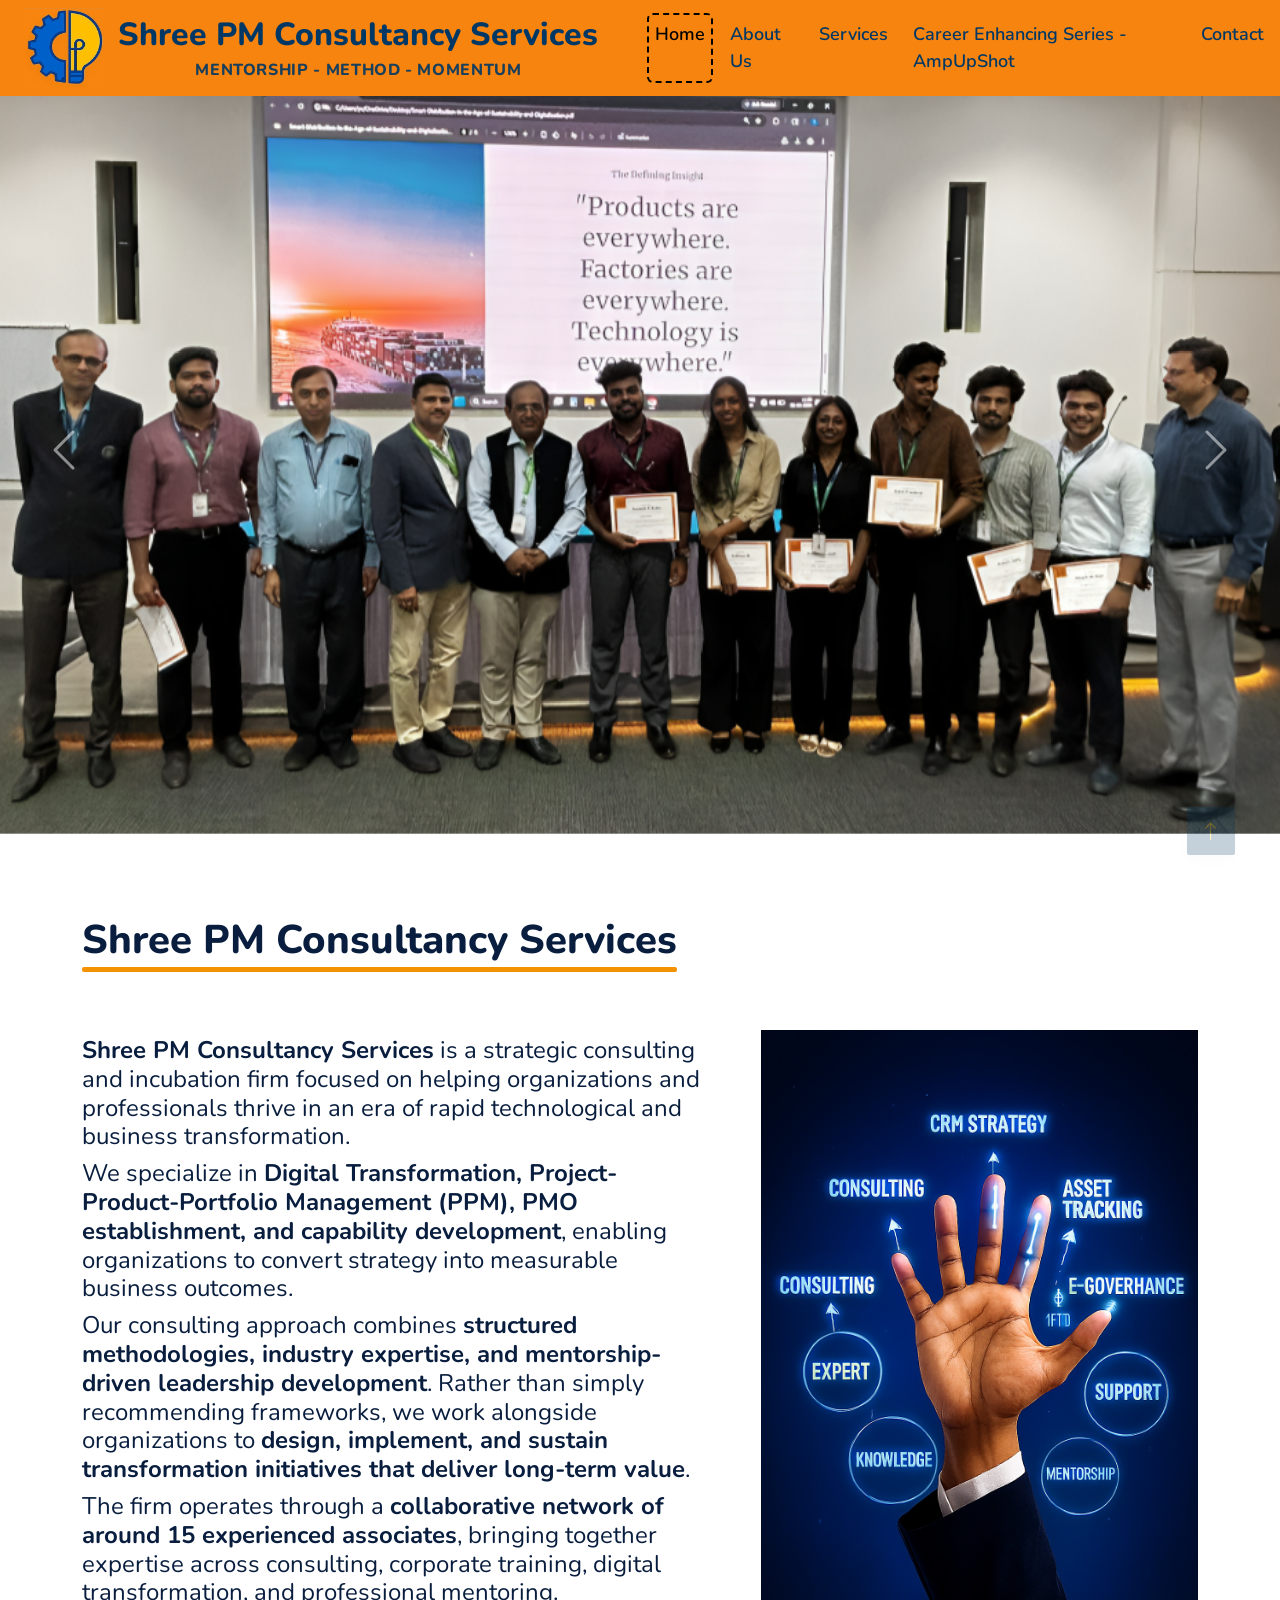
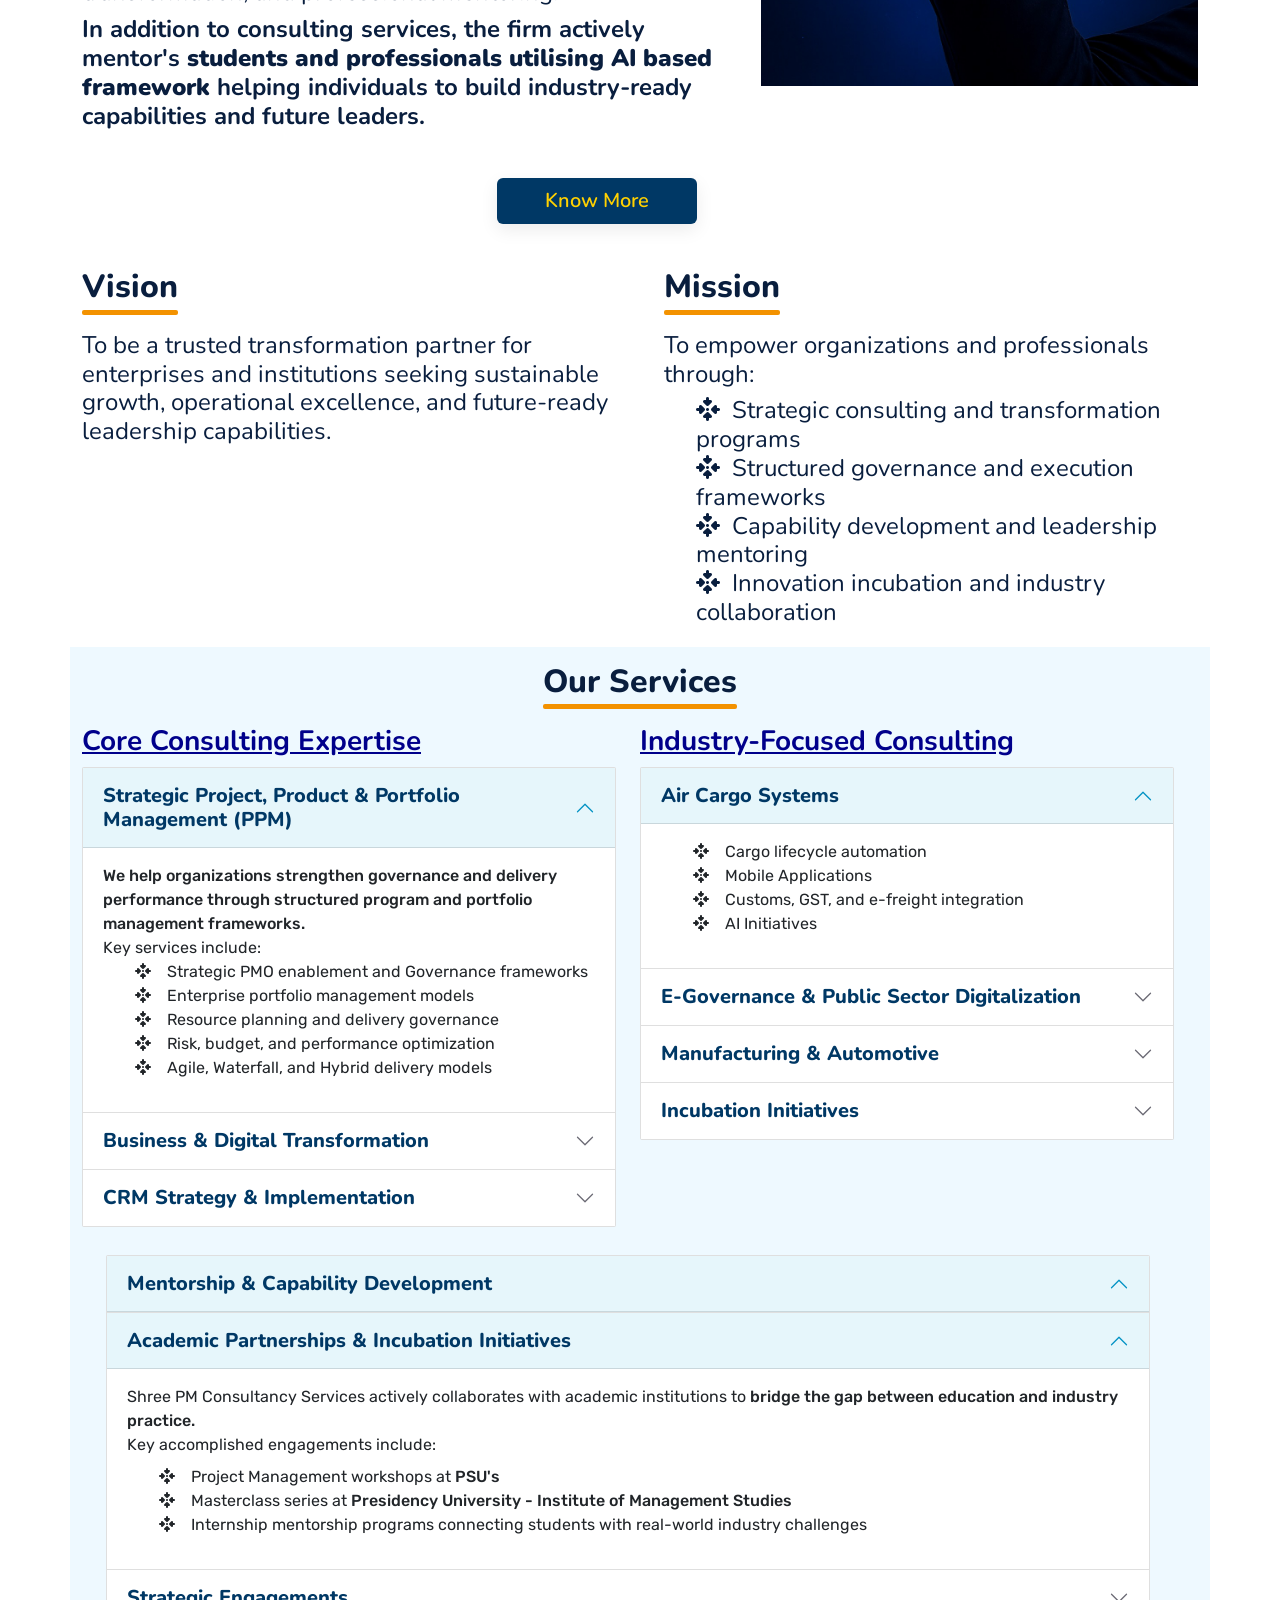
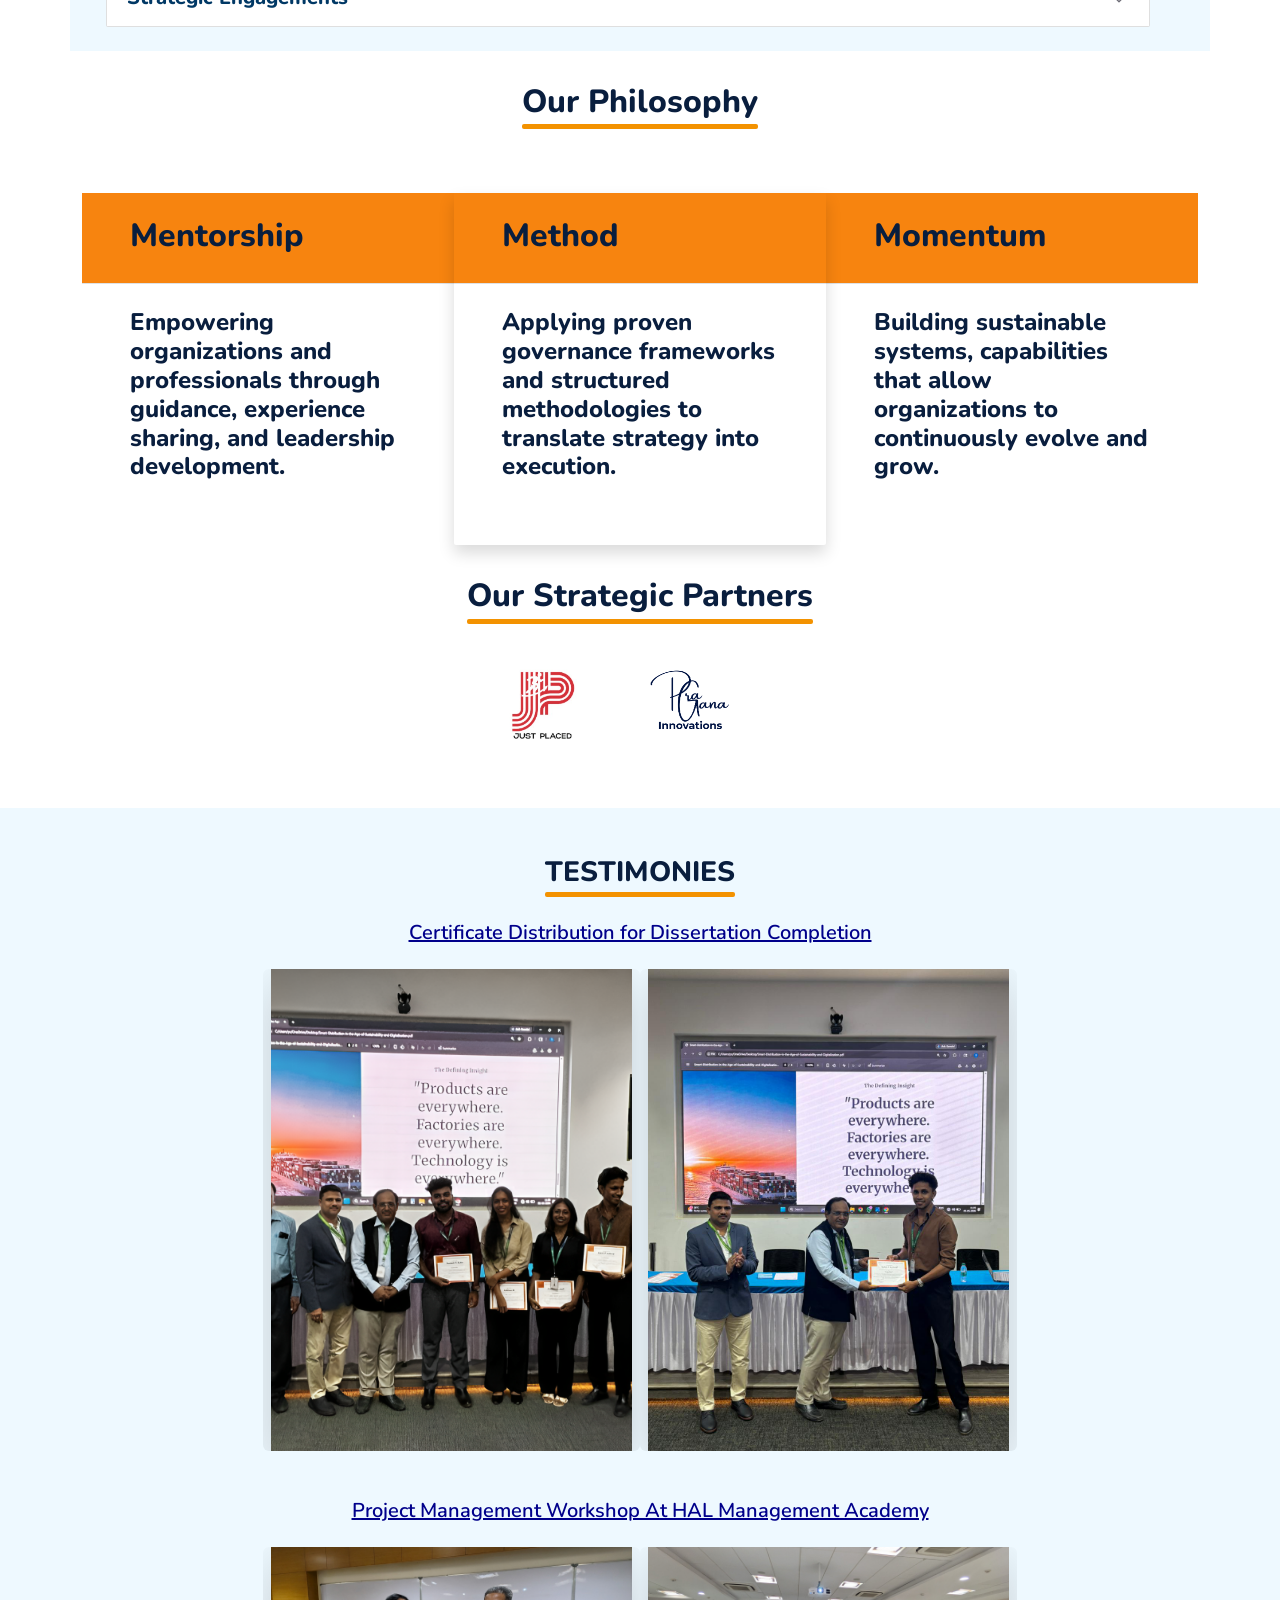
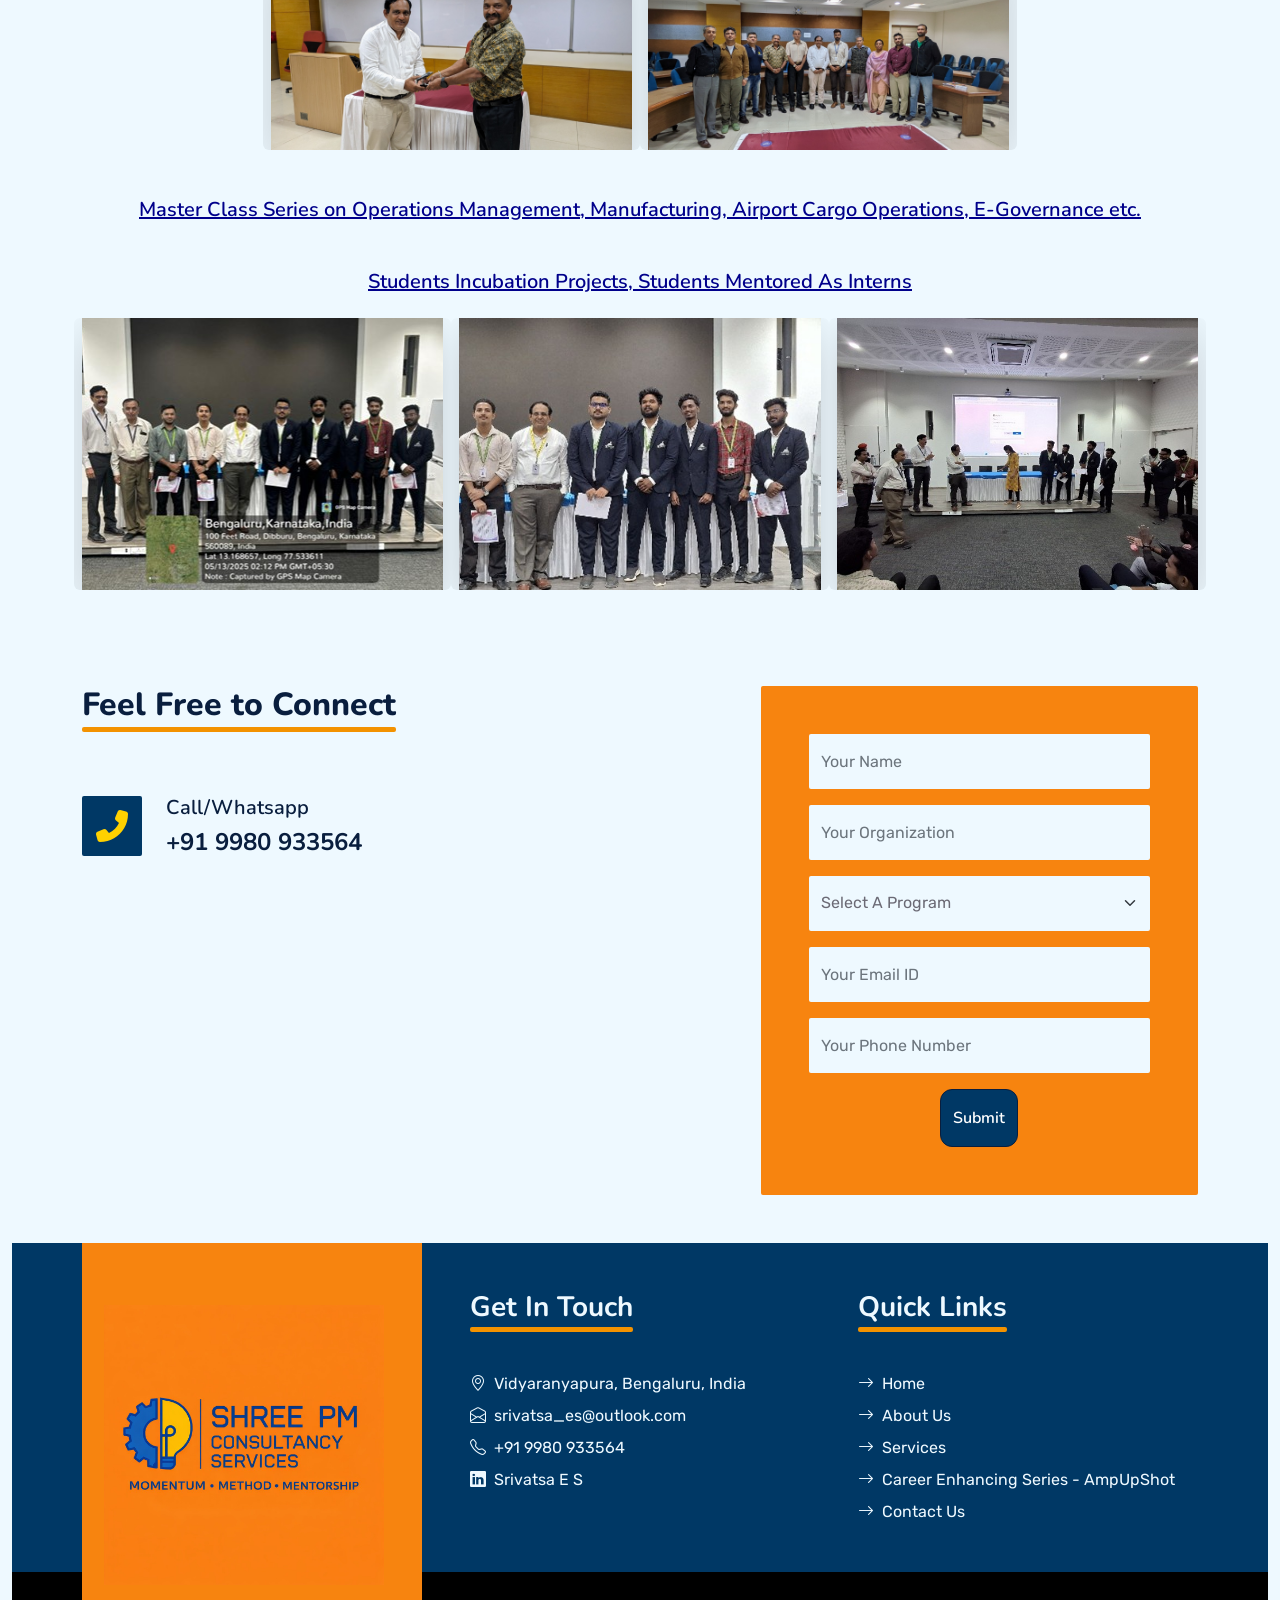
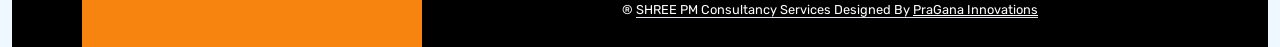
<file: index.html>
<!DOCTYPE html>
<html lang="en">

<head>
    <meta charset="utf-8">
    <title>Shree PM Consultancy Services | Strategic Consulting & Digital Transformation</title>
    <meta content="width=device-width, initial-scale=1.0" name="viewport">
    <meta name="keywords"
        content="Project Management, Portfolio Management, Digital Transformation, CRM Strategy, PMO Establishment, Business Process Re-engineering, Cloud Adoption, Data Migration, Mobile App Modernization, Air Cargo Operations, E-Governance, Manufacturing Consulting">
    <meta name="author" content="Shree PM Consultancy Services">
    <meta name="title" content="Shree PM Consultancy Services | Strategic Consulting & Digital Transformation">
    <meta name="description"
        content="Transform your business with strategic consulting, digital transformation, PMO establishment, and portfolio management. Expert mentorship programs for sustainable growth and measurable outcomes.">
    <link rel="canonical" href="https://shreepmcs.co.in/">
    <meta name="viewport" content="width=device-width, initial-scale=1">
    <meta name="robots" content="index, follow">

    <!-- Open Graph Tags for Social Media Sharing -->
    <meta property="og:title" content="Shree PM Consultancy Services - Strategic Consulting & Transformation Partner">
    <meta property="og:description"
        content="Digital transformation, PMO establishment, portfolio management, CRM strategy, and mentorship programs for business excellence.">
    <meta property="og:type" content="website">
    <meta property="og:url" content="https://shreepmcs.co.in/">
    <meta property="og:image" content="https://shreepmcs.co.in/img/shreepmcs/shreepmcs-full-logo.jpeg">

    <!-- Twitter/X Card Tags -->
    <meta name="twitter:card" content="summary_large_image">
    <meta name="twitter:title" content="Shree PM Consultancy Services">
    <meta name="twitter:description"
        content="Strategic consulting for digital transformation, PMO, and business excellence.">

    <!-- Organization Schema Markup -->
    <script type="application/ld+json">
    {
      "@context": "https://schema.org",
      "@type": "Organization",
      "name": "Shree PM Consultancy Services",
      "url": "https://shreepmcs.co.in/",
      "logo": "https://shreepmcs.co.in/img/shreepmcs/shreepmcs-full-logo.jpeg",
      "description": "Strategic consulting and incubation firm specializing in digital transformation, PMO establishment, portfolio management, and mentorship.",
      "address": {
        "@type": "PostalAddress",
        "streetAddress": "Vidyaranyapura",
        "addressLocality": "Bengaluru",
        "addressRegion": "Karnataka",
        "postalCode": "560097",
        "addressCountry": "India"
      },
      "telephone": "+91-9980933564",
      "email": "srivatsa_es@outlook.com",
      "sameAs": [
        "https://www.linkedin.com/company/shree-pm-consultancy-services",
        "https://www.facebook.com/shrepmcs",
        "https://www.instagram.com/shrepmcs"
      ]
    }
    </script>

    <!-- Google Analytics (Replace G-XXXXXXXXXX with your ID) -->
    <script async src="https://www.googletagmanager.com/gtag/js?id=G-XXXXXXXXXX"></script>
    <script>
        window.dataLayer = window.dataLayer || [];
        function gtag() { dataLayer.push(arguments); }
        gtag('js', new Date());
        gtag('config', 'G-XXXXXXXXXX');
    </script>

    <!-- Favicon -->
    <link href="img/shreepmcs/shreepmcs-full-logo.jpeg" rel="icon">

    <!-- Google Web Fonts -->
    <link rel="preconnect" href="https://fonts.googleapis.com">
    <link rel="preconnect" href="https://fonts.gstatic.com" crossorigin>
    <link
        href="https://fonts.googleapis.com/css2?family=Nunito:wght@400;600;700;800&family=Rubik:wght@400;500;600;700&display=swap"
        rel="stylesheet">

    <!-- Icon Font Stylesheet -->
    <link href="https://cdnjs.cloudflare.com/ajax/libs/font-awesome/5.10.0/css/all.min.css" rel="stylesheet">
    <link href="https://cdn.jsdelivr.net/npm/bootstrap-icons@1.4.1/font/bootstrap-icons.css" rel="stylesheet">

    <!-- Font Awesome 6.5.1 -->
    <link href="https://cdnjs.cloudflare.com/ajax/libs/font-awesome/6.5.1/css/all.min.css" rel="stylesheet">

    <!-- Libraries Stylesheet -->
    <link href="lib/owlcarousel/assets/owl.carousel.min.css" rel="stylesheet">
    <link href="lib/animate/animate.min.css" rel="stylesheet">

    <!-- Customized Bootstrap Stylesheet -->
    <link href="css/bootstrap.min.css" rel="stylesheet">

    <!-- Template Stylesheet -->
    <link href="css/style.css" rel="stylesheet">
</head>

<body>
    <!-- Spinner Start -->
    <div id="spinner"
        class="show bg-white position-fixed translate-middle w-100 vh-100 top-50 start-50 d-flex align-items-center justify-content-center">
        <div class="spinner"></div>
    </div>
    <!-- Spinner End -->


    <!-- Topbar Start -->
    <!-- <div class="container-fluid bg-dark-yellow px-5 d-none d-lg-block">
        <div class="row gx-0">
            <div class="col-lg-8 text-center text-lg-start mb-2 mb-lg-0">
                <div class="d-inline-flex align-items-center" style="height: 45px;">
                    <small class="me-3 text-dark"><i class="fa fa-map-marker-alt me-2"></i>Vidyaranyapura, Bengaluru, India</small>
                    <small class="me-3 text-dark"><i class="fa fa-phone-alt me-2"></i>
                        <a class="text-dark" href="tel:+919980933564">+91 9980 933564</a>
                    </small>
                    <small class="text-dark"><i class="fa fa-envelope-open me-2"></i>
                        <a class="text-dark" href="mailto:srivatsa_es@outlook.com">srivatsa_es@outlook.com</a>
                    </small>
                </div>
            </div>
            <div class="col-lg-4 text-center text-lg-end">
                <div class="d-inline-flex align-items-center" style="height: 45px;">
                    <a class="btn btn-sm btn-outline-light btn-sm-square rounded-circle me-2" href=""><i
                            class="fab fa-twitter fw-normal"></i></a>
                    <a class="btn btn-sm btn-outline-light btn-sm-square rounded-circle me-2" href=""><i
                            class="fab fa-facebook-f fw-normal"></i></a>
                    <a class="btn btn-sm btn-outline-light btn-sm-square rounded-circle me-2" href=""><i
                            class="fab fa-linkedin-in fw-normal"></i></a>
                    <a class="btn btn-sm btn-outline-light btn-sm-square rounded-circle me-2" href=""><i
                            class="fab fa-instagram fw-normal"></i></a>
                    <a class="btn btn-sm btn-outline-light btn-sm-square rounded-circle" href=""><i
                            class="fab fa-youtube fw-normal"></i></a>
                </div>
            </div>
        </div>
    </div> -->
    <!-- Topbar End -->


    <!-- Navbar & Carousel Start -->
    <style>
        @media (max-width: 767.98px) {
            #header-carousel {
                height: auto;
                min-height: 300px;
            }
        }

        @media (min-width: 768px) {
            #header-carousel {
                height: 100vh;
                overflow: hidden;
            }
        }
    </style>

    <!-- Navbar -->
    <div class="container-fluid position-relative p-0">
        <nav class="navbar navbar-expand-lg navbar-dark px-3 py-2 py-lg-0 d-flex justify-content-end bg-orange">
            <a href="index.html" class="navbar-brand p-2 d-flex">
                <img src="img/half-logo.jpg" alt="Logo" width="80" height="80">
                <span>
                    <h2 class="m-2">Shree PM Consultancy Services</h2>
                    <h5 class="d-flex justify-content-center text-uppercase fw-bold">mentorship - method - momentum</h5>
                </span>
            </a>
            <button class="navbar-toggler" type="button" data-bs-toggle="collapse" data-bs-target="#navbarCollapse"
                aria-label="Toggle navigation menu">
                <span class="fa fa-bars"></span>
            </button>
            <div class="collapse navbar-collapse" id="navbarCollapse">
                <div class="navbar-nav ms-auto py-0">
                    <a href="index.html" class="nav-item nav-link active">Home</a>
                    <a href="about.html" class="nav-item nav-link">About Us</a>
                    <a href="service.html" class="nav-item nav-link">Services</a>
                    <a href="ampupshot.html" class="nav-item nav-link">Career Enhancing Series - AmpUpShot</a>
                    <!-- <div class="nav-item dropdown">
                        <a href="#" class="nav-link dropdown-toggle" data-bs-toggle="dropdown">Blog</a>
                        <div class="dropdown-menu m-0">
                            <a href="blog.html" class="dropdown-item">Blog Grid</a>
                            <a href="detail.html" class="dropdown-item">Blog Detail</a>
                        </div>
                    </div>
                    <div class="nav-item dropdown">
                        <a href="#" class="nav-link dropdown-toggle" data-bs-toggle="dropdown">Pages</a>
                        <div class="dropdown-menu m-0">
                            <a href="price.html" class="dropdown-item">Pricing Plan</a>
                            <a href="feature.html" class="dropdown-item">Our features</a>
                            <a href="team.html" class="dropdown-item">Team Members</a>
                            <a href="testimonial.html" class="dropdown-item">Testimonial</a>
                            <a href="quote.html" class="dropdown-item">Free Quote</a>
                        </div>
                    </div> -->
                    <a href="contact.html" class="nav-item nav-link">Contact</a>
                    <!-- <a href="#contact-form" class="nav-item nav-link">
                        Enquire
                    </a> -->
                </div>
                <!-- <butaton type="button" class="btn text-primary ms-3" data-bs-toggle="modal"
                    data-bs-target="#searchModal"><i class="fa fa-search"></i></butaton>
                <a href="https://htmlcodex.com/startup-company-website-template"
                    class="btn btn-primary py-2 px-4 ms-3">Download Pro Version</a> -->
            </div>
        </nav>

        <div id="header-carousel" class="carousel slide carousel-fade" data-bs-ride="carousel" data-bs-interval="2000">
            <div class="carousel-inner">
                <div class="carousel-item active">
                    <img class="w-100 h-100" src="img/shreepmcs/pic-1-carousel.jpeg" alt="Image"
                        style="object-fit: cover;">
                    <div class="carousel-caption d-flex flex-column align-items-center justify-content-center">
                        <div class="p-3" style="max-width: 900px;">
                            <!-- <h5 class="text-dark text-uppercase mb-3 animated slideInDown">shree pm consultancy services
                            </h5> -->
                            <!-- <h1 class="display-1 text-dark mb-md-4 animated zoomIn">Mentorship
                                <i class="fas fa-dot-circle"
                                    style="font-size:12px; display:inline-block; width:14px; height:14px; line-height:14px; text-align:center;"></i>
                                Method
                                <i class="fas fa-dot-circle"
                                    style="font-size:12px; display:inline-block; width:14px; height:14px; line-height:14px; text-align:center;"></i>
                                Momentum
                            </h1> -->
                            <!-- <a href="#contact-form"
                                class="btn btn-primary btn-enquire py-md-2 px-md-5 me-3 animated slideInLeft"
                                style="margin-top: 10rem;">
                                Enquire
                            </a> -->
                            <!-- <a href="" class="btn btn-outline-light py-md-3 px-md-5 animated slideInRight">Contact
                                Us</a> -->
                        </div>
                    </div>
                </div>

                <div class="carousel-item" style="height: 100%;">
                    <img class="w-100 h-100" src="img/shreepmcs/dissertation-completion/certification-1.png" alt="Image"
                        style="object-fit: cover;">
                    <div class="carousel-caption d-flex flex-column align-items-center justify-content-center">
                        <div class="p-3" style="max-width: 900px;">
                        </div>
                    </div>
                </div>

                <div class="carousel-item" style="height: 100%;">
                    <img class="w-100 h-100" src="img/shreepmcs/presidency/pres-1.jpeg" alt="Image"
                        style="object-fit: cover;">
                    <div class="carousel-caption d-flex flex-column align-items-center justify-content-center">
                        <div class="p-3" style="max-width: 900px;">
                        </div>
                    </div>
                </div>

                <div class="carousel-item" style="height: 100%;">
                    <img class="w-100 h-100" src="img/shreepmcs/presidency/pres-5.jpeg" alt="Image"
                        style="object-fit: cover;">
                    <div class="carousel-caption d-flex flex-column align-items-center justify-content-center">
                        <div class="p-3" style="max-width: 900px;">
                        </div>
                    </div>
                </div>
            </div>
            <button class="carousel-control-prev" type="button" data-bs-target="#header-carousel" data-bs-slide="prev">
                <span class="carousel-control-prev-icon" aria-hidden="true"></span>
                <span class="visually-hidden">Previous</span>
            </button>
            <button class="carousel-control-next" type="button" data-bs-target="#header-carousel" data-bs-slide="next">
                <span class="carousel-control-next-icon" aria-hidden="true"></span>
                <span class="visually-hidden">Next</span>
            </button>
        </div>
    </div>
    <!-- Navbar & Carousel End -->

    <!-- Full Screen Search Start -->
    <div class="modal fade" id="searchModal" tabindex="-1">
        <div class="modal-dialog modal-fullscreen">
            <div class="modal-content" style="background: rgba(9, 30, 62, .7);">
                <div class="modal-header border-0">
                    <button type="button" class="btn bg-white btn-close" data-bs-dismiss="modal"
                        aria-label="Close"></button>
                </div>
                <div class="modal-body d-flex align-items-center justify-content-center">
                    <div class="input-group" style="max-width: 600px;">
                        <input type="text" class="form-control bg-transparent border-primary p-3"
                            placeholder="Type search keyword" aria-label="Search">
                        <button class="btn btn-primary px-4" aria-label="Search"><i class="bi bi-search"></i></button>
                    </div>
                </div>
            </div>
        </div>
    </div>
    <!-- Full Screen Search End -->


    <!-- Facts Start -->
    <!-- <div class="container-fluid facts py-5 pt-lg-0">
        <div class="container py-5 pt-lg-0">
            <div class="row gx-0">
                <div class="col-lg-4 wow zoomIn" data-wow-delay="0.1s">
                    <div class="bg-primary shadow d-flex align-items-center justify-content-center p-4"
                        style="height: 150px;">
                        <div class="bg-white d-flex align-items-center justify-content-center rounded mb-2"
                            style="width: 60px; height: 60px;">
                            <i class="fa fa-users text-primary"></i>
                        </div>
                        <div class="ps-4">
                            <h5 class="text-white mb-0">Happy Clients</h5>
                            <h1 class="text-white mb-0" data-toggle="counter-up">12345</h1>
                        </div>
                    </div>
                </div>
                <div class="col-lg-4 wow zoomIn" data-wow-delay="0.3s">
                    <div class="bg-light shadow d-flex align-items-center justify-content-center p-4"
                        style="height: 150px;">
                        <div class="bg-primary d-flex align-items-center justify-content-center rounded mb-2"
                            style="width: 60px; height: 60px;">
                            <i class="fa fa-check text-white"></i>
                        </div>
                        <div class="ps-4">
                            <h5 class="text-primary mb-0">Projects Done</h5>
                            <h1 class="mb-0" data-toggle="counter-up">12345</h1>
                        </div>
                    </div>
                </div>
                <div class="col-lg-4 wow zoomIn" data-wow-delay="0.6s">
                    <div class="bg-primary shadow d-flex align-items-center justify-content-center p-4"
                        style="height: 150px;">
                        <div class="bg-white d-flex align-items-center justify-content-center rounded mb-2"
                            style="width: 60px; height: 60px;">
                            <i class="fa fa-award text-primary"></i>
                        </div>
                        <div class="ps-4">
                            <h5 class="text-white mb-0">Win Awards</h5>
                            <h1 class="text-white mb-0" data-toggle="counter-up">12345</h1>
                        </div>
                    </div>
                </div>
            </div>
        </div>
    </div> -->
    <!-- Facts Start -->


    <!-- About Start -->
    <div class="container-fluid wow my-3 fadeInUp" data-wow-delay="0.1s">
        <div class="container ">
            <div class="row g-5">
                <div class="col-lg-7">
                    <div class="section-title position-relative pb-3 mb-5">
                        <!-- <h5 class="fw-bold text-darker-yellow text-capitalize">About Us</h5> -->
                        <h1 class="mb-0">Shree PM Consultancy Services</h1>
                    </div>
                    <h4 class="mb-2 fw-normal"><b>Shree PM Consultancy Services</b> is a strategic consulting and
                        incubation firm
                        focused on helping organizations and professionals thrive in an era of rapid technological and
                        business transformation.</h4>
                    <h4 class="mb-2 fw-normal">
                        We specialize in <b>Digital Transformation, Project-Product-Portfolio Management (PPM),
                            PMO establishment, and capability development</b>, enabling organizations to convert
                        strategy into measurable business outcomes.
                    </h4>
                    <h4 class="mb-2 fw-normal">
                        Our consulting approach combines <b>structured methodologies, industry expertise, and
                            mentorship-driven leadership development</b>. Rather than simply recommending frameworks, we
                        work alongside organizations to <b>design, implement, and sustain transformation initiatives
                            that deliver long-term value</b>.
                    </h4>
                    <h4 class="mb-2 fw-normal">
                        The firm operates through a <b>collaborative network of around 15 experienced associates</b>,
                        bringing together expertise across consulting, corporate training, digital transformation, and
                        professional mentoring.
                    </h4>
                    <h4 class="mb-5">
                        In addition to consulting services, the firm actively mentor's <b>students and professionals
                            utilising AI based framework</b> helping individuals to build industry-ready capabilities
                        and future leaders.
                    </h4>
                    <!-- <h6 class="mb-4 mt-2">
                        We Offer:
                        <ul class="mt-2">
                            <li>Strategic Consulting for digital initiatives, mobile platforms, and enterprise
                                modernization</li>
                            <li>PMO Services that incubate and sustain PPM, Project Management, and Product Management
                                practices</li>
                            <li>CRM Advisory & Enablement: Need analysis, tool evaluation (Salesforce, Dynamics, Zoho),
                                implementation, and continuous improvement</li>
                            <li>Domain Expertise in Air Cargo logistics, E-Governance (including electronic auctions),
                                and Asset Management (digital and non-digital)</li>
                        </ul>
                    </h6> -->
                    <!-- <div class="row g-0 mb-3">
                        <div class="col-sm-6 wow zoomIn" data-wow-delay="0.2s">
                            <h5 class="mb-3"><i class="fa fa-check text-primary me-3"></i>Award Winning</h5>
                            <h5 class="mb-3"><i class="fa fa-check text-primary me-3"></i>Professional Staff</h5>
                        </div>
                        <div class="col-sm-6 wow zoomIn" data-wow-delay="0.4s">
                            <h5 class="mb-3"><i class="fa fa-check text-primary me-3"></i>24/7 Support</h5>
                            <h5 class="mb-3"><i class="fa fa-check text-primary me-3"></i>Fair Prices</h5>
                        </div>
                    </div> -->
                    <div class="d-flex align-items-center justify-content-end mb-4 wow fadeIn" data-wow-delay="0.6s">
                        <!-- <div class="bg-dark-yellow d-flex align-items-center justify-content-center rounded"
                            style="width: 60px; height: 60px;">
                            <i class="fa fa-phone-alt text-white"></i>
                        </div>
                        <div class="ps-4">
                            <h5 class="mb-2">Call / WhatsApp</h5>
                            <h4 class="text-primary mb-0">+91 9980 933564</h4>
                        </div> -->
                        <div class="ps-4">
                            <a href="about.html"
                                class="btn btn-primary btn-enquire py-md-2 px-md-5 me-3 animated slideInLeft">
                                Know More
                            </a>
                        </div>
                    </div>
                    <!-- <a href="quote.html" class="btn btn-primary btn-enquire py-3 px-5 mt-3 wow zoomIn" data-wow-delay="0.9s">Request
                        A Quote</a> -->
                </div>
                <div class="col-lg-5" style="min-height: 15rem; margin-top: 0;">
                    <div class="position-relative h-100">
                        <img class="position-absolute w-100 h-100 rounded wow zoomIn" data-wow-delay="0.9s"
                            src="img/shreepmcs/Picture5.png" style="object-fit: contain;">
                    </div>
                </div>
            </div>
        </div>
    </div>
    <!-- About End -->

    <!-- Vision & Mission Start -->
    <div class="container-fluid py-1 wow fadeInUp" data-wow-delay="0.1s">
        <div class="container">
            <div class="row g-5">
                <!-- Vision -->
                <div class="col-lg-6">
                    <div class="section-title position-relative pb-3">
                        <h2 class="mb-0">Vision</h2>
                    </div>
                    <h4 class="mb-2 fw-normal">
                        To be a trusted transformation partner for enterprises and
                        institutions seeking sustainable growth, operational excellence, and future-ready leadership
                        capabilities.</h4>
                </div>
                <div class="col-lg-6">
                    <div class="section-title position-relative pb-3">
                        <h2 class="mb-0">Mission</h2>
                    </div>
                    <h4 class="mb-2 fw-normal">
                        To empower organizations and professionals through:
                        <ul class="mt-2">
                            <i class="fa fa-solid fa-arrows-to-dot"></i>&nbsp; Strategic consulting and transformation
                            programs<br />
                            <i class="fa fa-solid fa-arrows-to-dot"></i>&nbsp; Structured governance and execution
                            frameworks<br />
                            <i class="fa fa-solid fa-arrows-to-dot"></i>&nbsp; Capability development and leadership
                            mentoring<br />
                            <i class="fa fa-solid fa-arrows-to-dot"></i>&nbsp; Innovation incubation and industry
                            collaboration
                        </ul>
                    </h4>
                </div>
            </div>
        </div>
    </div>
    <!-- Vision & Mission End -->

    <!-- Features Start -->
    <!-- <div class="container-fluid py-5 wow fadeInUp" data-wow-delay="0.1s">
        <div class="container py-5">
            <div class="section-title text-center position-relative pb-3 mb-5 mx-auto" style="max-width: 600px;">
                <h5 class="fw-bold text-primary text-uppercase">Why Choose Us</h5>
                <h1 class="mb-0">We Are Here to Grow Your Business Exponentially</h1>
            </div>
            <div class="row g-5">
                <div class="col-lg-4">
                    <div class="row g-5">
                        <div class="col-12 wow zoomIn" data-wow-delay="0.2s">
                            <div class="bg-primary rounded d-flex align-items-center justify-content-center mb-3"
                                style="width: 60px; height: 60px;">
                                <i class="fa fa-cubes text-white"></i>
                            </div>
                            <h4>Best In Industry</h4>
                            <p class="mb-0">Magna sea eos sit dolor, ipsum amet lorem diam dolor eos et diam dolor</p>
                        </div>
                        <div class="col-12 wow zoomIn" data-wow-delay="0.6s">
                            <div class="bg-primary rounded d-flex align-items-center justify-content-center mb-3"
                                style="width: 60px; height: 60px;">
                                <i class="fa fa-award text-white"></i>
                            </div>
                            <h4>Award Winning</h4>
                            <p class="mb-0">Magna sea eos sit dolor, ipsum amet lorem diam dolor eos et diam dolor</p>
                        </div>
                    </div>
                </div>
                <div class="col-lg-4  wow zoomIn" data-wow-delay="0.9s" style="min-height: 350px;">
                    <div class="position-relative h-100">
                        <img class="position-absolute w-100 h-100 rounded wow zoomIn" data-wow-delay="0.1s"
                            src="img/feature.jpg" style="object-fit: cover;">
                    </div>
                </div>
                <div class="col-lg-4">
                    <div class="row g-5">
                        <div class="col-12 wow zoomIn" data-wow-delay="0.4s">
                            <div class="bg-primary rounded d-flex align-items-center justify-content-center mb-3"
                                style="width: 60px; height: 60px;">
                                <i class="fa fa-users-cog text-white"></i>
                            </div>
                            <h4>Professional Staff</h4>
                            <p class="mb-0">Magna sea eos sit dolor, ipsum amet lorem diam dolor eos et diam dolor</p>
                        </div>
                        <div class="col-12 wow zoomIn" data-wow-delay="0.8s">
                            <div class="bg-primary rounded d-flex align-items-center justify-content-center mb-3"
                                style="width: 60px; height: 60px;">
                                <i class="fa fa-phone-alt text-white"></i>
                            </div>
                            <h4>24/7 Support</h4>
                            <p class="mb-0">Magna sea eos sit dolor, ipsum amet lorem diam dolor eos et diam dolor</p>
                        </div>
                    </div>
                </div>
            </div>
        </div>
    </div> -->
    <!-- Features Start -->


    <!-- Service Start -->
    <div class="container-fluid wow fadeInUp" data-wow-delay="0.1s">
        <div class="container bg-light">
            <div class="section-title text-center position-relative pb-3 mx-auto" style="max-width: 600px;">
                <!-- <h5 class="fw-bold text-darker-yellow text-capitalize">Our Offerings</h5> -->
                <h2 class="mb-0 text-capitalize pt-3">Our Services</h2>
            </div>
            <div class="row col-lg-12">
                <!-- core consulting experience -->
                <div class="col-lg-6 col-md-6 wow zoomIn" data-wow-delay="0.2s">
                    <h3 class="d-flex justify-content-left text-decoration-underline">
                        Core Consulting Expertise
                    </h3>

                    <div class="accordion col-lg-12 col-md-12 wow zoomIn" data-wow-delay="0.2s" id="accordionExample">
                        <div class="accordion-item">
                            <h2 class="accordion-header" id="headingOneCCE">
                                <button class="accordion-button fs-5 fw-bold" type="button" data-bs-toggle="collapse"
                                    data-bs-target="#collapseOneCCE" aria-expanded="true" aria-controls="collapseOneCCE"
                                    style="color: var(--dark-color);">
                                    Strategic Project, Product & Portfolio Management (PPM)
                                </button>
                            </h2>
                            <div id="collapseOneCCE" class="accordion-collapse collapse show"
                                aria-labelledby="headingOneCCE" data-bs-parent="#accordionExample">
                                <div class="accordion-body">
                                    <strong>
                                        We help organizations strengthen governance and delivery performance through
                                        structured program and portfolio management frameworks.
                                    </strong> <br>
                                    Key services include:

                                    <ul>
                                        <i class="fa fa-solid fa-arrows-to-dot"></i>&nbsp; &nbsp; Strategic PMO
                                        enablement and Governance frameworks <br />
                                        <i class="fa fa-solid fa-arrows-to-dot"></i>&nbsp; &nbsp; Enterprise portfolio
                                        management models<br />
                                        <i class="fa fa-solid fa-arrows-to-dot"></i>&nbsp; &nbsp; Resource planning and
                                        delivery governance<br />
                                        <i class="fa fa-solid fa-arrows-to-dot"></i>&nbsp; &nbsp; Risk, budget, and
                                        performance optimization<br />
                                        <i class="fa fa-solid fa-arrows-to-dot"></i>&nbsp; &nbsp; Agile, Waterfall, and
                                        Hybrid delivery models
                                    </ul>
                                </div>
                            </div>
                        </div>
                        <div class="accordion-item">
                            <h2 class="accordion-header" id="headingTwoCCE">
                                <button class="accordion-button fs-5 fw-bold collapsed" type="button"
                                    data-bs-toggle="collapse" data-bs-target="#collapseTwoCCE" aria-expanded="false"
                                    aria-controls="collapseTwoCCE" style="color: var(--dark-color);">
                                    Business & Digital Transformation
                                </button>
                            </h2>
                            <div id="collapseTwoCCE" class="accordion-collapse collapse" aria-labelledby="headingTwoCCE"
                                data-bs-parent="#accordionExample">
                                <div class="accordion-body">
                                    <strong>
                                        Our transformation advisory services support organizations in modernizing
                                        operations
                                        and leveraging technology for competitive advantage.
                                    </strong> <br>
                                    Services include:
                                    <ul>
                                        <i class="fa fa-solid fa-arrows-to-dot"></i>&nbsp; &nbsp; Business Process
                                        Re-engineering (BPR)<br />
                                        <i class="fa fa-solid fa-arrows-to-dot"></i>&nbsp; &nbsp; Digital transformation
                                        roadmaps<br />
                                        <i class="fa fa-solid fa-arrows-to-dot"></i>&nbsp; &nbsp; Cloud adoption
                                        strategies<br />
                                        <i class="fa fa-solid fa-arrows-to-dot"></i>&nbsp; &nbsp; Data and application
                                        migration<br />
                                        <i class="fa fa-solid fa-arrows-to-dot"></i>&nbsp; &nbsp; Mobile application
                                        modernization<br />
                                        <i class="fa fa-solid fa-arrows-to-dot"></i>&nbsp; &nbsp; Traditional systems
                                        Migration to Cloud Environment
                                    </ul>
                                </div>
                            </div>
                        </div>
                        <div class="accordion-item">
                            <h2 class="accordion-header" id="headingThreeCCE">
                                <button class="accordion-button fs-5 fw-bold collapsed" type="button"
                                    data-bs-toggle="collapse" data-bs-target="#collapseThreeCCE" aria-expanded="false"
                                    aria-controls="collapseThreeCCE" style="color: var(--dark-color);">
                                    CRM Strategy & Implementation
                                </button>
                            </h2>
                            <div id="collapseThreeCCE" class="accordion-collapse collapse"
                                aria-labelledby="headingThreeCCE" data-bs-parent="#accordionExample">
                                <div class="accordion-body">
                                    <strong>
                                        We assist organizations in strengthening customer engagement through strategic
                                        CRM
                                        adoption and implementation.
                                    </strong> <br>
                                    Key services include:
                                    <ul>
                                        <i class="fa fa-solid fa-arrows-to-dot"></i>&nbsp; &nbsp; CRM readiness and
                                        maturity assessment<br />
                                        <i class="fa fa-solid fa-arrows-to-dot"></i>&nbsp; &nbsp; Platform evaluation
                                        and vendor selection<br />
                                        <i class="fa fa-solid fa-arrows-to-dot"></i>&nbsp; &nbsp; Implementation and
                                        rollout planning<br />
                                        <i class="fa fa-solid fa-arrows-to-dot"></i>&nbsp; &nbsp; Enterprise integration
                                        and workflow automation<br />
                                        <i class="fa fa-solid fa-arrows-to-dot"></i>&nbsp; &nbsp; Adoption monitoring
                                        and performance improvement
                                    </ul>
                                </div>
                            </div>
                        </div>
                    </div>
                </div>

                <!-- Industry-focused Consulting -->
                <div class="col-lg-6 col-md-6 wow zoomIn" data-wow-delay="0.2s">
                    <h3 class="d-flex justify-content-left text-decoration-underline">
                        Industry-Focused Consulting
                    </h3>

                    <div class="accordion col-lg-12 col-md-12 wow zoomIn" data-wow-delay="0.2s"
                        id="accordionExampleIFC">
                        <div class="accordion-item">
                            <h2 class="accordion-header" id="headingOneIFC">
                                <button class="accordion-button fs-5 fw-bold" type="button" data-bs-toggle="collapse"
                                    data-bs-target="#collapseOneIFC" aria-expanded="true" aria-controls="collapseOneIFC"
                                    style="color: var(--dark-color);">
                                    Air Cargo Systems
                                </button>
                            </h2>
                            <div id="collapseOneIFC" class="accordion-collapse collapse show"
                                aria-labelledby="headingOneIFC" data-bs-parent="#accordionExampleIFC">
                                <div class="accordion-body">
                                    <ul>
                                        <i class="fa fa-solid fa-arrows-to-dot"></i>&nbsp; &nbsp; Cargo lifecycle
                                        automation<br />
                                        <i class="fa fa-solid fa-arrows-to-dot"></i>&nbsp; &nbsp; Mobile
                                        Applications<br />
                                        <i class="fa fa-solid fa-arrows-to-dot"></i>&nbsp; &nbsp; Customs, GST, and
                                        e-freight integration<br />
                                        <i class="fa fa-solid fa-arrows-to-dot"></i>&nbsp; &nbsp; AI Initiatives
                                    </ul>
                                </div>
                            </div>
                        </div>
                        <div class="accordion-item">
                            <h2 class="accordion-header" id="headingTwoIFC">
                                <button class="accordion-button fs-5 fw-bold collapsed" type="button"
                                    data-bs-toggle="collapse" data-bs-target="#collapseTwoIFC" aria-expanded="false"
                                    aria-controls="collapseTwoIFC" style="color: var(--dark-color);">
                                    E-Governance & Public Sector Digitalization
                                </button>
                            </h2>
                            <div id="collapseTwoIFC" class="accordion-collapse collapse" aria-labelledby="headingTwoIFC"
                                data-bs-parent="#accordionExampleIFC">
                                <div class="accordion-body">
                                    <ul>
                                        <i class="fa fa-solid fa-arrows-to-dot"></i>&nbsp; &nbsp; Citizen service
                                        digital platforms<br />
                                        <i class="fa fa-solid fa-arrows-to-dot"></i>&nbsp; &nbsp; Large-scale digital
                                        auction systems<br />
                                        <i class="fa fa-solid fa-arrows-to-dot"></i>&nbsp; &nbsp; Governance and
                                        compliance frameworks
                                    </ul>
                                </div>
                            </div>
                        </div>
                        <div class="accordion-item">
                            <h2 class="accordion-header" id="headingThreeIFC">
                                <button class="accordion-button fs-5 fw-bold collapsed" type="button"
                                    data-bs-toggle="collapse" data-bs-target="#collapseThreeIFC" aria-expanded="false"
                                    aria-controls="collapseThreeIFC" style="color: var(--dark-color);">
                                    Manufacturing & Automotive
                                </button>
                            </h2>
                            <div id="collapseThreeIFC" class="accordion-collapse collapse"
                                aria-labelledby="headingThreeIFC" data-bs-parent="#accordionExampleIFC">
                                <div class="accordion-body">
                                    <ul>
                                        <i class="fa fa-solid fa-arrows-to-dot"></i>&nbsp; &nbsp; ERP modernization
                                        initiatives<br />
                                        <i class="fa fa-solid fa-arrows-to-dot"></i>&nbsp; &nbsp; Supply chain
                                        optimization<br />
                                        <i class="fa fa-solid fa-arrows-to-dot"></i>&nbsp; &nbsp; Data migration and
                                        integration strategies<br />
                                        <i class="fa fa-solid fa-arrows-to-dot"></i>&nbsp; &nbsp; Migration Projects
                                    </ul>
                                </div>
                            </div>
                        </div>
                        <div class="accordion-item">
                            <h2 class="accordion-header" id="headingFourIFC">
                                <button class="accordion-button fs-5 fw-bold collapsed" type="button"
                                    data-bs-toggle="collapse" data-bs-target="#collapseFourIFC" aria-expanded="false"
                                    aria-controls="collapseFourIFC" style="color: var(--dark-color);">
                                    Incubation Initiatives
                                </button>
                            </h2>
                            <div id="collapseFourIFC" class="accordion-collapse collapse"
                                aria-labelledby="headingFourIFC" data-bs-parent="#accordionExampleIFC">
                                <div class="accordion-body">
                                    <ul>
                                        <i class="fa fa-solid fa-arrows-to-dot"></i>&nbsp; &nbsp; AI based NLP Speech to
                                        Script Translators<br />
                                        <i class="fa fa-solid fa-arrows-to-dot"></i>&nbsp; &nbsp; AI based image
                                        Processing use cases
                                    </ul>
                                </div>
                            </div>
                        </div>
                    </div>
                </div>
            </div>


            <!-- <div class="col-lg-4 col-md-6 wow zoomIn" data-wow-delay="0.3s" id="mentorship-img">
                    <div
                        class="service-item rounded d-flex flex-column align-items-center justify-content-center text-center">
                        <a class="btn btn-lg btn-primary rounded service-detail-btn" href="service.html"
                            data-service="Cyber Security">
                            <i class="bi bi-arrow-right"></i>
                        </a>
                    </div>
                </div>
                <div class="col-lg-4 col-md-6 wow zoomIn" data-wow-delay="0.6s" id="ppm-img">
                    <div
                        class="service-item rounded d-flex flex-column align-items-center justify-content-center text-center">
                        <a class="btn btn-lg btn-primary rounded service-detail-btn" href="service.html"
                            data-service="Data Analytics">
                            <i class="bi bi-arrow-right"></i>
                        </a>
                    </div>
                </div>
                <div class="col-lg-4 col-md-6 wow zoomIn" data-wow-delay="0.9s" id="digitaltransformation-img">
                    <div
                        class="service-item rounded d-flex flex-column align-items-center justify-content-center text-center">
                        <a class="btn btn-lg btn-primary rounded service-detail-btn" href="#"
                            data-service="Web Development">
                            <i class="bi bi-arrow-right"></i>
                        </a>
                    </div>
                </div>
                <div class="col-lg-4 col-md-6 wow zoomIn" data-wow-delay="0.3s" id="crm-evaluation-img">
                    <div
                        class="service-item rounded d-flex flex-column align-items-center justify-content-center text-center">
                        <a class="btn btn-lg btn-primary rounded service-detail-btn" href="#"
                            data-service="Apps Development">
                            <i class="bi bi-arrow-right"></i>
                        </a>
                    </div>
                </div>
                <div class="col-lg-4 col-md-6 wow zoomIn" data-wow-delay="0.6s" id="industry-specific-img">
                    <div
                        class="service-item rounded d-flex flex-column align-items-center justify-content-center text-center">
                        <a class="btn btn-lg btn-primary rounded service-detail-btn" href="#"
                            data-service="SEO Optimization">
                            <i class="bi bi-arrow-right"></i>
                        </a>
                    </div>
                </div>
                <div class="col-lg-4 col-md-6 wow zoomIn" data-wow-delay="0.6s" id="mentoring-training-img">
                    <div
                        class="service-item rounded d-flex flex-column align-items-center justify-content-center text-center">
                        <a class="btn btn-lg btn-primary rounded service-detail-btn" href="#"
                            data-service="SEO Optimization">
                            <i class="bi bi-arrow-right"></i>
                        </a>
                    </div>
                </div>
                <div class="col-lg-4 col-md-6 wow zoomIn" data-wow-delay="0.6s" id="it-asset-img">
                    <div
                        class="service-item rounded d-flex flex-column align-items-center justify-content-center text-center">
                        <a class="btn btn-lg btn-primary rounded service-detail-btn" href="#"
                            data-service="SEO Optimization">
                            <i class="bi bi-arrow-right"></i>
                        </a>
                    </div>
                </div> -->

            <!-- Mentorship & Capability Development -->
            <div class="row col-lg-12 mt-1 bg-light p-4 rounded">
                <div class="accordion col-lg-12 col-md-12 wow zoomIn" data-wow-delay="0.2s" id="accordionExampleMCD">
                    <div class="accordion-item">
                        <h2 class="accordion-header" id="headingThreeMCD">
                            <button class="accordion-button fs-5 fw-bold" type="button" data-bs-toggle="collapse"
                                data-bs-target="#collapseThreeMCD" aria-expanded="true" aria-controls="collapseThreeMCD"
                                style="color: var(--dark-color);">
                                Mentorship & Capability Development
                            </button>
                        </h2>
                        <div id="collapseThreeMCD" class="accordion-collapse collapse" aria-labelledby="headingThreeMCD"
                            data-bs-parent="#accordionExampleMCD">
                            <div class="accordion-body">
                                A core pillar of Shree PM Consultancy Services is <strong>people development and
                                    leadership
                                    mentoring</strong>.
                                We mentor students and professionals through <strong>industry-integrated programs that
                                    combine
                                    theory
                                    with real-world consulting exposure</strong>.
                                Our mentorship ecosystem uses <strong>AI-driven learning frameworks and structured
                                    career
                                    development
                                    pathways</strong> to help individuals build practical capabilities and become
                                job-ready.
                                <strong>Programs Include</strong> <br />
                                <ul class="mt-2">
                                    <i class="fa fa-solid fa-arrows-to-dot"></i>&nbsp; &nbsp; PPM framework<br />
                                    <i class="fa fa-solid fa-arrows-to-dot"></i>&nbsp; &nbsp; Project management
                                    simulations and delivery leadership workshops<br />
                                    <i class="fa fa-solid fa-arrows-to-dot"></i>&nbsp; &nbsp; Agile product ownership
                                    training<br />
                                    <i class="fa fa-solid fa-arrows-to-dot"></i>&nbsp; &nbsp; Design thinking and
                                    innovation programs<br />
                                    <i class="fa fa-solid fa-arrows-to-dot"></i>&nbsp; &nbsp; Leadership development
                                    initiatives<br />
                                    <i class="fa fa-solid fa-arrows-to-dot"></i>&nbsp; &nbsp; Softskill Enhancement
                                    Workshops<br />
                                    <i class="fa fa-solid fa-arrows-to-dot"></i>&nbsp; &nbsp; AI based career
                                    prospective building workshop
                                </ul>
                                <strong>Mentored 50+ professionals and students</strong>, to strengthen their skills,
                                improve employability, and navigate their career journeys with
                                confidence.

                            </div>
                        </div>
                    </div>
                    <div class="accordion-item">
                        <h2 class="accordion-header" id="headingOneMCD">
                            <button class="accordion-button fs-5 fw-bold" type="button" data-bs-toggle="collapse"
                                data-bs-target="#collapseOneMCD" aria-expanded="true" aria-controls="collapseOneMCD"
                                style="color: var(--dark-color);">
                                Academic Partnerships & Incubation Initiatives
                            </button>
                        </h2>
                        <div id="collapseOneMCD" class="accordion-collapse collapse show"
                            aria-labelledby="headingOneMCD" data-bs-parent="#accordionExampleMCD">
                            <div class="accordion-body">
                                Shree PM Consultancy Services actively collaborates with academic institutions
                                to <strong>bridge the gap between education and industry practice.</strong>
                                <br>
                                Key accomplished engagements include:
                                <ul class="mt-2">
                                    <i class="fa fa-solid fa-arrows-to-dot"></i>&nbsp; &nbsp; Project Management
                                    workshops at <strong>PSU's</strong><br />
                                    <i class="fa fa-solid fa-arrows-to-dot"></i>&nbsp; &nbsp; Masterclass series at
                                    <strong>Presidency University - Institute of
                                        Management
                                        Studies</strong><br />
                                    <i class="fa fa-solid fa-arrows-to-dot"></i>&nbsp; &nbsp; Internship mentorship
                                    programs connecting students with real-world
                                    industry challenges
                                </ul>
                            </div>
                        </div>
                    </div>
                    <div class="accordion-item">
                        <h2 class="accordion-header" id="headingTwoMCD">
                            <button class="accordion-button fs-5 fw-bold collapsed" type="button"
                                data-bs-toggle="collapse" data-bs-target="#collapseTwoMCD" aria-expanded="false"
                                aria-controls="collapseTwoMCD" style="color: var(--dark-color);">
                                Strategic Engagements
                            </button>
                        </h2>
                        <div id="collapseTwoMCD" class="accordion-collapse collapse" aria-labelledby="headingTwoMCD"
                            data-bs-parent="#accordionExampleMCD">
                            <div class="accordion-body">
                                Some of our recent initiatives include:
                                <ul class="mt-2">
                                    <i class="fa fa-solid fa-arrows-to-dot"></i>&nbsp; &nbsp; CRM evaluation and
                                    implementation of <strong>Zoho CRM for a Bengaluru-based
                                        organization</strong><br />
                                    <i class="fa fa-solid fa-arrows-to-dot"></i>&nbsp; &nbsp; Strategic partnership with
                                    <strong>Justplaced</strong>.<br />
                                    <i class="fa fa-solid fa-arrows-to-dot"></i>&nbsp; &nbsp; Professional Consultancy
                                    for Evaluation and implementation of Tools for
                                    <strong>PPM, Program, Product and Project Management</strong>.
                                    <br />
                                    <i class="fa fa-solid fa-arrows-to-dot"></i>&nbsp; &nbsp; Industry mentorship and
                                    student incubation programs
                                </ul>
                            </div>
                        </div>
                    </div>
                </div>
            </div>
        </div>
    </div>
    </div>
    <!-- Service End -->


    <!-- Philosophy / Pricing Plan Start -->
    <div class="container-fluid py-3 wow fadeInUp" data-wow-delay="0.1s">
        <div class="container py-3">
            <div class="section-title text-center position-relative pb-3 mb-5 mx-auto" style="max-width: 600px;">
                <!-- <h5 class="fw-bold text-primary text-uppercase">Pricing Plans</h5> -->
                <h2 class="mb-0">Our Philosophy</h2>
            </div>
            <div class="row g-0">
                <div class="col-lg-4 wow slideInUp" data-wow-delay="0.6s">
                    <div class=" rounded">
                        <div class="bg-orange border-bottom py-4 px-5 mb-4">
                            <h2 class="text-primary mb-1">Mentorship</h2>
                            <!-- <small class="text-uppercase">For Small Size Business</small> -->
                        </div>
                        <div class="p-5 pt-0">
                            <!-- <h1 class="display-5 mb-3">
                                <small class="align-top"
                                    style="font-size: 22px; line-height: 45px;">$</small>49.00<small
                                    class="align-bottom" style="font-size: 16px; line-height: 40px;">/ Month</small>
                            </h1> -->
                            <h2 class="display-5 mb-3 fs-4">
                                Empowering organizations and professionals through guidance, experience sharing, and
                                leadership development.
                            </h2>
                        </div>
                    </div>
                </div>
                <div class="col-lg-4 wow slideInUp" data-wow-delay="0.3s">
                    <div class="bg-white rounded shadow position-relative" style="z-index: 1;">
                        <div class="bg-orange border-bottom py-4 px-5 mb-4">
                            <h2 class="text-primary mb-1">Method</h2>
                            <!-- <small class="text-uppercase">For Medium Size Business</small> -->
                        </div>
                        <div class="p-5 pt-0">
                            <!-- <h1 class="display-5 mb-3">
                                <small class="align-top"
                                    style="font-size: 22px; line-height: 45px;">$</small>99.00<small
                                    class="align-bottom" style="font-size: 16px; line-height: 40px;">/ Month</small>
                            </h1> -->
                            <h2 class="display-5 mb-3 fs-4">
                                Applying proven governance frameworks and structured methodologies to translate strategy
                                into execution.
                            </h2>
                        </div>
                    </div>
                </div>
                <div class="col-lg-4 wow slideInUp" data-wow-delay="0.9s">
                    <div class="rounded">
                        <div class="bg-orange border-bottom py-4 px-5 mb-4">
                            <h2 class="text-primary mb-1">Momentum</h2>
                            <!-- <small class="text-uppercase">For Large Size Business</small> -->
                        </div>
                        <div class="p-5 pt-0">
                            <!-- <h1 class="display-5 mb-3">
                                <small class="align-top"
                                    style="font-size: 22px; line-height: 45px;">$</small>149.00<small
                                    class="align-bottom" style="font-size: 16px; line-height: 40px;">/ Month</small>
                            </h1> -->
                            <h2 class="display-5 mb-3 fs-4" ;">
                                Building sustainable systems, capabilities that allow organizations to continuously
                                evolve and grow.
                            </h2>
                            <!-- <div class="d-flex justify-content-between mb-2"><span>Cross-browser Support</span><i
                                    class="fa fa-check text-primary pt-1"></i></div>
                            <a href="" class="btn btn-primary py-2 px-4 mt-4">Order Now</a> -->
                        </div>
                    </div>
                </div>
            </div>
        </div>
    </div>
    <!-- Philosophy / Pricing Plan End -->

    <!-- Strategic partnership Start -->
    <div class="container-fluid wow fadeInUp" data-wow-delay="0.1s">
        <div class="container mb-5">
            <div class="bg-white">
                <div class="section-title text-center position-relative pb-3 mx-auto" style="max-width: 600px;">
                    <h2 class="mb-0">Our Strategic Partners</h2>
                </div>
                <div class="owl-carousel vendor-carousel d-flex align-items-center justify-content-center">
                    <img src="img/shreepmcs/JustPlaced.jpeg" alt="JustPlaced">
                    <img src="img/shreepmcs/PraGanaInnovations.png" alt="PraGanaInnovations">
                </div>
            </div>
        </div>
    </div>
    <!-- Strategic partnership End -->

    <!-- Testimonies Section Start -->
    <div class="container-fluid bg-light wow fadeInUp" data-wow-delay="0.1s">
        <div class="container py-5">

            <!-- Title -->
            <div class="section-title text-center position-relative pb-3 mx-auto" style="max-width: 600px;">
                <h3 class="fw-bold text-uppercase text-dark">Testimonies</h3>
            </div>

            <!-- Recent May Testimony -->
            <div class="text-center mb-5">
                <h5 class="text-primary fw-semibold text-decoration-underline mb-4 test-text font-weight:200px;">
                    Certificate Distribution for Dissertation Completion
                </h5>
                <div class="row justify-content-center g-3">
                    <div class="zoom-container col-md-4 col-12 ">
                        <img src="img/shreepmcs/dissertation-completion/certification-1.png"
                            class="img-fluid shadow-lg hover-zoom" style="object-fit: cover; width: 100%; height: 100%;"
                            alt="Shree PMCS- Project Management Workshop At HAL Management Academy">
                    </div>
                    <div class="zoom-container col-md-4 col-12 ">
                        <img src="img/shreepmcs/dissertation-completion/certification-2.jpeg"
                            class="img-fluid shadow-lg hover-zoom" style="object-fit: cover; width: 100%; height: 100%;"
                            alt="Shree PMCS- Project Management Workshop At HAL Management Academy">
                    </div>

                </div>
            </div>

            <!-- Testimony 1 -->
            <div class="text-center mb-5">
                <h5 class="text-primary fw-semibold text-decoration-underline mb-4 test-text font-weight:200px;">
                    Project Management Workshop At HAL Management Academy
                </h5>
                <div class="row justify-content-center g-3">
                    <!-- <div class="zoom-container col-md-4 col-12 ">
                        <img src="img/shreepmcs/picture1-carousel.jpg" class="img-fluid shadow-lg hover-zoom"
                            style="object-fit: cover; width: 100%; height: 100%;"
                            alt="Shree PMCS- Project Management Workshop At HAL Management Academy">
                    </div> -->
                    <div class="zoom-container col-md-4 col-12 ">
                        <img src="img/shreepmcs/hal/hal-1.jpeg" class="img-fluid shadow-lg hover-zoom"
                            style="object-fit: cover; width: 100%; height: 100%;"
                            alt="Shree PMCS- Project Management Workshop At HAL Management Academy">
                    </div>
                    <div class="zoom-container col-md-4 col-12 ">
                        <img src="img/shreepmcs/hal/hal-3.jpeg" class="img-fluid shadow-lg hover-zoom"
                            style="object-fit: cover; width: 100%; height: 100%;"
                            alt="Shree PMCS- Project Management Workshop At HAL Management Academy">
                    </div>

                </div>
            </div>


            <div class="text-center mb-5">
                <h5 class="text-primary fw-semibold text-decoration-underline mb-4 test-text">
                    Master Class Series on Operations Management, Manufacturing, Airport Cargo Operations, E-Governance
                    etc.
                </h5>
            </div>

            <!-- Testimony 2 -->
            <div class="text-center mb-5">
                <h5 class="text-primary fw-semibold text-decoration-underline mb-4 test-text">
                    Students Incubation Projects, Students Mentored As Interns
                </h5>
                <div class="row justify-content-center g-3 ">
                    <div class="col-md-4 col-12 zoom-container">
                        <img src="img/shreepmcs/Picture3.jpg" class="img-fluid shadow-lg hover-zoom"
                            style="object-fit: cover; width: 100%; height: 100%;"
                            alt="Shree PMCS- Students Incubation Projects: Manipal Institute Of Technology">
                    </div>
                    <div class="col-md-4 col-12 zoom-container">
                        <img src="img/shreepmcs/Picture4.jpg" class="img-fluid shadow-lg hover-zoom"
                            style="object-fit: cover; width: 100%; height: 100%;"
                            alt="Shree PMCS- Students Incubation Projects: Manipal Institute Of Technology">
                    </div>
                    <div class="col-md-4 col-12 zoom-container">
                        <img src="img/shreepmcs/Picture2.jpg" class="img-fluid shadow-lg hover-zoom"
                            style="object-fit: cover; width: 100%; height: 100%;"
                            alt="Shree PMCS- Students Incubation Projects: Manipal Institute Of Technology">
                    </div>
                </div>
            </div>

            <!-- Testimony 3 -->
            <!-- <div class="text-center mb-5">
                <h5 class="text-primary fw-semibold text-decoration-underline mb-4 test-text">
                    Students Mentored As Interns Bringing </h5>
                <h5 class="text-primary fw-semibold text-decoration-underline mb-4 test-text">
                    Them Near To The Industry As Part Of Internship Programs
                </h5>
                <div class="row justify-content-center g-3 align-items-stretch">
                    <div class="col-md-4 col-12 zoom-container">
                        <img src="img\shreepmcs\Picture3.jpg" class="img-fluid shadow-lg hover-zoom"
                            style="object-fit: cover; width: 100%; height: 100%;"
                            alt="Shree PMCS- Students Mentored As Interns">
                    </div>
                    <div class="col-md-4 col-12 zoom-container">
                        <img src="img\shreepmcs\Picture2.jpg" class="img-fluid shadow-lg hover-zoom"
                            style="object-fit: cover; width: 100%; height: 100%;"
                            alt="Shree PMCS- Students Mentored As Interns">
                    </div>
                    <div class="col-md-4 col-12 zoom-container">
                        <img src="img\shreepmcs\Picture4.jpg" class="img-fluid shadow-lg hover-zoom"
                            style="object-fit: cover; width: 100%; height: 100%;"
                            alt="Shree PMCS- Students Mentored As Interns">
                    </div>
                </div>
            </div> -->

            <!-- <div class="text-center mb-5">
                <h5 class="text-primary fw-semibold text-decoration-underline mb-4 test-text">
                    CRM Evaluation And Implementation Of ZOHO CRM For A Real Estate Firm In Bangalore. <br>
                    Evaluation Of E Marketing Platform Brickzo.Com
                </h5>
            </div> -->
        </div>
        <!-- Testimonies Section End -->



        <!-- Quote Start -->
        <div id="contact-form" class="container-fluid wow fadeInUp" data-wow-delay="0.1s">
            <div class="container">
                <div class="row g-5">
                    <div class="col-lg-7">
                        <div class="section-title position-relative pb-3 mb-5">
                            <!-- <h5 class="fw-bold text-primary text-uppercase enquire">Enquire</h5> -->
                            <h2 class="mb-0">Feel Free to Connect</h2>
                        </div>
                        <!-- <div class="row gx-3">
                        <div class="col-sm-6 wow zoomIn" data-wow-delay="0.2s">
                            <h5 class="mb-4"><i class="fa fa-reply text-primary me-3"></i>Reply within 24 hours</h5>
                        </div>
                        <div class="col-sm-6 wow zoomIn" data-wow-delay="0.4s">
                            <h5 class="mb-4"><i class="fa fa-phone-alt text-primary me-3"></i>24 hrs telephone support
                            </h5>
                        </div>
                    </div>
                    <p class="mb-4">Eirmod sed tempor lorem ut dolores. Aliquyam sit sadipscing kasd ipsum. Dolor ea et
                        dolore et at sea ea at dolor, justo ipsum duo rebum sea invidunt voluptua. Eos vero eos vero ea
                        et dolore eirmod et. Dolores diam duo invidunt lorem. Elitr ut dolores magna sit. Sea dolore
                        sanctus sed et. Takimata takimata sanctus sed.</p> -->
                        <div class="d-flex align-items-center mt-2 wow zoomIn" data-wow-delay="0.6s">
                            <div class="bg-primary d-flex align-items-center justify-content-center rounded"
                                style="width: 60px; height: 60px;">
                                <i class="fa fa-phone-alt text-white"></i>
                            </div>
                            <div class="ps-4">
                                <h5 class=" fs-5 mb-2">Call/Whatsapp</h5>
                                <h4 class="text-primary mb-0">+91 9980 933564</h4>
                            </div>
                        </div>
                    </div>
                    <div class="col-lg-5">
                        <div class="bg-orange rounded h-100 d-flex align-items-center p-5 wow zoomIn"
                            data-wow-delay="0.9s">
                            <form>
                                <div class="row g-3">
                                    <div class="col-xl-12">
                                        <input type="text" class="form-control bg-light border-0"
                                            placeholder="Your Name" style="height: 55px;" aria-label="Your Name"
                                            required>
                                    </div>
                                    <div class="col-12">
                                        <input type="text" class="form-control bg-light border-0"
                                            placeholder="Your Organization" style="height: 55px;"
                                            aria-label="Your Organization">
                                    </div>
                                    <div class="col-12">
                                        <select class="form-select bg-light border-0" style="height: 55px;"
                                            aria-label="Select A Service">
                                            <option selected>Select A Program</option>
                                            <option value="1">Career Enhancing Series - AmpUpShot</option>
                                            <option value="2">Strategic Project, Product & Portfolio Management (PPM)
                                            </option>
                                            <option value="3">Business & Digital Transformation</option>
                                            <option value="4">CRM Strategy & Implementation</option>
                                            <option value="5">Air Cargo Operations</option>
                                            <option value="6">E-Governance & Public Sector Digitalization</option>
                                            <option value="7">Manufacturing & Automotive</option>
                                            <option value="8">Incubation Initiative</option>
                                            <option value="9">Academic Partnership & Incubation Initiative</option>
                                            <option value="10">Strategic Engagement</option>
                                        </select>
                                    </div>
                                    <div class="col-12">
                                        <input type="email" class="form-control bg-light border-0"
                                            placeholder="Your Email ID" style="height: 55px;" aria-label="Your Email ID"
                                            required>
                                    </div>
                                    <div class="col-12">
                                        <input type="tel" class="form-control bg-light border-0"
                                            placeholder="Your Phone Number" style="height: 55px;"
                                            aria-label="Your Phone Number">
                                    </div>
                                    <div class="col-12 text-center">
                                        <button class="btn btn-dark submit-btn-rounded w-60 py-3"
                                            type="submit">Submit</button>
                                    </div>
                                </div>
                            </form>
                        </div>
                    </div>
                </div>
            </div>
        </div>
        <!-- Quote End -->


        <!-- Team Start -->
        <!-- <div class="container-fluid py-5 wow fadeInUp" data-wow-delay="0.1s">
        <div class="container py-5">
            <div class="section-title text-center position-relative pb-3 mb-5 mx-auto" style="max-width: 600px;">
                <h5 class="fw-bold text-primary text-uppercase">Team Members</h5>
                <h1 class="mb-0">Professional Stuffs Ready to Help Your Business</h1>
            </div>
            <div class="row g-5">
                <div class="col-lg-4 wow slideInUp" data-wow-delay="0.3s">
                    <div class="team-item bg-light rounded overflow-hidden">
                        <div class="team-img position-relative overflow-hidden">
                            <img class="img-fluid w-100" src="img/team-1.jpg" alt="">
                            <div class="team-social">
                                <a class="btn btn-lg btn-primary btn-lg-square rounded" href="" aria-label="Follow on Twitter"><i
                                        class="fab fa-twitter fw-normal"></i></a>
                                <a class="btn btn-lg btn-primary btn-lg-square rounded" href="" aria-label="Follow on Facebook"><i
                                        class="fab fa-facebook-f fw-normal"></i></a>
                                <a class="btn btn-lg btn-primary btn-lg-square rounded" href="" aria-label="Follow on Instagram"><i
                                        class="fab fa-instagram fw-normal"></i></a>
                                <a class="btn btn-lg btn-primary btn-lg-square rounded" href="" aria-label="Follow on LinkedIn"><i
                                        class="fab fa-linkedin-in fw-normal"></i></a>
                            </div>
                        </div>
                        <div class="text-center py-4">
                            <h4 class="text-primary">Full Name</h4>
                            <p class="text-uppercase m-0">Designation</p>
                        </div>
                    </div>
                </div>
                <div class="col-lg-4 wow slideInUp" data-wow-delay="0.6s">
                    <div class="team-item bg-light rounded overflow-hidden">
                        <div class="team-img position-relative overflow-hidden">
                            <img class="img-fluid w-100" src="img/team-2.jpg" alt="Team member portrait 2">
                            <div class="team-social">
                                <a class="btn btn-lg btn-primary btn-lg-square rounded" href="" aria-label="Follow on Twitter"><i
                                        class="fab fa-twitter fw-normal"></i></a>
                                <a class="btn btn-lg btn-primary btn-lg-square rounded" href="" aria-label="Follow on Facebook"><i
                                        class="fab fa-facebook-f fw-normal"></i></a>
                                <a class="btn btn-lg btn-primary btn-lg-square rounded" href="" aria-label="Follow on Instagram"><i
                                        class="fab fa-instagram fw-normal"></i></a>
                                <a class="btn btn-lg btn-primary btn-lg-square rounded" href="" aria-label="Follow on LinkedIn"><i
                                        class="fab fa-linkedin-in fw-normal"></i></a>
                            </div>
                        </div>
                        <div class="text-center py-4">
                            <h4 class="text-primary">Full Name</h4>
                            <p class="text-uppercase m-0">Designation</p>
                        </div>
                    </div>
                </div>
                <div class="col-lg-4 wow slideInUp" data-wow-delay="0.9s">
                    <div class="team-item bg-light rounded overflow-hidden">
                        <div class="team-img position-relative overflow-hidden">
                            <img class="img-fluid w-100" src="img/team-3.jpg" alt="Team member portrait 3">
                            <div class="team-social">
                                <a class="btn btn-lg btn-primary btn-lg-square rounded" href="" aria-label="Follow on Twitter"><i
                                        class="fab fa-twitter fw-normal"></i></a>
                                <a class="btn btn-lg btn-primary btn-lg-square rounded" href="" aria-label="Follow on Facebook"><i
                                        class="fab fa-facebook-f fw-normal"></i></a>
                                <a class="btn btn-lg btn-primary btn-lg-square rounded" href="" aria-label="Follow on Instagram"><i
                                        class="fab fa-instagram fw-normal"></i></a>
                                <a class="btn btn-lg btn-primary btn-lg-square rounded" href="" aria-label="Follow on LinkedIn"><i
                                        class="fab fa-linkedin-in fw-normal"></i></a>
                            </div>
                        </div>
                        <div class="text-center py-4">
                            <h4 class="text-primary">Full Name</h4>
                            <p class="text-uppercase m-0">Designation</p>
                        </div>
                    </div>
                </div>
                <div class="col-lg-4 wow slideInUp" data-wow-delay="0.3s">
                    <div class="team-item bg-light rounded overflow-hidden">
                        <div class="team-img position-relative overflow-hidden">
                            <img class="img-fluid w-100" src="img/team-1.jpg" alt="">
                            <div class="team-social">
                                <a class="btn btn-lg btn-primary btn-lg-square rounded" href="" aria-label="Follow on Twitter"><i
                                        class="fab fa-twitter fw-normal"></i></a>
                                <a class="btn btn-lg btn-primary btn-lg-square rounded" href="" aria-label="Follow on Facebook"><i
                                        class="fab fa-facebook-f fw-normal"></i></a>
                                <a class="btn btn-lg btn-primary btn-lg-square rounded" href="" aria-label="Follow on Instagram"><i
                                        class="fab fa-instagram fw-normal"></i></a>
                                <a class="btn btn-lg btn-primary btn-lg-square rounded" href="" aria-label="Follow on LinkedIn"><i
                                        class="fab fa-linkedin-in fw-normal"></i></a>
                            </div>
                        </div>
                        <div class="text-center py-4">
                            <h4 class="text-primary">Full Name</h4>
                            <p class="text-uppercase m-0">Designation</p>
                        </div>
                    </div>

                </div>
            </div>
        </div>
    </div> -->
        <!-- Team End -->


        <!-- Blog Start -->
        <!-- <div class="container-fluid py-5 wow fadeInUp" data-wow-delay="0.1s">
        <div class="container py-5">
            <div class="section-title text-center position-relative pb-3 mb-5 mx-auto" style="max-width: 600px;">
                <h5 class="fw-bold text-primary text-uppercase">Latest Blog</h5>
                <h1 class="mb-0">Read The Latest Articles from Our Blog Post</h1>
            </div>
            <div class="row g-5">
                <div class="col-lg-4 wow slideInUp" data-wow-delay="0.3s">
                    <div class="blog-item bg-light rounded overflow-hidden">
                        <div class="blog-img position-relative overflow-hidden">
                            <img class="img-fluid" src="img/blog-1.jpg" alt="">
                            <a class="position-absolute top-0 start-0 bg-primary text-white rounded-end mt-5 py-2 px-4"
                                href="">Web Design</a>
                        </div>
                        <div class="p-4">
                            <div class="d-flex mb-3">
                                <small class="me-3"><i class="far fa-user text-primary me-2"></i>John Doe</small>
                                <small><i class="far fa-calendar-alt text-primary me-2"></i>01 Jan, 2045</small>
                            </div>
                            <h4 class="mb-3">How to build a website</h4>
                            <p>Dolor et eos labore stet justo sed est sed sed sed dolor stet amet</p>
                            <a class="text-uppercase" href="">Read More <i class="bi bi-arrow-right"></i></a>
                        </div>
                    </div>
                </div>
                <div class="col-lg-4 wow slideInUp" data-wow-delay="0.6s">
                    <div class="blog-item bg-light rounded overflow-hidden">
                        <div class="blog-img position-relative overflow-hidden">
                            <img class="img-fluid" src="img/blog-2.jpg" alt="">
                            <a class="position-absolute top-0 start-0 bg-primary text-white rounded-end mt-5 py-2 px-4"
                                href="">Web Design</a>
                        </div>
                        <div class="p-4">
                            <div class="d-flex mb-3">
                                <small class="me-3"><i class="far fa-user text-primary me-2"></i>John Doe</small>
                                <small><i class="far fa-calendar-alt text-primary me-2"></i>01 Jan, 2045</small>
                            </div>
                            <h4 class="mb-3">How to build a website</h4>
                            <p>Dolor et eos labore stet justo sed est sed sed sed dolor stet amet</p>
                            <a class="text-uppercase" href="">Read More <i class="bi bi-arrow-right"></i></a>
                        </div>
                    </div>
                </div>
                <div class="col-lg-4 wow slideInUp" data-wow-delay="0.9s">
                    <div class="blog-item bg-light rounded overflow-hidden">
                        <div class="blog-img position-relative overflow-hidden">
                            <img class="img-fluid" src="img/blog-3.jpg" alt="">
                            <a class="position-absolute top-0 start-0 bg-primary text-white rounded-end mt-5 py-2 px-4"
                                href="">Web Design</a>
                        </div>
                        <div class="p-4">
                            <div class="d-flex mb-3">
                                <small class="me-3"><i class="far fa-user text-primary me-2"></i>John Doe</small>
                                <small><i class="far fa-calendar-alt text-primary me-2"></i>01 Jan, 2045</small>
                            </div>
                            <h4 class="mb-3">How to build a website</h4>
                            <p>Dolor et eos labore stet justo sed est sed sed sed dolor stet amet</p>
                            <a class="text-uppercase" href="">Read More <i class="bi bi-arrow-right"></i></a>
                        </div>
                    </div>
                </div>
            </div>
        </div>
    </div> -->
        <!-- Blog Start -->


        <!-- Vendor Start
    <div class="container-fluid py-5 wow fadeInUp" data-wow-delay="0.1s">
        <div class="container py-5 mb-5">
            <div class="bg-white">
                <div class="owl-carousel vendor-carousel">
                    <img src="img/vendor-1.jpg" alt="Vendor partner logo 1">
                    <img src="img/vendor-2.jpg" alt="Vendor partner logo 2">
                    <img src="img/vendor-3.jpg" alt="Vendor partner logo 3">
                    <img src="img/vendor-4.jpg" alt="Vendor partner logo 4">
                    <img src="img/vendor-5.jpg" alt="Vendor partner logo 5">
                    <img src="img/vendor-6.jpg" alt="Vendor partner logo 6">
                    <img src="img/vendor-7.jpg" alt="Vendor partner logo 7">
                    <img src="img/vendor-8.jpg" alt="Vendor partner logo 8">
                    <img src="img/vendor-9.jpg" alt="Vendor partner logo 9">
                </div>
            </div>
        </div> -->
        <!-- </div> -->
        <!-- Vendor End -->


        <!-- Footer Start -->
        <div class="container-fluid bg-dark text-light mt-5 wow fadeInUp" data-wow-delay="0.1s">
            <div class="container">
                <div class="row gx-5">
                    <div class="col-lg-4 col-md-6 footer-about">
                        <div
                            class="d-flex flex-column align-items-center justify-content-center text-center h-100 bg-orange p-4">
                            <a href="index.html" class="navbar-brand" id="footer-img">
                                <!-- <h1 class="m-0 text-white"><i class="fa fa-user-tie me-2"></i>Startup</h1> -->
                                <img src="img/shreepmcs/shreepmcs-full-logo.jpeg" alt="Logo" height="280" width="280">
                            </a>
                            <!-- <p class="mt-3 mb-4">Lorem diam sit erat dolor elitr et, diam lorem justo amet clita stet eos
                            sit. Elitr dolor duo lorem, elitr clita ipsum sea. Diam amet erat lorem stet eos. Diam amet
                            et kasd eos duo.</p>
                        <form action="">
                            <div class="input-group">
                                <input type="text" class="form-control border-white p-3" placeholder="Your Email">
                                <button class="btn btn-dark">Sign Up</button>
                            </div>
                        </form> -->
                        </div>
                    </div>
                    <div class="col-lg-8 col-md-6">
                        <div class="row gx-5">
                            <div class="col-lg-6 col-md-12 pt-5 mb-5">
                                <div class="section-title section-title-sm position-relative pb-3 mb-4">
                                    <h3 class="text-light mb-0">Get In Touch</h3>
                                </div>
                                <div class="d-flex mb-2">
                                    <i class="bi bi-geo-alt text-primary me-2"></i>
                                    <p class="mb-0">Vidyaranyapura, Bengaluru, India</p>
                                </div>
                                <div class="d-flex mb-2">
                                    <i class="bi bi-envelope-open text-primary me-2"></i>
                                    <p class="mb-0">srivatsa_es@outlook.com</p>
                                </div>
                                <div class="d-flex mb-2">
                                    <i class="bi bi-telephone text-primary me-2"></i>
                                    <p class="mb-0">+91 9980 933564</p>
                                </div>
                                <div class="d-flex mb-2">
                                    <i class="bi bi-linkedin me-2"></i>
                                    <p class="mb-0">Srivatsa E S</p>
                                </div>
                                <!-- <div class="d-flex mt-4">
                                <a class="btn btn-primary btn-square me-2" href="#"><i
                                        class="fab fa-twitter fw-normal"></i></a>
                                <a class="btn btn-primary btn-square me-2" href="#"><i
                                        class="fab fa-facebook-f fw-normal"></i></a>
                                <a class="btn btn-primary btn-square me-2" href="#"><i
                                        class="fab fa-linkedin-in fw-normal"></i></a>
                                <a class="btn btn-primary btn-square" href="#"><i
                                        class="fab fa-instagram fw-normal"></i></a>
                            </div> -->
                            </div>
                            <!-- <div class="col-lg-4 col-md-12 pt-0 pt-lg-5 mb-5">
                            <div class="section-title section-title-sm position-relative pb-3 mb-4">
                                <h3 class="text-light mb-0">Quick Links</h3>
                            </div>
                            <div class="link-animated d-flex flex-column justify-content-start">
                                <a class="text-light mb-2" href="#"><i
                                        class="bi bi-arrow-right text-primary me-2"></i>Home</a>
                                <a class="text-light mb-2" href="#"><i
                                        class="bi bi-arrow-right text-primary me-2"></i>About Us</a>
                                <a class="text-light mb-2" href="#"><i
                                        class="bi bi-arrow-right text-primary me-2"></i>Our Services</a>
                                <a class="text-light mb-2" href="#"><i
                                        class="bi bi-arrow-right text-primary me-2"></i>Meet The Team</a>
                                <a class="text-light mb-2" href="#"><i
                                        class="bi bi-arrow-right text-primary me-2"></i>Latest Blog</a>
                                <a class="text-light" href="#"><i
                                        class="bi bi-arrow-right text-primary me-2"></i>Contact Us</a>
                            </div>
                        </div> -->
                            <div class="col-lg-6 col-md-12 pt-0 pt-lg-5 mb-5">
                                <div class="section-title section-title-sm position-relative pb-3 mb-4">
                                    <h3 class="text-light mb-0">Quick Links</h3>
                                </div>
                                <div class="link-animated d-flex flex-column justify-content-start">
                                    <a class="text-light mb-2" href="index.html"><i
                                            class="bi bi-arrow-right text-primary me-2"></i>Home</a>
                                    <a class="text-light mb-2" href="about.html"><i
                                            class="bi bi-arrow-right text-primary me-2"></i>About Us</a>
                                    <a class="text-light mb-2" href="service.html"><i
                                            class="bi bi-arrow-right text-primary me-2"></i>Services</a>
                                    <a class="text-light mb-2" href="ampupshot.html"><i
                                            class="bi bi-arrow-right text-primary me-2"></i>Career Enhancing Series -
                                        AmpUpShot</a>
                                    <a class="text-light" href="contact.html"><i
                                            class="bi bi-arrow-right text-primary me-2"></i>Contact Us</a>
                                </div>
                            </div>
                        </div>
                    </div>
                </div>
            </div>
        </div>
        <div class="container-fluid text-white la" style="background: black;">
            <div class="container text-center">
                <div class="row justify-content-end">
                    <div class="col-lg-8 col-md-6">
                        <div class="d-flex align-items-center justify-content-center" style="height: 75px;">
                            <p class="mb-0 last-line">&#174; <a class="text-white border-bottom last-line"
                                    href="index.html">SHREE PM
                                    Consultancy Services Designed By <u>PraGana Innovations </u></a>
                            </p>
                        </div>
                    </div>
                </div>
            </div>
        </div>

        <!-- Service Detail Modal Start -->
        <div class="modal fade" id="serviceDetailModal" tabindex="-1" aria-labelledby="serviceDetailModalLabel"
            aria-hidden="true">
            <div class="modal-dialog modal-dialog-centered modal-lg">
                <div class="modal-content">
                    <div class="modal-header">
                        <h4 class="modal-title" id="serviceDetailModalLabel">Service Name</h4>
                        <button type="button" class="btn-close" data-bs-dismiss="modal" aria-label="Close"></button>
                    </div>
                    <div class="modal-body">
                        <div class="row align-items-center">
                            <div class="col-md-4 text-center mb-3 mb-md-0">
                                <div id="serviceDetailIcon" class="service-icon mx-auto mb-2" style="font-size: 3rem;">
                                </div>
                            </div>
                            <div class="col-md-8">
                                <div id="serviceDetailDesc">Service details go here.</div>
                            </div>
                        </div>
                    </div>
                </div>
            </div>
        </div>
        <!-- Service Detail Modal End -->

        <!-- Footer End -->


        <!-- Back to Top -->
        <a href="#" class="btn btn-lg btn-primary btn-lg-square rounded back-to-top"><i class="bi bi-arrow-up"></i></a>


        <!-- JavaScript Libraries -->
        <script src="https://code.jquery.com/jquery-3.4.1.min.js"></script>
        <script src="https://cdn.jsdelivr.net/npm/bootstrap@5.0.0/dist/js/bootstrap.bundle.min.js"></script>
        <script src="lib/wow/wow.min.js"></script>
        <script src="lib/easing/easing.min.js"></script>
        <script src="lib/waypoints/waypoints.min.js"></script>
        <script src="lib/counterup/counterup.min.js"></script>
        <script src="lib/owlcarousel/owl.carousel.min.js"></script>

        <!-- Template Javascript -->
        <script src="js/main.js"></script>

        <!-- Form Submission Handler -->
        <script src="js/formSubmission.js"></script>

        <script>
            // Service data for modal
            const serviceData = {
                "Cyber Security": {
                    icon: '<i class="fa fa-shield-alt text-white bg-primary p-3 rounded service-icon"></i>',
                    desc: 'Protect your business with our advanced cyber security solutions. We offer threat detection, risk assessment, and 24/7 monitoring to keep your data safe.'
                },
                "Data Analytics": {
                    icon: '<i class="fa fa-chart-pie text-white bg-primary p-3 rounded service-icon"></i>',
                    desc: 'Unlock insights from your data with our analytics services. We help you make data-driven decisions for better business outcomes.'
                },
                "Web Development": {
                    icon: '<i class="fa fa-code text-white bg-primary p-3 rounded service-icon"></i>',
                    desc: 'Get modern, responsive, and high-performance websites tailored to your business needs. From landing pages to complex web apps.'
                },
                "Apps Development": {
                    icon: '<i class="fab fa-android text-white bg-primary p-3 rounded service-icon"></i>',
                    desc: 'We build robust mobile applications for Android and iOS, ensuring seamless user experience and top-notch performance.'
                },
                "SEO Optimization": {
                    icon: '<i class="fa fa-search text-white bg-primary p-3 rounded service-icon"></i>',
                    desc: 'Improve your online visibility and ranking with our SEO optimization services. We use proven strategies to grow your traffic.'
                }
            };

            // Modal event handler
            document.addEventListener('DOMContentLoaded', function () {
                const modal = new bootstrap.Modal(document.getElementById('serviceDetailModal'));
                document.querySelectorAll('.service-detail-btn').forEach(btn => {
                    btn.addEventListener('click', function (e) {
                        e.preventDefault();
                        const service = this.getAttribute('data-service');
                        const data = serviceData[service] || {};
                        document.getElementById('serviceDetailModalLabel').textContent = service;
                        document.getElementById('serviceDetailIcon').innerHTML = data.icon || '';
                        document.getElementById('serviceDetailDesc').textContent = data.desc || '';
                        modal.show();
                    });
                });
            });
        </script>
</body>

</html>
</file>
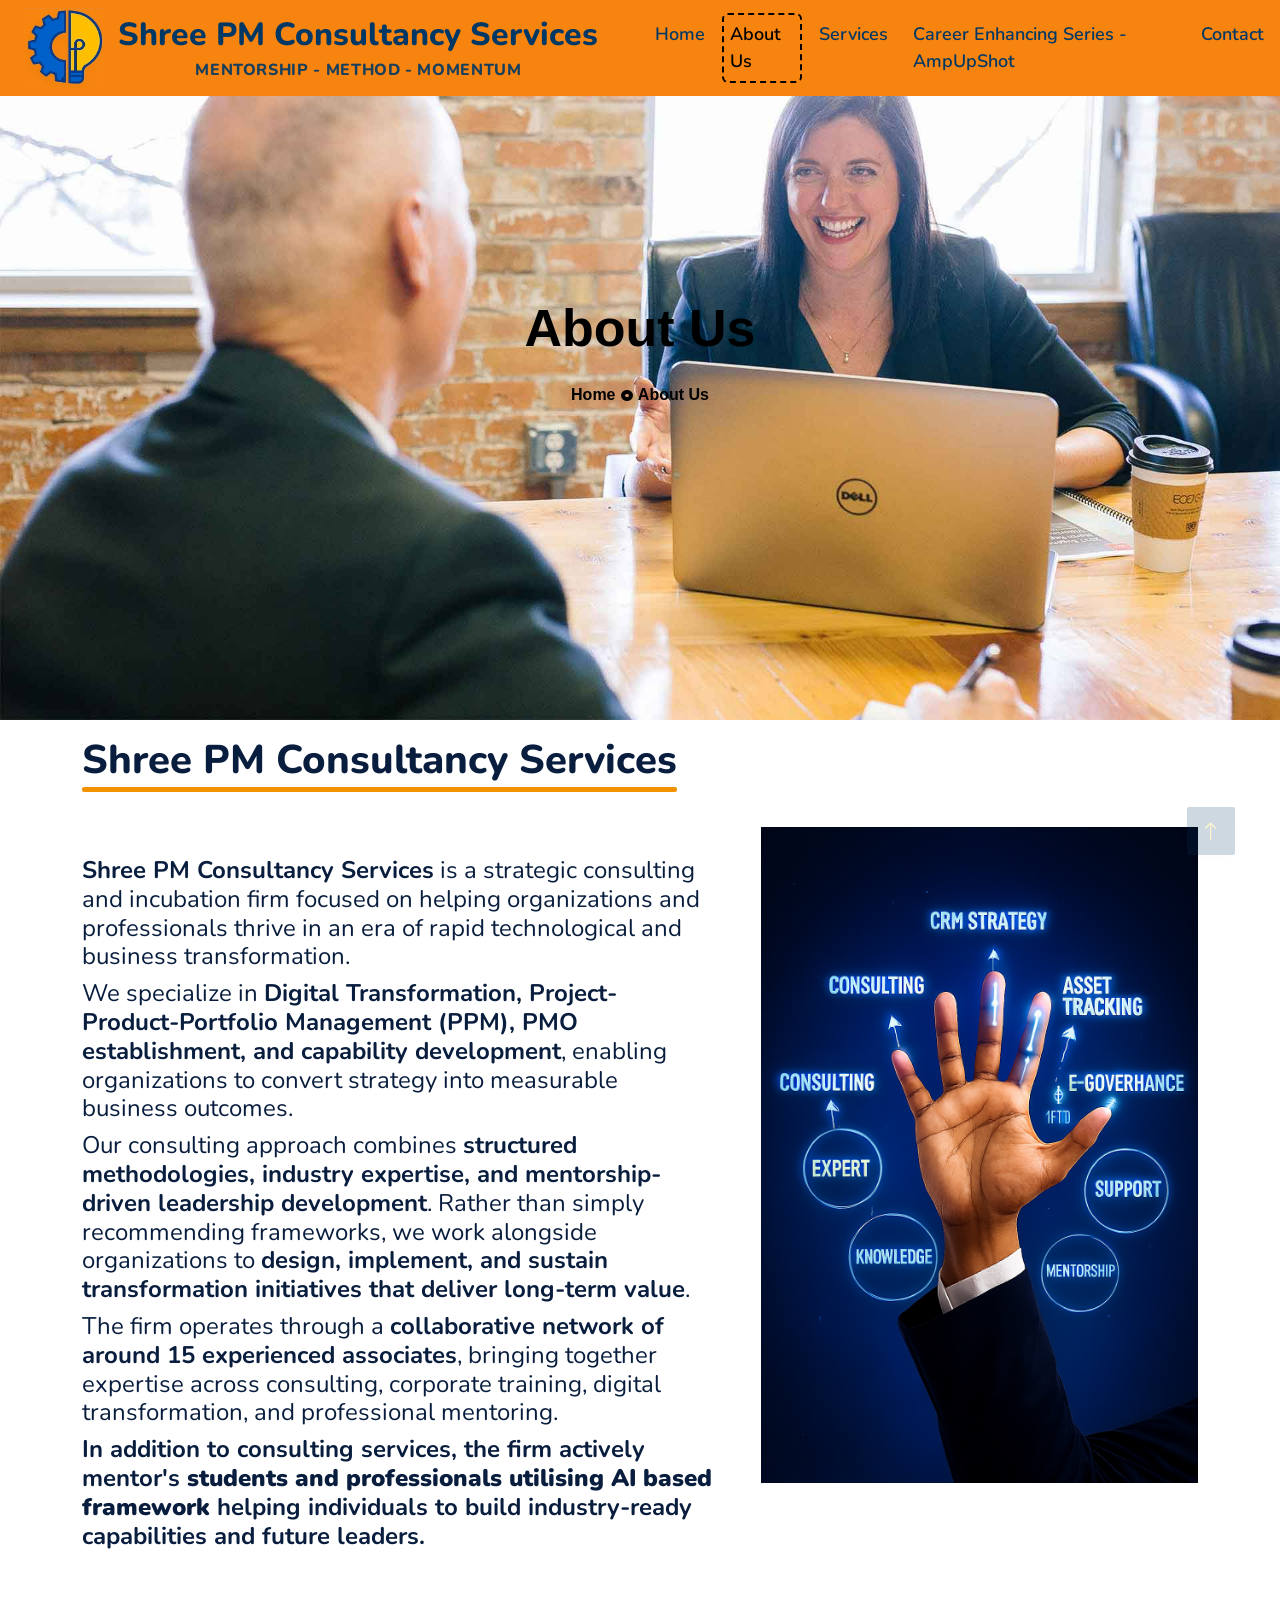
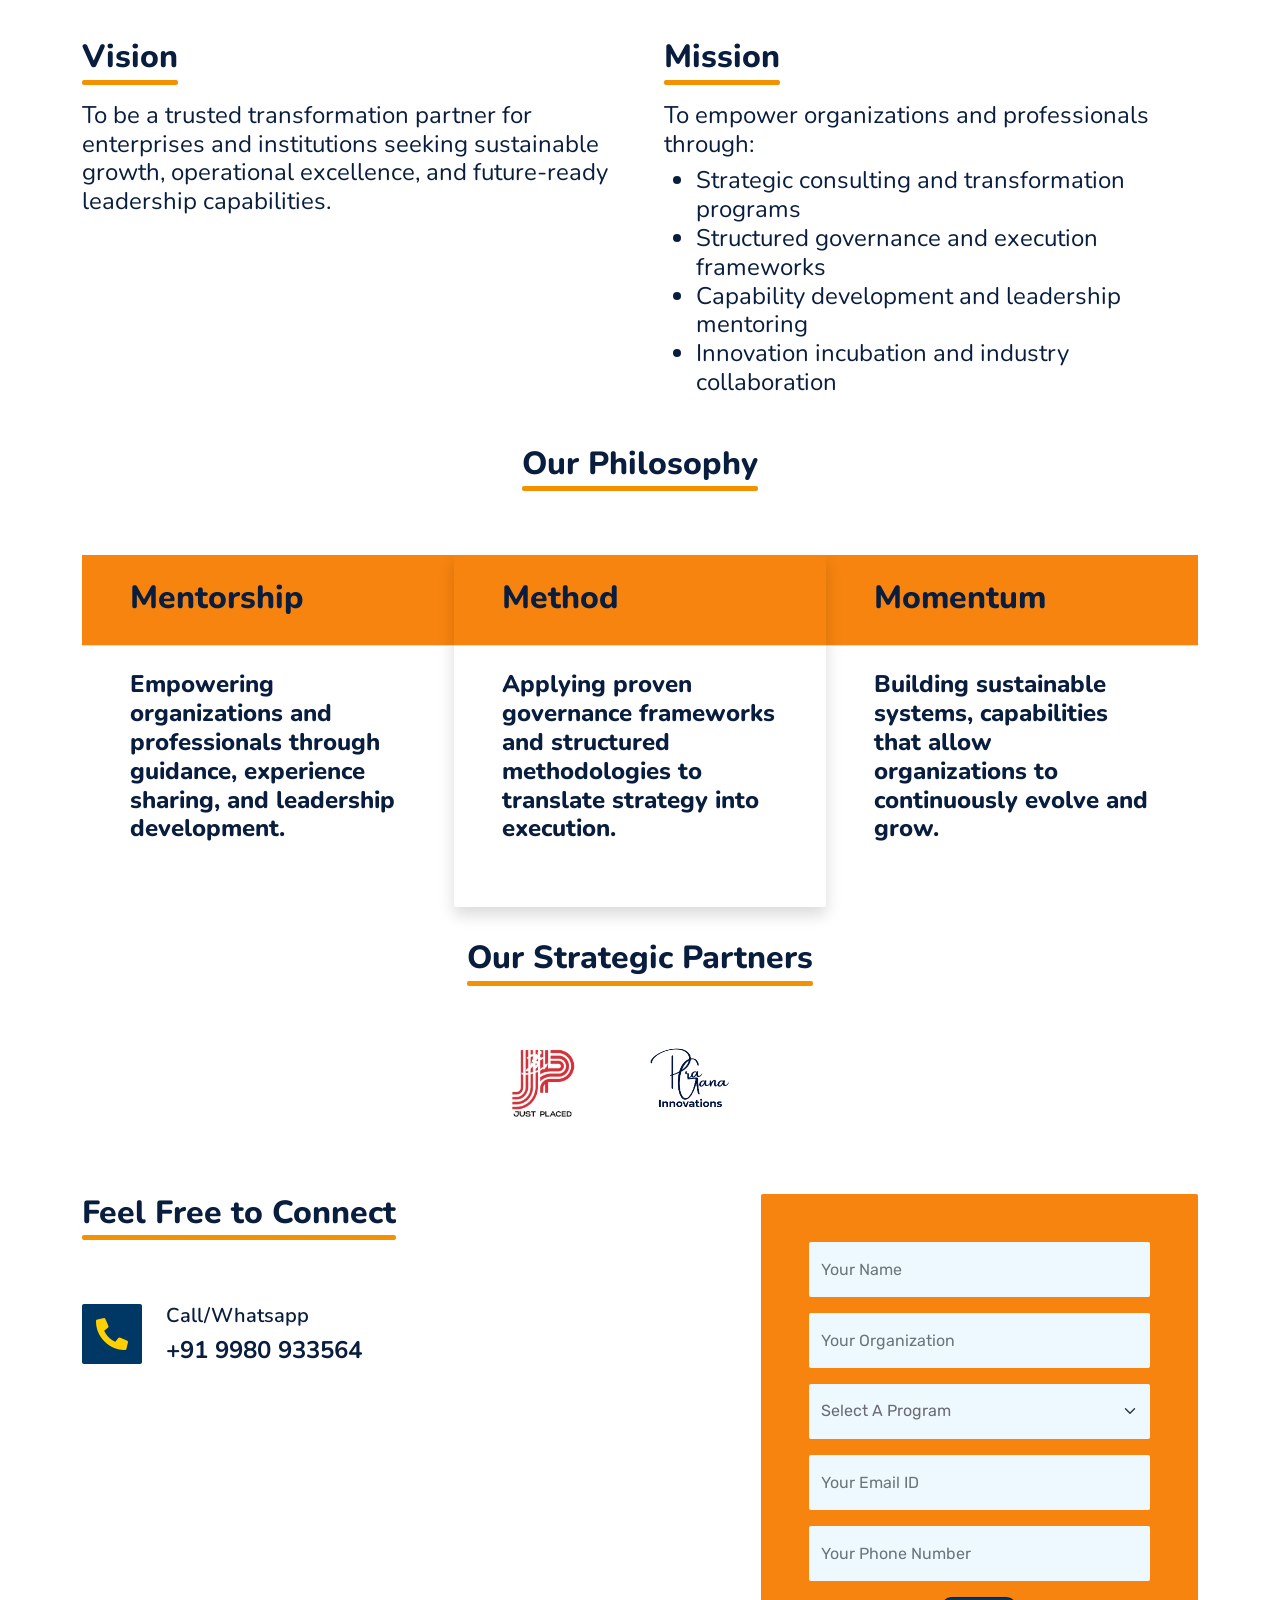
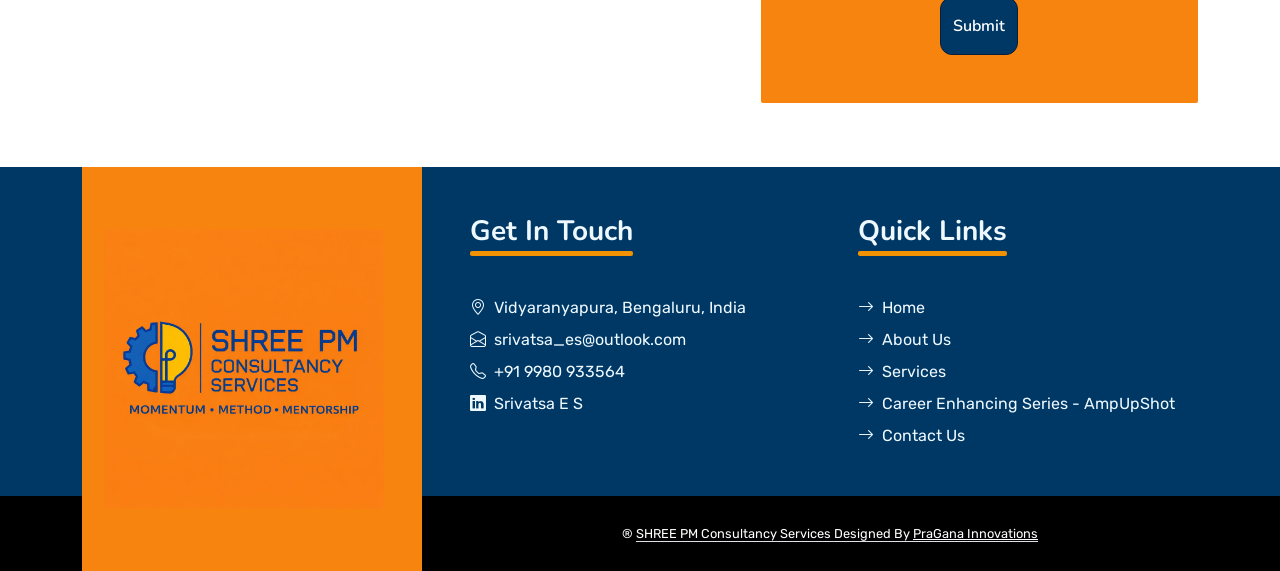
<file: about.html>
<!DOCTYPE html>
<html lang="en">

<head>
    <meta charset="utf-8">
    <title>About Us | Shree PM Consultancy Services | Expert Consulting Team</title>
    <meta content="width=device-width, initial-scale=1.0" name="viewport">
    <meta name="description"
        content="Learn about Shree PM Consultancy Services' expert consulting team, proven methodology, and 20+ years of experience in strategic consulting, project management, and business transformation.">
    <meta name="keywords"
        content="About Shree PMCS, Consulting Team, Consulting Expertise, Business Consulting, Digital Transformation Experience">

    <!-- Favicon -->
    <link href="img/shreepmcs/shreepmcs-full-logo.jpeg" rel="icon">

    <!-- Google Web Fonts -->
    <link rel="preconnect" href="https://fonts.googleapis.com">
    <link rel="preconnect" href="https://fonts.gstatic.com" crossorigin>
    <link
        href="https://fonts.googleapis.com/css2?family=Nunito:wght@400;600;700;800&family=Rubik:wght@400;500;600;700&display=swap"
        rel="stylesheet">

    <!-- Icon Font Stylesheet -->
    <link href="https://cdnjs.cloudflare.com/ajax/libs/font-awesome/5.10.0/css/all.min.css" rel="stylesheet">
    <link href="https://cdn.jsdelivr.net/npm/bootstrap-icons@1.4.1/font/bootstrap-icons.css" rel="stylesheet">

    <!-- Libraries Stylesheet -->
    <link href="lib/owlcarousel/assets/owl.carousel.min.css" rel="stylesheet">
    <link href="lib/animate/animate.min.css" rel="stylesheet">

    <!-- Customized Bootstrap Stylesheet -->
    <link href="css/bootstrap.min.css" rel="stylesheet">

    <!-- Template Stylesheet -->
    <link href="css/style.css" rel="stylesheet">
</head>

<body>
    <!-- Spinner Start -->
    <div id="spinner"
        class="show bg-white position-fixed translate-middle w-100 vh-100 top-50 start-50 d-flex align-items-center justify-content-center">
        <div class="spinner"></div>
    </div>
    <!-- Spinner End -->


    <!-- Topbar Start -->
    <!-- <div class="container-fluid px-5 d-none d-lg-block top-line">
        <div class="row gx-0">
            <div class="col-lg-8 text-center text-lg-start mb-2 mb-lg-0">
                <div class="d-inline-flex align-items-center" style="height: 45px;">
                    <small class="me-3 text-light-top"><i class="bi bi-geo-alt text-primary me-2"></i>Vidyaranyapura, Bengaluru, India</small>
                    <small class="me-3 text-light-top"><i class="bi bi-telephone text-primary me-2"></i>+91 9980 933564</small>
                    <small class="text-light-top"><i class="bi bi-envelope-open text-primary me-2"></i>srivatsa_es@outlook.com</small>
                </div>
            </div>
            <div class="col-lg-4 text-center text-lg-end">
                <div class="d-inline-flex align-items-center" style="height: 45px;">
                    <a class="btn btn-sm btn-outline-light btn-sm-square rounded-circle me-2" href=""><i class="fab fa-linkedin-in fw-normal"></i></a>
                </div>
            </div>
        </div>
    </div> -->
    <!-- Topbar End -->


    <!-- Navbar & Carousel Start -->
    <div class="container-fluid position-relative p-0">
        <style>
            @media (max-width: 767.98px) {
                #header-carousel {
                    height: auto;
                    min-height: 300px;
                }
            }

            @media (min-width: 768px) {
                #header-carousel {
                    height: 100vh;
                    overflow: hidden;
                }
            }
        </style>
        <nav class="navbar navbar-expand-lg navbar-dark px-3 py-2 py-lg-0 d-flex justify-content-end bg-orange">
            <a href="index.html" class="navbar-brand p-2 d-flex">
                <img src="img/half-logo.jpg" alt="Logo" width="80" height="80">
                <span>
                    <h2 class="m-2">Shree PM Consultancy Services</h2>
                    <h5 class="d-flex justify-content-center text-uppercase fw-bold">mentorship - method - momentum</h5>
                </span>
            </a>
            <button class="navbar-toggler" type="button" data-bs-toggle="collapse" data-bs-target="#navbarCollapse"
                aria-controls="navbarCollapse" aria-expanded="false" aria-label="Toggle navigation menu">
                <span class="fa fa-bars"></span>
            </button>
            <div class="collapse navbar-collapse" id="navbarCollapse">
                <div class="navbar-nav ms-auto py-0">
                    <a href="index.html" class="nav-item nav-link">Home</a>
                    <a href="about.html" class="nav-item nav-link active">About Us</a>
                    <a href="service.html" class="nav-item nav-link">Services</a>
                    <a href="ampupshot.html" class="nav-item nav-link">Career Enhancing Series - AmpUpShot</a>
                    <!-- <div class="nav-item dropdown">
                        <a href="#" class="nav-link dropdown-toggle" data-bs-toggle="dropdown">Blog</a>
                        <div class="dropdown-menu m-0">
                            <a href="blog.html" class="dropdown-item">Blog Grid</a>
                            <a href="detail.html" class="dropdown-item">Blog Detail</a>
                        </div>
                    </div>
                    <div class="nav-item dropdown">
                        <a href="#" class="nav-link dropdown-toggle" data-bs-toggle="dropdown">Pages</a>
                        <div class="dropdown-menu m-0">
                            <a href="price.html" class="dropdown-item">Pricing Plan</a>
                            <a href="feature.html" class="dropdown-item">Our features</a>
                            <a href="team.html" class="dropdown-item">Team Members</a>
                            <a href="testimonial.html" class="dropdown-item">Testimonial</a>
                            <a href="quote.html" class="dropdown-item">Free Quote</a>
                        </div>
                    </div> -->
                    <a href="contact.html" class="nav-item nav-link">Contact</a>
                </div>
                <!-- <butaton type="button" class="btn text-primary ms-3" data-bs-toggle="modal"
                    data-bs-target="#searchModal"><i class="fa fa-search"></i></butaton>
                <a href="https://htmlcodex.com/startup-company-website-template"
                    class="btn btn-primary py-2 px-4 ms-3">Download Pro Version</a> -->
            </div>
        </nav>

        <!-- <div id="header-carousel" class="carousel slide carousel-fade" data-bs-ride="carousel">
            <div class="carousel-inner">
                <div class="carousel-item active"> -->
        <img class="w-100" src="img\carousel-2.jpg" alt="Image">
        <div class="carousel-caption d-flex flex-column align-items-center justify-content-center">
            <div class="p-3" style="max-width: 900px;">
                <!-- <h5 class="text-dark text-uppercase mb-3 animated slideInDown">shree pm consultancy services
                            </h5> -->
                <h1 class="display-1 text-dark mb-md-4 animated zoomIn-about">About Us </h1>
                <p class="about-small-text about-home"> Home
                    <i class="fas fa-dot-circle"
                        style="font-size:12px; display:inline-block; width:14px; height:14px; line-height:14px; text-align:center;"></i>
                    About Us
                </p>
                </h1>
                <!-- <a href="" class="btn btn-outline-light py-md-3 px-md-5 animated slideInRight">Contact
                                Us</a> -->
            </div>
        </div>
    </div>
    <!-- <div class="carousel-item">
                    <img class="w-100" src="img\carousel-1.jpg" alt="Image">
                    <div class="carousel-caption d-flex flex-column align-items-center justify-content-center">
                        <div class="p-3" style="max-width: 900px;">
                            <h5 class="text-dark text-uppercase mb-3 animated slideInDown">shree pm consultancy services
                            </h5> 
                            <h1 class="display-1 text-white mb-md-4 animated zoomIn">Creative & Innovative Digital
                                Solution</h1>
                            <a href="quote.html" class="btn btn-primary btn-enquire py-md-2 px-md-5 me-3 animated slideInLeft">
                                Enquire
                            </a> 
                            <a href="" class="btn btn-outline-light py-md-3 px-md-5 animated slideInRight">Contact
                                Us</a>
                        </div>
                    </div>
                </div>
            </div>
            <button class="carousel-control-prev" type="button" data-bs-target="#header-carousel" data-bs-slide="prev">
                <span class="carousel-control-prev-icon" aria-hidden="true"></span>
                <span class="visually-hidden">Previous</span>
            </button>
            <button class="carousel-control-next" type="button" data-bs-target="#header-carousel" data-bs-slide="next">
                <span class="carousel-control-next-icon" aria-hidden="true"></span>
                <span class="visually-hidden">Next</span>
            </button>
        </div>
    </div> -->
    <!-- Navbar & Carousel End -->



    <!-- Full Screen Search Start -->
    <div class="modal fade" id="searchModal" tabindex="-1">
        <div class="modal-dialog modal-fullscreen">
            <div class="modal-content" style="background: rgba(9, 30, 62, .7);">
                <div class="modal-header border-0">
                    <button type="button" class="btn bg-white btn-close" data-bs-dismiss="modal"
                        aria-label="Close"></button>
                </div>
                <div class="modal-body d-flex align-items-center justify-content-center">
                    <div class="input-group" style="max-width: 600px;">
                        <input type="text" class="form-control bg-transparent border-primary p-3"
                            placeholder="Type search keyword" aria-label="Search">
                        <button class="btn btn-primary px-4" aria-label="Search"><i class="bi bi-search"></i></button>
                    </div>
                </div>
            </div>
        </div>
    </div>
    <!-- Full Screen Search End -->


    <!-- About Start -->
    <div class="container-fluid wow my-3 fadeInUp" data-wow-delay="0.1s">
        <div class="container ">
            <div class="row g-5">
                <div class="col-lg-7">
                    <div class="section-title position-relative pb-3 mb-5">
                        <!-- <h5 class="fw-bold text-darker-yellow text-capitalize">About Us</h5> -->
                        <h1 class="mb-0">Shree PM Consultancy Services</h1>
                    </div>
                    <h4 class="mb-2 fw-normal"><b>Shree PM Consultancy Services</b> is a strategic consulting and
                        incubation firm
                        focused on helping organizations and professionals thrive in an era of rapid technological and
                        business transformation.</h4>
                    <h4 class="mb-2 fw-normal">
                        We specialize in <b>Digital Transformation, Project-Product-Portfolio Management (PPM),
                            PMO establishment, and capability development</b>, enabling organizations to convert
                        strategy into measurable business outcomes.
                    </h4>
                    <h4 class="mb-2 fw-normal">
                        Our consulting approach combines <b>structured methodologies, industry expertise, and
                            mentorship-driven leadership development</b>. Rather than simply recommending frameworks, we
                        work alongside organizations to <b>design, implement, and sustain transformation initiatives
                            that deliver long-term value</b>.
                    </h4>
                    <h4 class="mb-2 fw-normal">
                        The firm operates through a <b>collaborative network of around 15 experienced associates</b>,
                        bringing together expertise across consulting, corporate training, digital transformation, and
                        professional mentoring.
                    </h4>
                    <h4 class="mb-5">
                        In addition to consulting services, the firm actively mentor's <b>students and professionals
                            utilising AI based framework</b> helping individuals to build industry-ready capabilities
                        and future leaders.
                    </h4>
                    <!-- <h6 class="mb-4 mt-2">
                        We Offer:
                        <ul class="mt-2">
                            <li>Strategic Consulting for digital initiatives, mobile platforms, and enterprise
                                modernization</li>
                            <li>PMO Services that incubate and sustain PPM, Project Management, and Product Management
                                practices</li>
                            <li>CRM Advisory & Enablement: Need analysis, tool evaluation (Salesforce, Dynamics, Zoho),
                                implementation, and continuous improvement</li>
                            <li>Domain Expertise in Air Cargo logistics, E-Governance (including electronic auctions),
                                and Asset Management (digital and non-digital)</li>
                        </ul>
                    </h6> -->
                    <!-- <div class="row g-0 mb-3">
                        <div class="col-sm-6 wow zoomIn" data-wow-delay="0.2s">
                            <h5 class="mb-3"><i class="fa fa-check text-primary me-3"></i>Award Winning</h5>
                            <h5 class="mb-3"><i class="fa fa-check text-primary me-3"></i>Professional Staff</h5>
                        </div>
                        <div class="col-sm-6 wow zoomIn" data-wow-delay="0.4s">
                            <h5 class="mb-3"><i class="fa fa-check text-primary me-3"></i>24/7 Support</h5>
                            <h5 class="mb-3"><i class="fa fa-check text-primary me-3"></i>Fair Prices</h5>
                        </div>
                    </div> -->
                    <div class="d-flex align-items-center justify-content-end mb-4 wow fadeIn" data-wow-delay="0.6s">
                        <!-- <div class="bg-dark-yellow d-flex align-items-center justify-content-center rounded"
                            style="width: 60px; height: 60px;">
                            <i class="fa fa-phone-alt text-white"></i>
                        </div>
                        <div class="ps-4">
                            <h5 class="mb-2">Call / WhatsApp</h5>
                            <h4 class="text-primary mb-0">+91 9980 933564</h4>
                        </div> -->
                        <!-- <div class="ps-4">
                            <a href="about.html"
                                class="btn btn-primary btn-enquire py-md-2 px-md-5 me-3 animated slideInLeft">
                                Know More
                            </a>
                        </div> -->
                    </div>
                    <!-- <a href="quote.html" class="btn btn-primary btn-enquire py-3 px-5 mt-3 wow zoomIn" data-wow-delay="0.9s">Request
                        A Quote</a> -->
                </div>
                <div class="col-lg-5" style="min-height: 15rem; margin-top: 0;">
                    <div class="position-relative h-100">
                        <img class="position-absolute w-100 h-100 rounded wow zoomIn" data-wow-delay="0.9s"
                            src="img/shreepmcs/Picture5.png" style="object-fit: contain;">
                    </div>
                </div>
            </div>
        </div>
    </div>
    <!-- About End -->

    <!-- Vision & Mission Start -->
    <div class="container-fluid wow fadeInUp" data-wow-delay="0.1s">
        <div class="container">
            <div class="row g-5">
                <!-- Vision -->
                <div class="col-lg-6">
                    <div class="section-title position-relative pb-3">
                        <h2 class="mb-0">Vision</h2>
                    </div>
                    <h4 class="mb-2 fw-normal">
                        To be a trusted transformation partner for enterprises and
                        institutions seeking sustainable growth, operational excellence, and future-ready leadership
                        capabilities.</h4>
                </div>
                <div class="col-lg-6">
                    <div class="section-title position-relative pb-3">
                        <h2 class="mb-0">Mission</h2>
                    </div>
                    <h4 class="mb-2 fw-normal">
                        To empower organizations and professionals through:
                        <ul class="mt-2">
                            <li>Strategic consulting and transformation programs</li>
                            <li>Structured governance and execution frameworks</li>
                            <li>Capability development and leadership mentoring</li>
                            <li>Innovation incubation and industry collaboration</li>
                        </ul>
                    </h4>
                </div>
            </div>
        </div>
    </div>
    <!-- Vision & Mission End -->

    <!-- Philosophy / Pricing Plan Start -->
    <div class="container-fluid py-3 wow fadeInUp" data-wow-delay="0.1s">
        <div class="container py-3">
            <div class="section-title text-center position-relative pb-3 mb-5 mx-auto" style="max-width: 600px;">
                <!-- <h5 class="fw-bold text-primary text-uppercase">Pricing Plans</h5> -->
                <h2 class="mb-0">Our Philosophy</h2>
            </div>
            <div class="row g-0">
                <div class="col-lg-4 wow slideInUp" data-wow-delay="0.6s">
                    <div class=" rounded">
                        <div class="bg-orange border-bottom py-4 px-5 mb-4">
                            <h2 class="text-primary mb-1">Mentorship</h2>
                            <!-- <small class="text-uppercase">For Small Size Business</small> -->
                        </div>
                        <div class="p-5 pt-0">
                            <!-- <h1 class="display-5 mb-3">
                                <small class="align-top"
                                    style="font-size: 22px; line-height: 45px;">$</small>49.00<small
                                    class="align-bottom" style="font-size: 16px; line-height: 40px;">/ Month</small>
                            </h1> -->
                            <h2 class="display-5 mb-3 fs-4">
                                Empowering organizations and professionals through guidance, experience sharing, and
                                leadership development.
                            </h2>
                        </div>
                    </div>
                </div>
                <div class="col-lg-4 wow slideInUp" data-wow-delay="0.3s">
                    <div class="bg-white rounded shadow position-relative" style="z-index: 1;">
                        <div class="bg-orange border-bottom py-4 px-5 mb-4">
                            <h2 class="text-primary mb-1">Method</h2>
                            <!-- <small class="text-uppercase">For Medium Size Business</small> -->
                        </div>
                        <div class="p-5 pt-0">
                            <!-- <h1 class="display-5 mb-3">
                                <small class="align-top"
                                    style="font-size: 22px; line-height: 45px;">$</small>99.00<small
                                    class="align-bottom" style="font-size: 16px; line-height: 40px;">/ Month</small>
                            </h1> -->
                            <h2 class="display-5 mb-3 fs-4">
                                Applying proven governance frameworks and structured methodologies to translate strategy
                                into execution.
                            </h2>
                        </div>
                    </div>
                </div>
                <div class="col-lg-4 wow slideInUp" data-wow-delay="0.9s">
                    <div class="rounded">
                        <div class="bg-orange border-bottom py-4 px-5 mb-4">
                            <h2 class="text-primary mb-1">Momentum</h2>
                            <!-- <small class="text-uppercase">For Large Size Business</small> -->
                        </div>
                        <div class="p-5 pt-0">
                            <!-- <h1 class="display-5 mb-3">
                                <small class="align-top"
                                    style="font-size: 22px; line-height: 45px;">$</small>149.00<small
                                    class="align-bottom" style="font-size: 16px; line-height: 40px;">/ Month</small>
                            </h1> -->
                            <h2 class="display-5 mb-3 fs-4" ;">
                                Building sustainable systems, capabilities that allow organizations to continuously
                                evolve and grow.
                            </h2>
                            <!-- <div class="d-flex justify-content-between mb-2"><span>Cross-browser Support</span><i
                                    class="fa fa-check text-primary pt-1"></i></div>
                            <a href="" class="btn btn-primary py-2 px-4 mt-4">Order Now</a> -->
                        </div>
                    </div>
                </div>
            </div>
        </div>
    </div>
    <!-- Philosophy / Pricing Plan End -->

    <!-- Strategic partnership Start -->
    <div class="container-fluid wow fadeInUp" data-wow-delay="0.1s">
        <div class="container mb-2">
            <div class="bg-white">
                <div class="section-title text-center position-relative pb-3 mb-3 mx-auto" style="max-width: 600px;">
                    <h2 class="mb-0">Our Strategic Partners</h2>
                </div>
                <div class="owl-carousel vendor-carousel d-flex align-items-center justify-content-center">
                    <img src="img/shreepmcs/JustPlaced.jpeg" alt="JustPlaced">
                    <img src="img/shreepmcs/PraGanaInnovations.png" alt="PraGanaInnovations">
                </div>
            </div>
        </div>
    </div>
    <!-- Strategic partnership End -->


    <!-- Quote Start -->
    <div class="container-fluid py-5 wow fadeInUp" data-wow-delay="0.1s">
        <div class="container ">
            <div class="row g-5">
                <div class="col-lg-7">
                    <div class="section-title position-relative pb-3 mb-5">
                        <!-- <h5 class="fw-bold text-primary text-uppercase enquire">Enquire</h5> -->
                        <h2 class="mb-0">Feel Free to Connect</h2>
                    </div>
                    <!-- <div class="row gx-3">
                        <div class="col-sm-6 wow zoomIn" data-wow-delay="0.2s">
                            <h5 class="mb-4"><i class="fa fa-reply text-primary me-3"></i>Reply within 24 hours</h5>
                        </div>
                        <div class="col-sm-6 wow zoomIn" data-wow-delay="0.4s">
                            <h5 class="mb-4"><i class="fa fa-phone-alt text-primary me-3"></i>24 hrs telephone support
                            </h5>
                        </div>
                    </div>
                    <p class="mb-4">Eirmod sed tempor lorem ut dolores. Aliquyam sit sadipscing kasd ipsum. Dolor ea et
                        dolore et at sea ea at dolor, justo ipsum duo rebum sea invidunt voluptua. Eos vero eos vero ea
                        et dolore eirmod et. Dolores diam duo invidunt lorem. Elitr ut dolores magna sit. Sea dolore
                        sanctus sed et. Takimata takimata sanctus sed.</p> -->
                    <div class="d-flex align-items-center mt-2 wow zoomIn" data-wow-delay="0.6s">
                        <div class="bg-primary d-flex align-items-center justify-content-center rounded"
                            style="width: 60px; height: 60px;">
                            <i class="fa fa-phone-alt text-white"></i>
                        </div>
                        <div class="ps-4">
                            <h5 class=" fs-5 mb-2">Call/Whatsapp</h5>
                            <h4 class="text-primary mb-0">+91 9980 933564</h4>
                        </div>
                    </div>
                </div>
                <div class="col-lg-5">
                    <div class="bg-orange rounded h-100 d-flex align-items-center p-5 wow zoomIn" data-wow-delay="0.9s">
                        <form>
                            <div class="row g-3">
                                <div class="col-xl-12">
                                    <input type="text" class="form-control bg-light border-0" placeholder="Your Name"
                                        style="height: 55px;" aria-label="Your Name" required>
                                </div>
                                <div class="col-12">
                                    <input type="text" class="form-control bg-light border-0"
                                        placeholder="Your Organization" style="height: 55px;"
                                        aria-label="Your Organization">
                                </div>
                                <div class="col-12">
                                    <select class="form-select bg-light border-0" style="height: 55px;"
                                        aria-label="Select A Service">
                                        <option selected>Select A Program</option>
                                        <option value="1">Career Enhancing Series - AmpUpShot</option>
                                        <option value="2">Strategic Project, Product & Portfolio Management (PPM)
                                        </option>
                                        <option value="3">Business & Digital Transformation</option>
                                        <option value="4">CRM Strategy & Implementation</option>
                                        <option value="5">Air Cargo Operations</option>
                                        <option value="6">E-Governance & Public Sector Digitalization</option>
                                        <option value="7">Manufacturing & Automotive</option>
                                        <option value="8">Incubation Initiative</option>
                                        <option value="9">Academic Partnership & Incubation Initiative</option>
                                        <option value="10">Strategic Engagement</option>
                                    </select>
                                </div>
                                <div class="col-12">
                                    <input type="email" class="form-control bg-light border-0"
                                        placeholder="Your Email ID" style="height: 55px;" aria-label="Your Email ID"
                                        required>
                                </div>
                                <div class="col-12">
                                    <input type="tel" class="form-control bg-light border-0"
                                        placeholder="Your Phone Number" style="height: 55px;"
                                        aria-label="Your Phone Number">
                                </div>
                                <div class="col-12 text-center">
                                    <button class="btn btn-dark submit-btn-rounded w-60 py-3"
                                        type="submit">Submit</button>
                                </div>
                            </div>
                        </form>
                    </div>
                </div>
            </div>
        </div>
    </div>
    <!-- Quote End -->

    <!-- Footer Start -->
    <div class="container-fluid bg-dark text-light mt-3 wow fadeInUp" data-wow-delay="0.1s">
        <div class="container">
            <div class="row gx-5">
                <div class="col-lg-4 col-md-6 footer-about">
                    <div
                        class="d-flex flex-column align-items-center justify-content-center text-center h-100 bg-orange p-4">
                        <a href="index.html" class="navbar-brand" id="footer-img">
                            <!-- <h1 class="m-0 text-white"><i class="fa fa-user-tie me-2"></i>Startup</h1> -->
                            <img src="img/shreepmcs/shreepmcs-full-logo.jpeg" alt="Logo" height="280" width="280">
                        </a>
                        <!-- <p class="mt-3 mb-4">Lorem diam sit erat dolor elitr et, diam lorem justo amet clita stet eos
                            sit. Elitr dolor duo lorem, elitr clita ipsum sea. Diam amet erat lorem stet eos. Diam amet
                            et kasd eos duo.</p>
                        <form action="">
                            <div class="input-group">
                                <input type="text" class="form-control border-white p-3" placeholder="Your Email">
                                <button class="btn btn-dark">Sign Up</button>
                            </div>
                        </form> -->
                    </div>
                </div>
                <div class="col-lg-8 col-md-6">
                    <div class="row gx-5">
                        <div class="col-lg-6 col-md-12 pt-5 mb-5">
                            <div class="section-title section-title-sm position-relative pb-3 mb-4">
                                <h3 class="text-light mb-0">Get In Touch</h3>
                            </div>
                            <div class="d-flex mb-2">
                                <i class="bi bi-geo-alt text-primary me-2"></i>
                                <p class="mb-0">Vidyaranyapura, Bengaluru, India</p>
                            </div>
                            <div class="d-flex mb-2">
                                <i class="bi bi-envelope-open text-primary me-2"></i>
                                <p class="mb-0">srivatsa_es@outlook.com</p>
                            </div>
                            <div class="d-flex mb-2">
                                <i class="bi bi-telephone text-primary me-2"></i>
                                <p class="mb-0">+91 9980 933564</p>
                            </div>
                            <div class="d-flex mb-2">
                                <i class="bi bi-linkedin me-2"></i>
                                <p class="mb-0">Srivatsa E S</p>
                            </div>
                            <!-- <div class="d-flex mt-4">
                                <a class="btn btn-primary btn-square me-2" href="#"><i
                                        class="fab fa-twitter fw-normal"></i></a>
                                <a class="btn btn-primary btn-square me-2" href="#"><i
                                        class="fab fa-facebook-f fw-normal"></i></a>
                                <a class="btn btn-primary btn-square me-2" href="#"><i
                                        class="fab fa-linkedin-in fw-normal"></i></a>
                                <a class="btn btn-primary btn-square" href="#"><i
                                        class="fab fa-instagram fw-normal"></i></a>
                            </div> -->
                        </div>
                        <!-- <div class="col-lg-4 col-md-12 pt-0 pt-lg-5 mb-5">
                            <div class="section-title section-title-sm position-relative pb-3 mb-4">
                                <h3 class="text-light mb-0">Quick Links</h3>
                            </div>
                            <div class="link-animated d-flex flex-column justify-content-start">
                                <a class="text-light mb-2" href="#"><i
                                        class="bi bi-arrow-right text-primary me-2"></i>Home</a>
                                <a class="text-light mb-2" href="#"><i
                                        class="bi bi-arrow-right text-primary me-2"></i>About Us</a>
                                <a class="text-light mb-2" href="#"><i
                                        class="bi bi-arrow-right text-primary me-2"></i>Our Services</a>
                                <a class="text-light mb-2" href="#"><i
                                        class="bi bi-arrow-right text-primary me-2"></i>Meet The Team</a>
                                <a class="text-light mb-2" href="#"><i
                                        class="bi bi-arrow-right text-primary me-2"></i>Latest Blog</a>
                                <a class="text-light" href="#"><i
                                        class="bi bi-arrow-right text-primary me-2"></i>Contact Us</a>
                            </div>
                        </div> -->
                        <div class="col-lg-6 col-md-12 pt-0 pt-lg-5 mb-5">
                            <div class="section-title section-title-sm position-relative pb-3 mb-4">
                                <h3 class="text-light mb-0">Quick Links</h3>
                            </div>
                            <div class="link-animated d-flex flex-column justify-content-start">
                                <a class="text-light mb-2" href="index.html"><i
                                        class="bi bi-arrow-right text-primary me-2"></i>Home</a>
                                <a class="text-light mb-2" href="about.html"><i
                                        class="bi bi-arrow-right text-primary me-2"></i>About Us</a>
                                <a class="text-light mb-2" href="service.html"><i
                                        class="bi bi-arrow-right text-primary me-2"></i>Services</a>
                                <a class="text-light mb-2" href="ampupshot.html"><i
                                        class="bi bi-arrow-right text-primary me-2"></i>Career Enhancing Series -
                                    AmpUpShot</a>
                                <a class="text-light" href="contact.html"><i
                                        class="bi bi-arrow-right text-primary me-2"></i>Contact Us</a>
                            </div>
                        </div>
                    </div>
                </div>
            </div>
        </div>
    </div>
    <div class="container-fluid text-white la" style="background: black;">
        <div class="container text-center">
            <div class="row justify-content-end">
                <div class="col-lg-8 col-md-6">
                    <div class="d-flex align-items-center justify-content-center" style="height: 75px;">
                        <p class="mb-0 last-line">&#174; <a class="text-white border-bottom last-line"
                                href="index.html">SHREE PM
                                Consultancy Services Designed By <u>PraGana Innovations </u></a>
                        </p>
                    </div>
                </div>
            </div>
        </div>
    </div>
    <!-- Footer End -->

    <!-- Service Detail Modal Start -->
    <div class="modal fade" id="serviceDetailModal" tabindex="-1" aria-labelledby="serviceDetailModalLabel"
        aria-hidden="true">
        <div class="modal-dialog modal-dialog-centered modal-lg">
            <div class="modal-content">
                <div class="modal-header">
                    <h4 class="modal-title" id="serviceDetailModalLabel">Service Name</h4>
                    <button type="button" class="btn-close" data-bs-dismiss="modal" aria-label="Close"></button>
                </div>
                <div class="modal-body">
                    <div class="row align-items-center">
                        <div class="col-md-4 text-center mb-3 mb-md-0">
                            <div id="serviceDetailIcon" class="service-icon mx-auto mb-2" style="font-size: 3rem;">
                            </div>
                        </div>
                        <div class="col-md-8">
                            <div id="serviceDetailDesc">Service details go here.</div>
                        </div>
                    </div>
                </div>
            </div>
        </div>
    </div>
    <!-- Service Detail Modal End -->

    <!-- Footer End -->


    <!-- Back to Top -->
    <a href="#" class="btn btn-lg btn-primary btn-lg-square rounded back-to-top"><i class="bi bi-arrow-up"></i></a>


    <!-- JavaScript Libraries -->
    <script src="https://code.jquery.com/jquery-3.4.1.min.js"></script>
    <script src="https://cdn.jsdelivr.net/npm/bootstrap@5.0.0/dist/js/bootstrap.bundle.min.js"></script>
    <script src="lib/wow/wow.min.js"></script>
    <script src="lib/easing/easing.min.js"></script>
    <script src="lib/waypoints/waypoints.min.js"></script>
    <script src="lib/counterup/counterup.min.js"></script>
    <script src="lib/owlcarousel/owl.carousel.min.js"></script>

    <!-- Template Javascript -->
    <script src="js/main.js"></script>
</body>

</html>
</file>
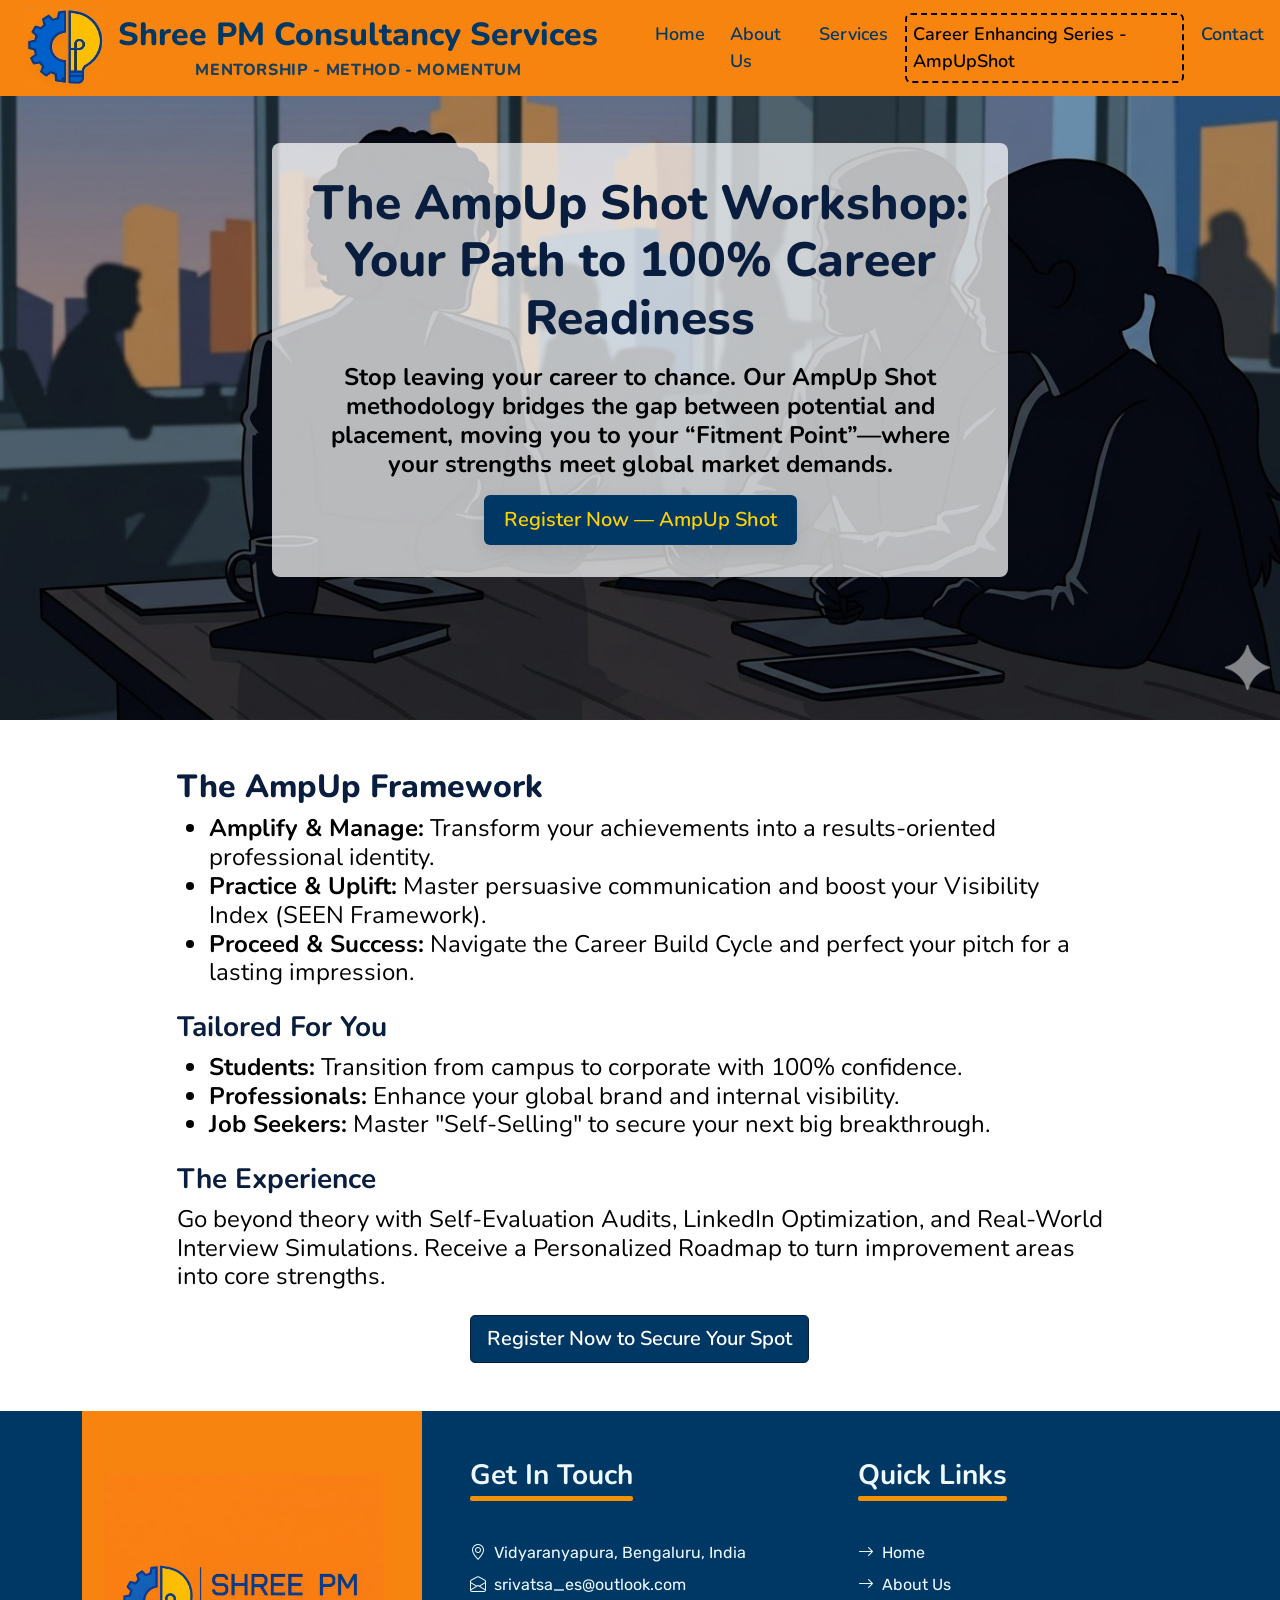
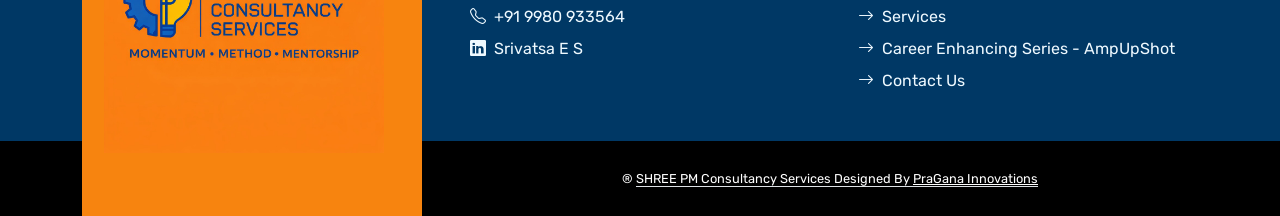
<file: ampupshot.html>
<!DOCTYPE html>
<html lang="en">

<head>
    <meta charset="utf-8">
    <title>AmpUp Shot Workshop | Career Enhancing Series - Shree PMCS</title>
    <meta content="width=device-width, initial-scale=1.0" name="viewport">
    <meta name="description"
        content="The AmpUp Shot Workshop: move to your Fitment Point and achieve 100% career readiness.">
    <link rel="canonical" href="https://shreepmcs.co.in/ampupshot.html">

    <link href="img/shreepmcs/shreepmcs-full-logo.jpeg" rel="icon">
    <link rel="preconnect" href="https://fonts.googleapis.com">
    <link rel="preconnect" href="https://fonts.gstatic.com" crossorigin>
    <link
        href="https://fonts.googleapis.com/css2?family=Nunito:wght@400;600;700;800&family=Rubik:wght@400;500;600;700&display=swap"
        rel="stylesheet">
    <link href="https://cdnjs.cloudflare.com/ajax/libs/font-awesome/5.10.0/css/all.min.css" rel="stylesheet">
    <link href="https://cdn.jsdelivr.net/npm/bootstrap-icons@1.4.1/font/bootstrap-icons.css" rel="stylesheet">
    <link href="lib/owlcarousel/assets/owl.carousel.min.css" rel="stylesheet">
    <link href="lib/animate/animate.min.css" rel="stylesheet">
    <link href="css/bootstrap.min.css" rel="stylesheet">
    <link href="css/style.css" rel="stylesheet">
    <style>
        .amp-hero {
            min-height: 80vh;
            display: flex;
            align-items: center;
            background-position: center;
            background-size: cover;
        }

        .amp-panel {
            background: #ffffffb7;
            padding: 2rem;
            border-radius: .5rem;
        }

        @media (max-width:576px) {
            .amp-panel {
                padding: 1rem;
            }
        }
    </style>
</head>

<body>
    <div class="container-fluid position-relative p-0">
        <nav class="navbar navbar-expand-lg navbar-dark px-3 py-2 py-lg-0 d-flex justify-content-end bg-orange">
            <a href="index.html" class="navbar-brand p-2 d-flex">
                <img src="img/half-logo.jpg" alt="Logo" width="80" height="80">
                <span>
                    <h2 class="m-2">Shree PM Consultancy Services</h2>
                    <h5 class="d-flex justify-content-center text-uppercase fw-bold">mentorship - method - momentum</h5>
                </span>
            </a>
            <button class="navbar-toggler" type="button" data-bs-toggle="collapse" data-bs-target="#navbarCollapse"
                aria-label="Toggle navigation menu">
                <span class="fa fa-bars"></span>
            </button>
            <div class="collapse navbar-collapse" id="navbarCollapse">
                <div class="navbar-nav ms-auto py-0">
                    <a href="index.html" class="nav-item nav-link">Home</a>
                    <a href="about.html" class="nav-item nav-link">About Us</a>
                    <a href="service.html" class="nav-item nav-link">Services</a>
                    <a href="ampupshot.html" class="nav-item nav-link active">Career Enhancing Series - AmpUpShot</a>
                    <a href="contact.html" class="nav-item nav-link">Contact</a>
                </div>
            </div>
        </nav>

        <div class="amp-hero" style="background: url('img/dark-bg.jpeg') center/cover no-repeat;">
            <div class="container">
                <div class="row justify-content-center">
                    <div class="col-lg-8 col-md-10 text-center">
                        <div class="amp-panel">
                            <h1 class="display-5 mb-3">The AmpUp Shot Workshop: Your Path to 100% Career Readiness</h1>
                            <h4 class="mb-3" style="color: var(--black);">Stop leaving your career to chance. Our AmpUp
                                Shot methodology
                                bridges the
                                gap between potential and placement, moving you to your “Fitment Point”—where your
                                strengths meet global market demands.</h4>
                            <a href="https://forms.gle/hXzqXfRa7x4YdH1C7" target="_blank" rel="noopener"
                                class="btn btn-primary btn-lg">Register Now — AmpUp Shot</a>
                        </div>
                    </div>
                </div>
            </div>
        </div>
    </div>

    <div class="container my-5">
        <div class="row">
            <div class="col-lg-10 mx-auto">
                <h2>The AmpUp Framework</h2>
                <h4 class="mb-2 fw-normal">
                    <ul style="color: var(--black);">
                        <li><strong>Amplify & Manage:</strong> Transform your achievements into a results-oriented
                            professional identity.</li>
                        <li><strong>Practice & Uplift:</strong> Master persuasive communication and boost your
                            Visibility
                            Index (SEEN Framework).</li>
                        <li><strong>Proceed & Success:</strong> Navigate the Career Build Cycle and perfect your pitch
                            for a
                            lasting impression.</li>
                    </ul>
                </h4>

                <h3 class="mt-4">Tailored For You</h3>
                <h4 class="mb-2 fw-normal">
                    <ul style="color: var(--black);">
                        <li><strong>Students:</strong> Transition from campus to corporate with 100% confidence.</li>
                        <li><strong>Professionals:</strong> Enhance your global brand and internal visibility.</li>
                        <li><strong>Job Seekers:</strong> Master "Self-Selling" to secure your next big breakthrough.
                        </li>
                    </ul>
                </h4>

                <h3 class="mt-4">The Experience</h3>
                <h4 class="mb-2 fw-normal">
                    <p style="color: var(--black);">Go beyond theory with Self-Evaluation Audits, LinkedIn Optimization,
                        and
                        Real-World Interview
                        Simulations. Receive a Personalized Roadmap to turn improvement areas into core strengths.</p>
                </h4>

                <div class="text-center mt-4">
                    <a href="https://forms.gle/hXzqXfRa7x4YdH1C7" target="_blank" rel="noopener"
                        class="btn btn-dark btn-lg">Register Now to Secure Your Spot</a>
                </div>
            </div>
        </div>
    </div>

    <!-- Footer (copied from service.html for consistent look) -->
    <div class="container-fluid bg-dark text-light mt-5">
        <div class="container">
            <div class="row gx-5">
                <div class="col-lg-4 col-md-6 footer-about">
                    <div
                        class="d-flex flex-column align-items-center justify-content-center text-center h-100 bg-orange p-4">
                        <a href="index.html" class="navbar-brand">
                            <img src="img/shreepmcs/shreepmcs-full-logo.jpeg" alt="Logo" height="280" width="280">
                        </a>
                    </div>
                </div>
                <div class="col-lg-8 col-md-6">
                    <div class="row gx-5">
                        <div class="col-lg-6 col-md-12 pt-5 mb-5">
                            <div class="section-title section-title-sm position-relative pb-3 mb-4">
                                <h3 class="text-light mb-0">Get In Touch</h3>
                            </div>
                            <div class="d-flex mb-2">
                                <i class="bi bi-geo-alt text-primary me-2"></i>
                                <p class="mb-0">Vidyaranyapura, Bengaluru, India</p>
                            </div>
                            <div class="d-flex mb-2">
                                <i class="bi bi-envelope-open text-primary me-2"></i>
                                <p class="mb-0">srivatsa_es@outlook.com</p>
                            </div>
                            <div class="d-flex mb-2">
                                <i class="bi bi-telephone text-primary me-2"></i>
                                <p class="mb-0">+91 9980 933564</p>
                            </div>
                            <div class="d-flex mb-2">
                                <i class="bi bi-linkedin me-2"></i>
                                <p class="mb-0">Srivatsa E S</p>
                            </div>
                        </div>
                        <div class="col-lg-6 col-md-12 pt-0 pt-lg-5 mb-5">
                            <div class="section-title section-title-sm position-relative pb-3 mb-4">
                                <h3 class="text-light mb-0">Quick Links</h3>
                            </div>
                            <div class="link-animated d-flex flex-column justify-content-start">
                                <a class="text-light mb-2" href="index.html"><i
                                        class="bi bi-arrow-right text-primary me-2"></i>Home</a>
                                <a class="text-light mb-2" href="about.html"><i
                                        class="bi bi-arrow-right text-primary me-2"></i>About Us</a>
                                <a class="text-light mb-2" href="service.html"><i
                                        class="bi bi-arrow-right text-primary me-2"></i>Services</a>
                                <a class="text-light mb-2" href="ampupshot.html"><i
                                        class="bi bi-arrow-right text-primary me-2"></i>Career Enhancing Series -
                                    AmpUpShot</a>
                                <a class="text-light" href="contact.html"><i
                                        class="bi bi-arrow-right text-primary me-2"></i>Contact Us</a>
                            </div>
                        </div>
                    </div>
                </div>
            </div>
        </div>
    </div>

    <div class="container-fluid text-white la" style="background: black;">
        <div class="container text-center">
            <div class="row justify-content-end">
                <div class="col-lg-8 col-md-6">
                    <div class="d-flex align-items-center justify-content-center" style="height: 75px;">
                        <p class="mb-0 last-line">&#174; <a class="text-white border-bottom last-line"
                                href="index.html">SHREE PM Consultancy Services Designed By <u>PraGana Innovations
                                </u></a></p>
                    </div>
                </div>
            </div>
        </div>
    </div>

    <!-- Scripts -->
    <script src="https://code.jquery.com/jquery-3.4.1.min.js"></script>
    <script src="https://cdn.jsdelivr.net/npm/bootstrap@5.0.0/dist/js/bootstrap.bundle.min.js"></script>
    <script src="lib/wow/wow.min.js"></script>
    <script src="lib/easing/easing.min.js"></script>
    <script src="lib/waypoints/waypoints.min.js"></script>
    <script src="lib/counterup/counterup.min.js"></script>
    <script src="lib/owlcarousel/owl.carousel.min.js"></script>
    <script src="js/main.js"></script>
</body>

</html>
</file>
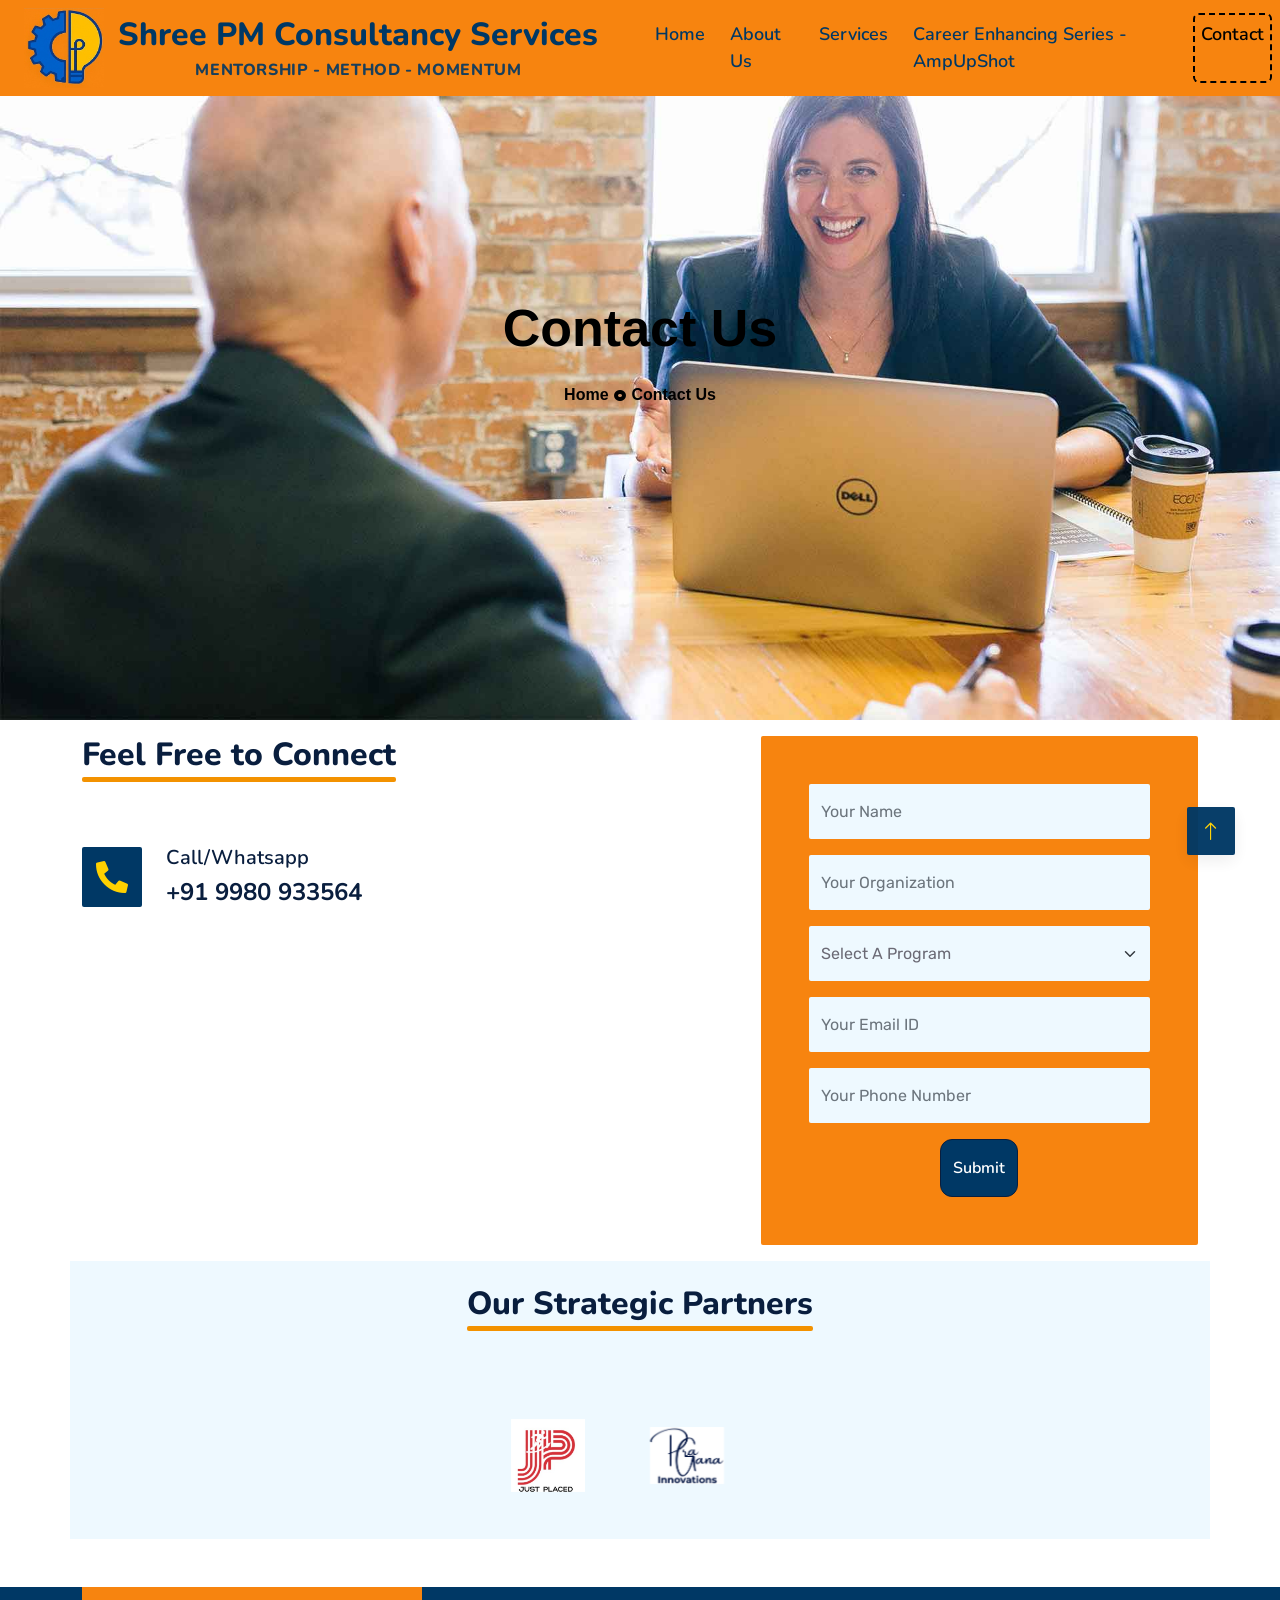
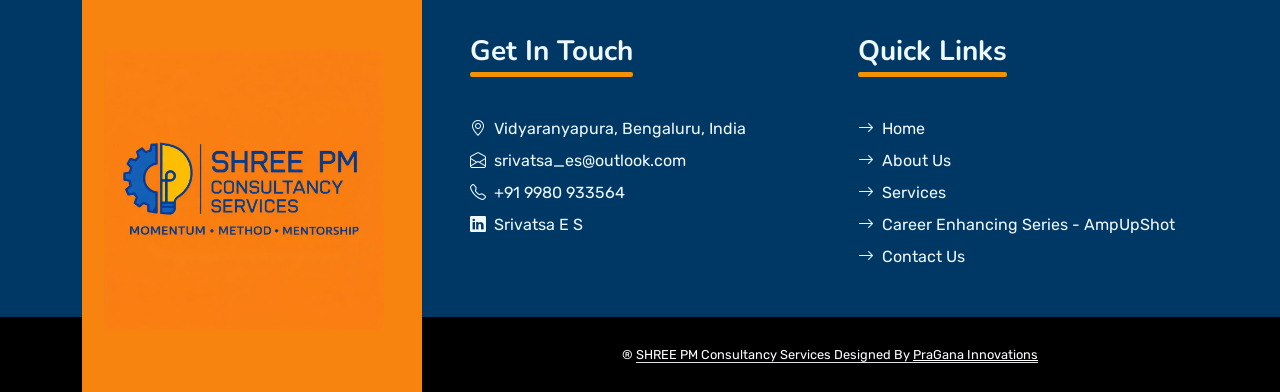
<file: contact.html>
<!DOCTYPE html>
<html lang="en">

<head>
    <meta charset="utf-8">
    <title>Contact | Digital Transformation & PMO | Shree PMCS</title>
    <meta content="width=device-width, initial-scale=1.0" name="viewport">
    <meta name="keywords"
        content="Project Management, Portfolio Management, Digital Transformation, CRM Strategy, PMO Establishment, Business Process Re-engineering, Cloud Adoption, Data Migration, Mobile App Modernization, Air Cargo Operations, E-Governance, Manufacturing Consulting">
    <meta name="author" content="Shree PM Consultancy Services">
    <meta name="title" content="Contact | Digital Transformation & PMO | Shree PMCS">
    <meta name="description"
        content="Get in touch with Shree PM Consultancy Services for expert consulting on digital transformation, PMO establishment, and portfolio management.">
    <link rel="canonical" href="https://shreepmcs.co.in/contact.html">
    <meta name="viewport" content="width=device-width, initial-scale=1">
    <meta name="robots" content="index, follow">

    <!-- Open Graph Tags for Social Media Sharing -->
    <meta property="og:title" content="Contact | Digital Transformation & PMO | Shree PMCS">
    <meta property="og:description"
        content="Get in touch with Shree PM Consultancy Services for expert consulting on digital transformation, PMO establishment, and portfolio management.">
    <meta property="og:type" content="website">
    <meta property="og:url" content="https://shreepmcs.co.in/contact.html">
    <meta property="og:image" content="https://shreepmcs.co.in/img/shreepmcs/shreepmcs-full-logo.jpeg">

    <!-- Twitter/X Card Tags -->
    <meta name="twitter:card" content="summary_large_image">
    <meta name="twitter:title" content="Contact | Digital Transformation & PMO">
    <meta name="twitter:description"
        content="Get in touch with Shree PM Consultancy Services for expert consulting on digital transformation, PMO establishment, and portfolio management.">

    <!-- Organization Schema Markup -->
    <script type="application/ld+json">
    {
      "@context": "https://schema.org",
      "@type": "Organization",
      "name": "Shree PM Consultancy Services",
      "url": "https://shreepmcs.co.in/",
      "logo": "https://shreepmcs.co.in/img/shreepmcs/shreepmcs-full-logo.jpeg",
      "description": "Strategic consulting and incubation firm specializing in digital transformation, PMO establishment, portfolio management, and mentorship.",
      "address": {
        "@type": "PostalAddress",
        "streetAddress": "Vidyaranyapura",
        "addressLocality": "Bengaluru",
        "addressRegion": "Karnataka",
        "postalCode": "560097",
        "addressCountry": "India"
      },
      "telephone": "+91-9980933564",
      "email": "srivatsa_es@outlook.com",
      "sameAs": [
        "https://www.linkedin.com/company/shree-pm-consultancy-services",
        "https://www.facebook.com/shrepmcs",
        "https://www.instagram.com/shrepmcs"
      ]
    }
    </script>

    <!-- Google Analytics -->
    <script async src="https://www.googletagmanager.com/gtag/js?id=G-XXXXXXXXXX"></script>
    <script>
        window.dataLayer = window.dataLayer || [];
        function gtag() { dataLayer.push(arguments); }
        gtag('js', new Date());
        gtag('config', 'G-XXXXXXXXXX');
    </script>

    <!-- Favicon -->
    <link href="img/shreepmcs/shreepmcs-full-logo.jpeg" rel="icon">

    <!-- Google Web Fonts -->
    <link rel="preconnect" href="https://fonts.googleapis.com">
    <link rel="preconnect" href="https://fonts.gstatic.com" crossorigin>
    <link
        href="https://fonts.googleapis.com/css2?family=Nunito:wght@400;600;700;800&family=Rubik:wght@400;500;600;700&display=swap"
        rel="stylesheet">

    <!-- Icon Font Stylesheet -->
    <link href="https://cdnjs.cloudflare.com/ajax/libs/font-awesome/5.10.0/css/all.min.css" rel="stylesheet">
    <link href="https://cdn.jsdelivr.net/npm/bootstrap-icons@1.4.1/font/bootstrap-icons.css" rel="stylesheet">

    <!-- Libraries Stylesheet -->
    <link href="lib/owlcarousel/assets/owl.carousel.min.css" rel="stylesheet">
    <link href="lib/animate/animate.min.css" rel="stylesheet">

    <!-- Customized Bootstrap Stylesheet -->
    <link href="css/bootstrap.min.css" rel="stylesheet">

    <!-- Template Stylesheet -->
    <link href="css/style.css" rel="stylesheet">
    <style>
        /* Expansion panel styles and animation */
        .service-expansion-sibling {
            overflow: hidden;
            max-height: 0;
            opacity: 0;
            transition: max-height 300ms ease, opacity 200ms ease;
        }

        .service-expansion-sibling.open {
            opacity: 1;
        }

        .service-expansion-content {
            padding: 1rem;
            background: #f8f9fa;
            border: 1px solid #e9ecef;
            border-radius: .375rem;
            position: relative;
        }

        .service-expansion-close {
            position: absolute;
            top: .5rem;
            right: .5rem;
        }
    </style>
</head>

<body>
    <!-- Spinner Start -->
    <div id="spinner"
        class="show bg-white position-fixed translate-middle w-100 vh-100 top-50 start-50 d-flex align-items-center justify-content-center">
        <div class="spinner"></div>
    </div>
    <!-- Spinner End -->


    <!-- Topbar Start -->
    <!-- <div class="container-fluid bg-dark px-5 d-none d-lg-block">
        <div class="row gx-0">
            <div class="col-lg-8 text-center text-lg-start mb-2 mb-lg-0">
                <div class="d-inline-flex align-items-center" style="height: 45px;">
                    <small class="me-3 text-light"><i class="fa fa-map-marker-alt me-2"></i>123 Street, New York, USA</small>
                    <small class="me-3 text-light"><i class="fa fa-phone-alt me-2"></i>+012 345 6789</small>
                    <small class="text-light"><i class="fa fa-envelope-open me-2"></i>info@example.com</small>
                </div>
            </div>
            <div class="col-lg-4 text-center text-lg-end">
                <div class="d-inline-flex align-items-center" style="height: 45px;">
                    <a class="btn btn-sm btn-outline-light btn-sm-square rounded-circle me-2" href=""><i class="fab fa-twitter fw-normal"></i></a>
                    <a class="btn btn-sm btn-outline-light btn-sm-square rounded-circle me-2" href=""><i class="fab fa-facebook-f fw-normal"></i></a>
                    <a class="btn btn-sm btn-outline-light btn-sm-square rounded-circle me-2" href=""><i class="fab fa-linkedin-in fw-normal"></i></a>
                    <a class="btn btn-sm btn-outline-light btn-sm-square rounded-circle me-2" href=""><i class="fab fa-instagram fw-normal"></i></a>
                    <a class="btn btn-sm btn-outline-light btn-sm-square rounded-circle" href=""><i class="fab fa-youtube fw-normal"></i></a>
                </div>
            </div>
        </div>
    </div> -->
    <!-- Topbar End -->


    <!-- Navbar Start -->
    <style>
        @media (max-width: 767.98px) {
            #header-carousel {
                height: auto;
                min-height: 300px;
            }
        }

        @media (min-width: 768px) {
            #header-carousel {
                height: 100vh;
                overflow: hidden;
            }
        }
    </style>
    <div class="container-fluid position-relative p-0">
        <nav class="navbar navbar-expand-lg navbar-dark px-3 py-2 py-lg-0 d-flex justify-content-end bg-orange">
            <a href="index.html" class="navbar-brand p-2 d-flex">
                <img src="img/half-logo.jpg" alt="Logo" width="80" height="80">
                <span>
                    <h2 class="m-2">Shree PM Consultancy Services</h2>
                    <h5 class="d-flex justify-content-center text-uppercase fw-bold">mentorship - method - momentum</h5>
                </span>
            </a>
            <button class="navbar-toggler" type="button" data-bs-toggle="collapse" data-bs-target="#navbarCollapse"
                aria-label="Toggle navigation menu">
                <span class="fa fa-bars"></span>
            </button>
            <div class="collapse navbar-collapse" id="navbarCollapse">
                <div class="navbar-nav ms-auto py-0">
                    <a href="index.html" class="nav-item nav-link">Home</a>
                    <a href="about.html" class="nav-item nav-link">About Us</a>
                    <a href="service.html" class="nav-item nav-link">Services</a>
                    <a href="ampupshot.html" class="nav-item nav-link">Career Enhancing Series - AmpUpShot</a>
                    <a href="contact.html" class="nav-item nav-link active">Contact</a>
                </div>
            </div>
        </nav>

        <img class="w-100" src="img\carousel-2.jpg" alt="Image">
        <div class="carousel-caption d-flex flex-column align-items-center justify-content-center">
            <div class="p-3" style="max-width: 900px;">
                <!-- <h5 class="text-dark text-uppercase mb-3 animated slideInDown">shree pm consultancy services
                            </h5> -->
                <h1 class="display-1 text-dark mb-md-4 animated zoomIn-about">Contact Us</h1>
                <p class="about-small-text about-home"> Home
                    <i class="fas fa-dot-circle"
                        style="font-size:12px; display:inline-block; width:14px; height:14px; line-height:14px; text-align:center;"></i>
                    Contact Us
                </p>
                </h1>
            </div>
        </div>
    </div>
    <!-- Navbar End -->


    <!-- Full Screen Search Start -->
    <div class="modal fade" id="searchModal" tabindex="-1">
        <div class="modal-dialog modal-fullscreen">
            <div class="modal-content" style="background: rgba(9, 30, 62, .7);">
                <div class="modal-header border-0">
                    <button type="button" class="btn bg-white btn-close" data-bs-dismiss="modal"
                        aria-label="Close"></button>
                </div>
                <div class="modal-body d-flex align-items-center justify-content-center">
                    <div class="input-group" style="max-width: 600px;">
                        <input type="text" class="form-control bg-transparent border-primary p-3"
                            placeholder="Type search keyword" aria-label="Search">
                        <button class="btn btn-primary px-4" aria-label="Search"><i class="bi bi-search"></i></button>
                    </div>
                </div>
            </div>
        </div>
    </div>
    <!-- Full Screen Search End -->


    <!-- Contact Start -->
    <!-- <div class="container-fluid py-5 wow fadeInUp" data-wow-delay="0.1s">
        <div class="container py-5">
            <div class="section-title text-center position-relative pb-3 mb-5 mx-auto" style="max-width: 600px;">
                <h5 class="fw-bold text-primary text-uppercase">Contact Us</h5>
            </div>
            <div class="row g-5 mb-5">
                <div class="col-lg-4">
                    <div class="d-flex align-items-center wow fadeIn" data-wow-delay="0.1s">
                        <div class="bg-primary d-flex align-items-center justify-content-center rounded"
                            style="width: 60px; height: 60px;">
                            <i class="fa fa-phone-alt text-white"></i>
                        </div>
                        <div class="ps-4">
                            <h5 class="mb-2">Call to ask any question</h5>
                            <h4 class="text-primary mb-0">+012 345 6789</h4>
                        </div>
                    </div>
                </div>
                <div class="col-lg-4">
                    <div class="d-flex align-items-center wow fadeIn" data-wow-delay="0.4s">
                        <div class="bg-primary d-flex align-items-center justify-content-center rounded"
                            style="width: 60px; height: 60px;">
                            <i class="fa fa-envelope-open text-white"></i>
                        </div>
                        <div class="ps-4">
                            <h5 class="mb-2">Email to get free quote</h5>
                            <h4 class="text-primary mb-0">info@example.com</h4>
                        </div>
                    </div>
                </div>
                <div class="col-lg-4">
                    <div class="d-flex align-items-center wow fadeIn" data-wow-delay="0.8s">
                        <div class="bg-primary d-flex align-items-center justify-content-center rounded"
                            style="width: 60px; height: 60px;">
                            <i class="fa fa-map-marker-alt text-white"></i>
                        </div>
                        <div class="ps-4">
                            <h5 class="mb-2">Visit our office</h5>
                            <h4 class="text-primary mb-0">123 Street, NY, USA</h4>
                        </div>
                    </div>
                </div>
            </div>
            <div class="row g-5">
                <div class="col-lg-6 wow slideInUp" data-wow-delay="0.3s">
                    <form>
                        <div class="row g-3">
                            <div class="col-md-6">
                                <input type="text" class="form-control border-0 bg-light px-4" placeholder="Your Name"
                                    style="height: 55px;" aria-label="Your Name" required>
                            </div>
                            <div class="col-md-6">
                                <input type="email" class="form-control border-0 bg-light px-4" placeholder="Your Email"
                                    style="height: 55px;" aria-label="Your Email" required>
                            </div>
                            <div class="col-12">
                                <input type="text" class="form-control border-0 bg-light px-4" placeholder="Subject"
                                    style="height: 55px;" aria-label="Subject">
                            </div>
                            <div class="col-12">
                                <textarea class="form-control border-0 bg-light px-4 py-3" rows="4"
                                    placeholder="Message" aria-label="Message"></textarea>
                            </div>
                            <div class="col-12">
                                <button class="btn btn-primary w-100 py-3" type="submit">Send Message</button>
                            </div>
                        </div>
                    </form>
                </div>
                <div class="col-lg-6 wow slideInUp" data-wow-delay="0.6s">
                    <iframe class="position-relative rounded w-100 h-100"
                        src="https://www.google.com/maps/embed?pb=!1m18!1m12!1m3!1d3001156.4288297426!2d-78.01371936852176!3d42.72876761954724!2m3!1f0!2f0!3f0!3m2!1i1024!2i768!4f13.1!3m3!1m2!1s0x4ccc4bf0f123a5a9%3A0xddcfc6c1de189567!2sNew%20York%2C%20USA!5e0!3m2!1sen!2sbd!4v1603794290143!5m2!1sen!2sbd"
                        frameborder="0" style="min-height: 350px; border:0;" allowfullscreen="" aria-hidden="false"
                        tabindex="0"></iframe>
                </div>
            </div>
        </div>
    </div> -->

    <div class="container-fluid py-3 wow fadeInUp" data-wow-delay="0.1s">
        <div class="container">
            <div class="row g-5">
                <div class="col-lg-7">
                    <div class="section-title position-relative pb-3 mb-5">
                        <!-- <h5 class="fw-bold text-primary text-uppercase enquire">Enquire</h5> -->
                        <h2 class="mb-0">Feel Free to Connect</h2>
                    </div>
                    <!-- <div class="row gx-3">
                        <div class="col-sm-6 wow zoomIn" data-wow-delay="0.2s">
                            <h5 class="mb-4"><i class="fa fa-reply text-primary me-3"></i>Reply within 24 hours</h5>
                        </div>
                        <div class="col-sm-6 wow zoomIn" data-wow-delay="0.4s">
                            <h5 class="mb-4"><i class="fa fa-phone-alt text-primary me-3"></i>24 hrs telephone support
                            </h5>
                        </div>
                    </div>
                    <p class="mb-4">Eirmod sed tempor lorem ut dolores. Aliquyam sit sadipscing kasd ipsum. Dolor ea et
                        dolore et at sea ea at dolor, justo ipsum duo rebum sea invidunt voluptua. Eos vero eos vero ea
                        et dolore eirmod et. Dolores diam duo invidunt lorem. Elitr ut dolores magna sit. Sea dolore
                        sanctus sed et. Takimata takimata sanctus sed.</p> -->
                    <div class="d-flex align-items-center mt-2 wow zoomIn" data-wow-delay="0.6s">
                        <div class="bg-primary d-flex align-items-center justify-content-center rounded"
                            style="width: 60px; height: 60px;">
                            <i class="fa fa-phone-alt text-white"></i>
                        </div>
                        <div class="ps-4">
                            <h5 class=" fs-5 mb-2">Call/Whatsapp</h5>
                            <h4 class="text-primary mb-0">+91 9980 933564</h4>
                        </div>
                    </div>
                </div>
                <div class="col-lg-5">
                    <div class="bg-orange rounded h-100 d-flex align-items-center p-5 wow zoomIn" data-wow-delay="0.9s">
                        <form>
                            <div class="row g-3">
                                <div class="col-xl-12">
                                    <input type="text" class="form-control bg-light border-0" placeholder="Your Name"
                                        style="height: 55px;" aria-label="Your Name" required>
                                </div>
                                <div class="col-12">
                                    <input type="text" class="form-control bg-light border-0"
                                        placeholder="Your Organization" style="height: 55px;"
                                        aria-label="Your Organization">
                                </div>
                                <div class="col-12">
                                    <select class="form-select bg-light border-0" style="height: 55px;"
                                        aria-label="Select A Service">
                                        <option selected>Select A Program</option>
                                        <option value="1">Career Enhancing Series - AmpUpShot</option>
                                        <option value="2">Strategic Project, Product & Portfolio Management (PPM)
                                        </option>
                                        <option value="3">Business & Digital Transformation</option>
                                        <option value="4">CRM Strategy & Implementation</option>
                                        <option value="5">Air Cargo Operations</option>
                                        <option value="6">E-Governance & Public Sector Digitalization</option>
                                        <option value="7">Manufacturing & Automotive</option>
                                        <option value="8">Incubation Initiative</option>
                                        <option value="9">Academic Partnership & Incubation Initiative</option>
                                        <option value="10">Strategic Engagement</option>
                                    </select>
                                </div>
                                <div class="col-12">
                                    <input type="email" class="form-control bg-light border-0"
                                        placeholder="Your Email ID" style="height: 55px;" aria-label="Your Email ID"
                                        required>
                                </div>
                                <div class="col-12">
                                    <input type="tel" class="form-control bg-light border-0"
                                        placeholder="Your Phone Number" style="height: 55px;"
                                        aria-label="Your Phone Number">
                                </div>
                                <div class="col-12 text-center">
                                    <button class="btn btn-dark submit-btn-rounded w-60 py-3"
                                        type="submit">Submit</button>
                                </div>
                            </div>
                        </form>
                    </div>
                </div>
            </div>
        </div>
    </div>
    <!-- Contact End -->


    <!-- Strategic partnership Start -->
    <div class="container-fluid  wow fadeInUp" data-wow-delay="0.1s">
        <div class="container  mb-5 bg-light">
            <div class="rounded p-4">
                <div class="section-title text-center position-relative pb-3 mb-5 mx-auto" style="max-width: 600px;">
                    <h2 class="mb-0">Our Strategic Partners</h2>
                </div>
                <div class="owl-carousel vendor-carousel d-flex align-items-center justify-content-center">
                    <img src="img/shreepmcs/JustPlaced.jpeg" alt="Logo - JustPlaced">
                    <img src="img/shreepmcs/PraGanaInnovations.png" alt="Logo - PraGanaInnovations">
                </div>
            </div>
        </div>
    </div>
    <!-- Strategic partnership End -->

    <!-- Vendor Start -->
    <!-- <div class="container-fluid py-5 wow fadeInUp" data-wow-delay="0.1s">
        <div class="container py-5 mb-5">
            <div class="bg-white">
                <div class="owl-carousel vendor-carousel">
                    <img src="img/vendor-1.jpg" alt="Trusted vendor partner logo 1">
                    <img src="img/vendor-2.jpg" alt="Trusted vendor partner logo 2">
                    <img src="img/vendor-3.jpg" alt="Trusted vendor partner logo 3">
                    <img src="img/vendor-4.jpg" alt="Trusted vendor partner logo 4">
                    <img src="img/vendor-5.jpg" alt="Trusted vendor partner logo 5">
                    <img src="img/vendor-6.jpg" alt="Trusted vendor partner logo 6">
                    <img src="img/vendor-7.jpg" alt="Trusted vendor partner logo 7">
                    <img src="img/vendor-8.jpg" alt="Trusted vendor partner logo 8">
                    <img src="img/vendor-9.jpg" alt="Trusted vendor partner logo 9">
                </div>
            </div>
        </div>
    </div> -->
    <!-- Vendor End -->


    <!-- Footer Start -->
    <div class="container-fluid bg-dark text-light mt-5 wow fadeInUp" data-wow-delay="0.1s">
        <div class="container">
            <div class="row gx-5">
                <div class="col-lg-4 col-md-6 footer-about">
                    <div
                        class="d-flex flex-column align-items-center justify-content-center text-center h-100 bg-orange p-4">
                        <a href="index.html" class="navbar-brand" id="footer-img">
                            <!-- <h1 class="m-0 text-white"><i class="fa fa-user-tie me-2"></i>Startup</h1> -->
                            <img src="img/shreepmcs/shreepmcs-full-logo.jpeg" alt="Logo" height="280" width="280">
                        </a>
                        <!-- <p class="mt-3 mb-4">Lorem diam sit erat dolor elitr et, diam lorem justo amet clita stet eos
                            sit. Elitr dolor duo lorem, elitr clita ipsum sea. Diam amet erat lorem stet eos. Diam amet
                            et kasd eos duo.</p>
                        <form action="">
                            <div class="input-group">
                                <input type="text" class="form-control border-white p-3" placeholder="Your Email">
                                <button class="btn btn-dark">Sign Up</button>
                            </div>
                        </form> -->
                    </div>
                </div>
                <div class="col-lg-8 col-md-6">
                    <div class="row gx-5">
                        <div class="col-lg-6 col-md-12 pt-5 mb-5">
                            <div class="section-title section-title-sm position-relative pb-3 mb-4">
                                <h3 class="text-light mb-0">Get In Touch</h3>
                            </div>
                            <div class="d-flex mb-2">
                                <i class="bi bi-geo-alt text-primary me-2"></i>
                                <p class="mb-0">Vidyaranyapura, Bengaluru, India</p>
                            </div>
                            <div class="d-flex mb-2">
                                <i class="bi bi-envelope-open text-primary me-2"></i>
                                <p class="mb-0">srivatsa_es@outlook.com</p>
                            </div>
                            <div class="d-flex mb-2">
                                <i class="bi bi-telephone text-primary me-2"></i>
                                <p class="mb-0">+91 9980 933564</p>
                            </div>
                            <div class="d-flex mb-2">
                                <i class="bi bi-linkedin me-2"></i>
                                <p class="mb-0">Srivatsa E S</p>
                            </div>
                            <!-- <div class="d-flex mt-4">
                                <a class="btn btn-primary btn-square me-2" href="#"><i
                                        class="fab fa-twitter fw-normal"></i></a>
                                <a class="btn btn-primary btn-square me-2" href="#"><i
                                        class="fab fa-facebook-f fw-normal"></i></a>
                                <a class="btn btn-primary btn-square me-2" href="#"><i
                                        class="fab fa-linkedin-in fw-normal"></i></a>
                                <a class="btn btn-primary btn-square" href="#"><i
                                        class="fab fa-instagram fw-normal"></i></a>
                            </div> -->
                        </div>
                        <!-- <div class="col-lg-4 col-md-12 pt-0 pt-lg-5 mb-5">
                            <div class="section-title section-title-sm position-relative pb-3 mb-4">
                                <h3 class="text-light mb-0">Quick Links</h3>
                            </div>
                            <div class="link-animated d-flex flex-column justify-content-start">
                                <a class="text-light mb-2" href="#"><i
                                        class="bi bi-arrow-right text-primary me-2"></i>Home</a>
                                <a class="text-light mb-2" href="#"><i
                                        class="bi bi-arrow-right text-primary me-2"></i>About Us</a>
                                <a class="text-light mb-2" href="#"><i
                                        class="bi bi-arrow-right text-primary me-2"></i>Our Services</a>
                                <a class="text-light mb-2" href="#"><i
                                        class="bi bi-arrow-right text-primary me-2"></i>Meet The Team</a>
                                <a class="text-light mb-2" href="#"><i
                                        class="bi bi-arrow-right text-primary me-2"></i>Latest Blog</a>
                                <a class="text-light" href="#"><i
                                        class="bi bi-arrow-right text-primary me-2"></i>Contact Us</a>
                            </div>
                        </div> -->
                        <div class="col-lg-6 col-md-12 pt-0 pt-lg-5 mb-5">
                            <div class="section-title section-title-sm position-relative pb-3 mb-4">
                                <h3 class="text-light mb-0">Quick Links</h3>
                            </div>
                            <div class="link-animated d-flex flex-column justify-content-start">
                                <a class="text-light mb-2" href="index.html"><i
                                        class="bi bi-arrow-right text-primary me-2"></i>Home</a>
                                <a class="text-light mb-2" href="about.html"><i
                                        class="bi bi-arrow-right text-primary me-2"></i>About Us</a>
                                <a class="text-light mb-2" href="service.html"><i
                                        class="bi bi-arrow-right text-primary me-2"></i>Services</a>
                                <a class="text-light mb-2" href="ampupshot.html"><i
                                        class="bi bi-arrow-right text-primary me-2"></i>Career Enhancing Series -
                                    AmpUpShot</a>
                                <a class="text-light" href="contact.html"><i
                                        class="bi bi-arrow-right text-primary me-2"></i>Contact Us</a>
                            </div>
                        </div>
                    </div>
                </div>
            </div>
        </div>
    </div>
    <div class="container-fluid text-white la" style="background: black;">
        <div class="container text-center">
            <div class="row justify-content-end">
                <div class="col-lg-8 col-md-6">
                    <div class="d-flex align-items-center justify-content-center" style="height: 75px;">
                        <p class="mb-0 last-line">&#174; <a class="text-white border-bottom last-line"
                                href="index.html">SHREE PM
                                Consultancy Services Designed By <u>PraGana Innovations </u></a>
                        </p>
                    </div>
                </div>
            </div>
        </div>
    </div>

    <!-- Service Detail Modal Start -->
    <div class="modal fade" id="serviceDetailModal" tabindex="-1" aria-labelledby="serviceDetailModalLabel"
        aria-hidden="true">
        <div class="modal-dialog modal-dialog-centered modal-lg">
            <div class="modal-content">
                <div class="modal-header">
                    <h4 class="modal-title" id="serviceDetailModalLabel">Service Name</h4>
                    <button type="button" class="btn-close" data-bs-dismiss="modal" aria-label="Close"></button>
                </div>
                <div class="modal-body">
                    <div class="row align-items-center">
                        <div class="col-md-4 text-center mb-3 mb-md-0">
                            <div id="serviceDetailIcon" class="service-icon mx-auto mb-2" style="font-size: 3rem;">
                            </div>
                        </div>
                        <div class="col-md-8">
                            <div id="serviceDetailDesc">Service details go here.</div>
                        </div>
                    </div>
                </div>
            </div>
        </div>
    </div>
    <!-- Service Detail Modal End -->

    <!-- Footer End -->


    <!-- Back to Top -->
    <a href="#" class="btn btn-lg btn-primary btn-lg-square rounded back-to-top"><i class="bi bi-arrow-up"></i></a>


    <!-- JavaScript Libraries -->
    <script src="https://code.jquery.com/jquery-3.4.1.min.js"></script>
    <script src="https://cdn.jsdelivr.net/npm/bootstrap@5.0.0/dist/js/bootstrap.bundle.min.js"></script>
    <script src="lib/wow/wow.min.js"></script>
    <script src="lib/easing/easing.min.js"></script>
    <script src="lib/waypoints/waypoints.min.js"></script>
    <script src="lib/counterup/counterup.min.js"></script>
    <script src="lib/owlcarousel/owl.carousel.min.js"></script>


    <!-- Form Submission Handler -->
    <script src="js/formSubmission.js"></script>

    <!-- Template Javascript -->
    <script src="js/main.js"></script>
</body>

</html>
</file>
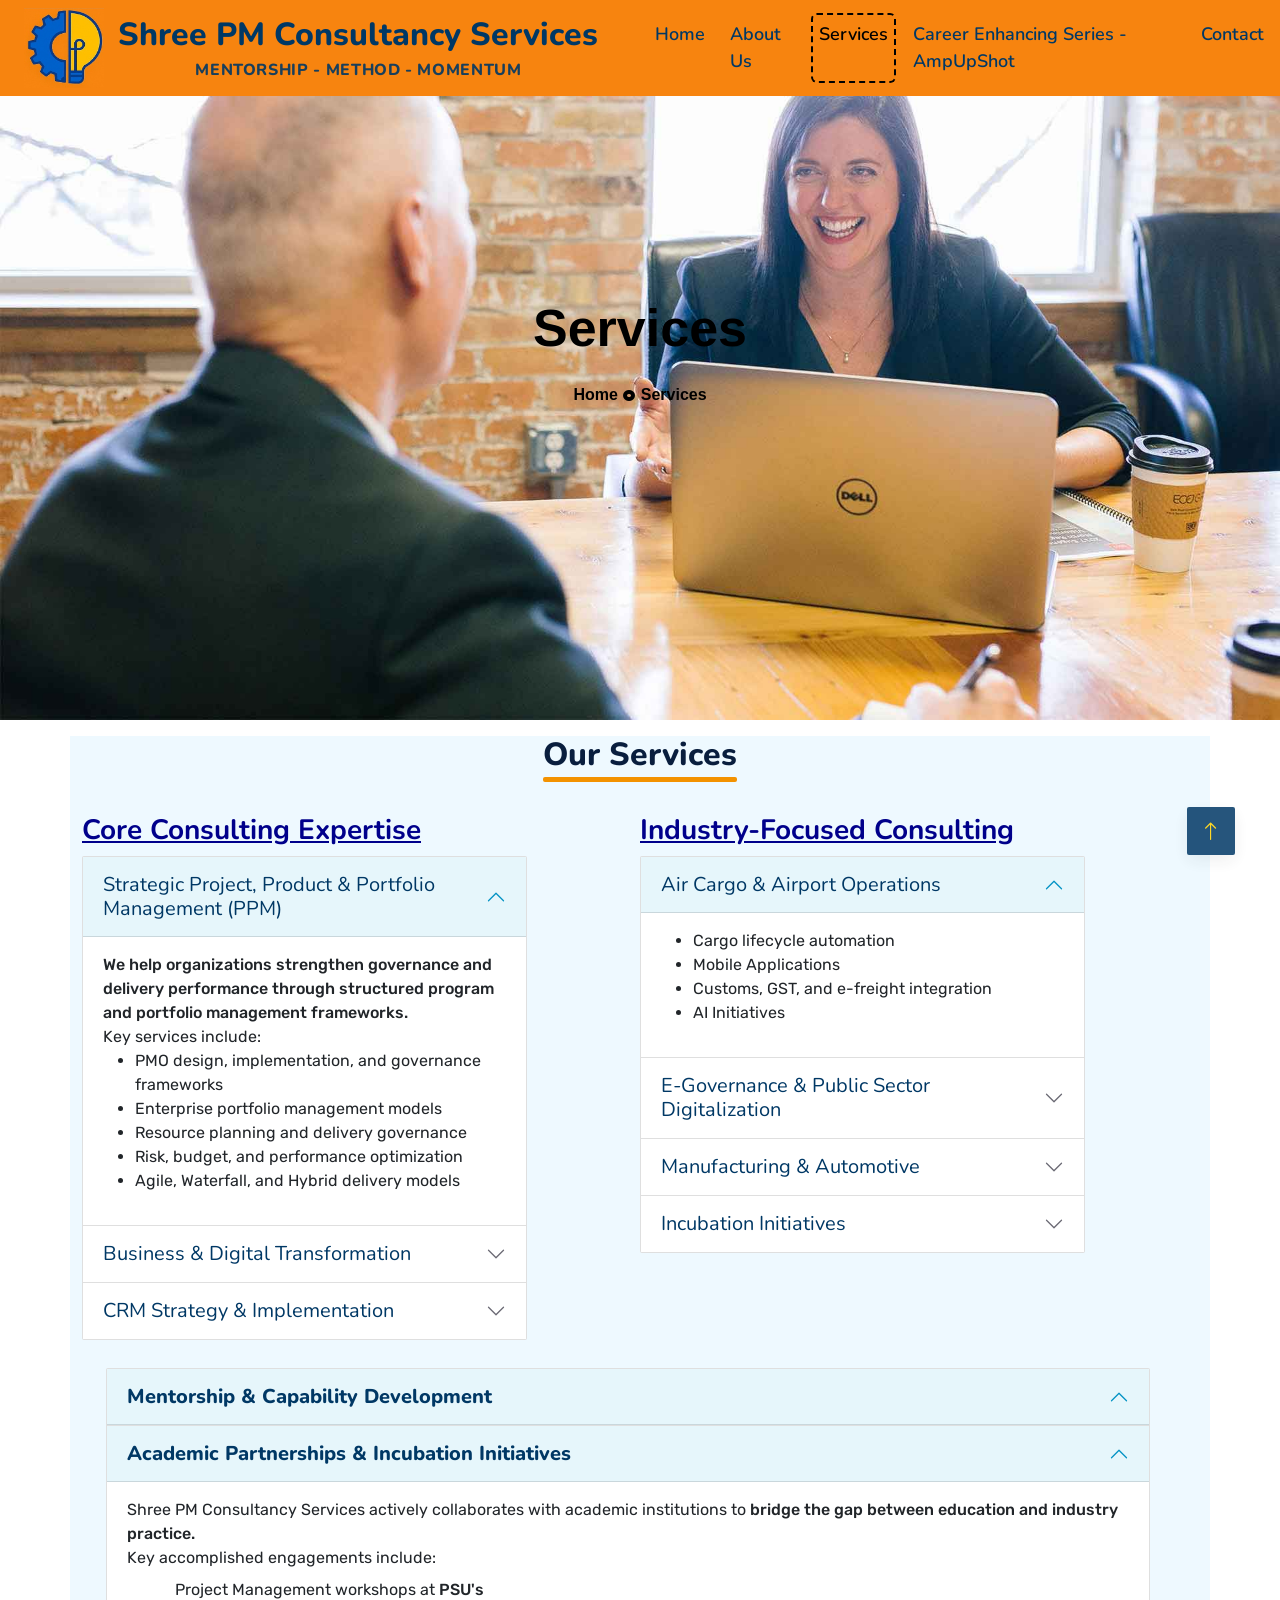
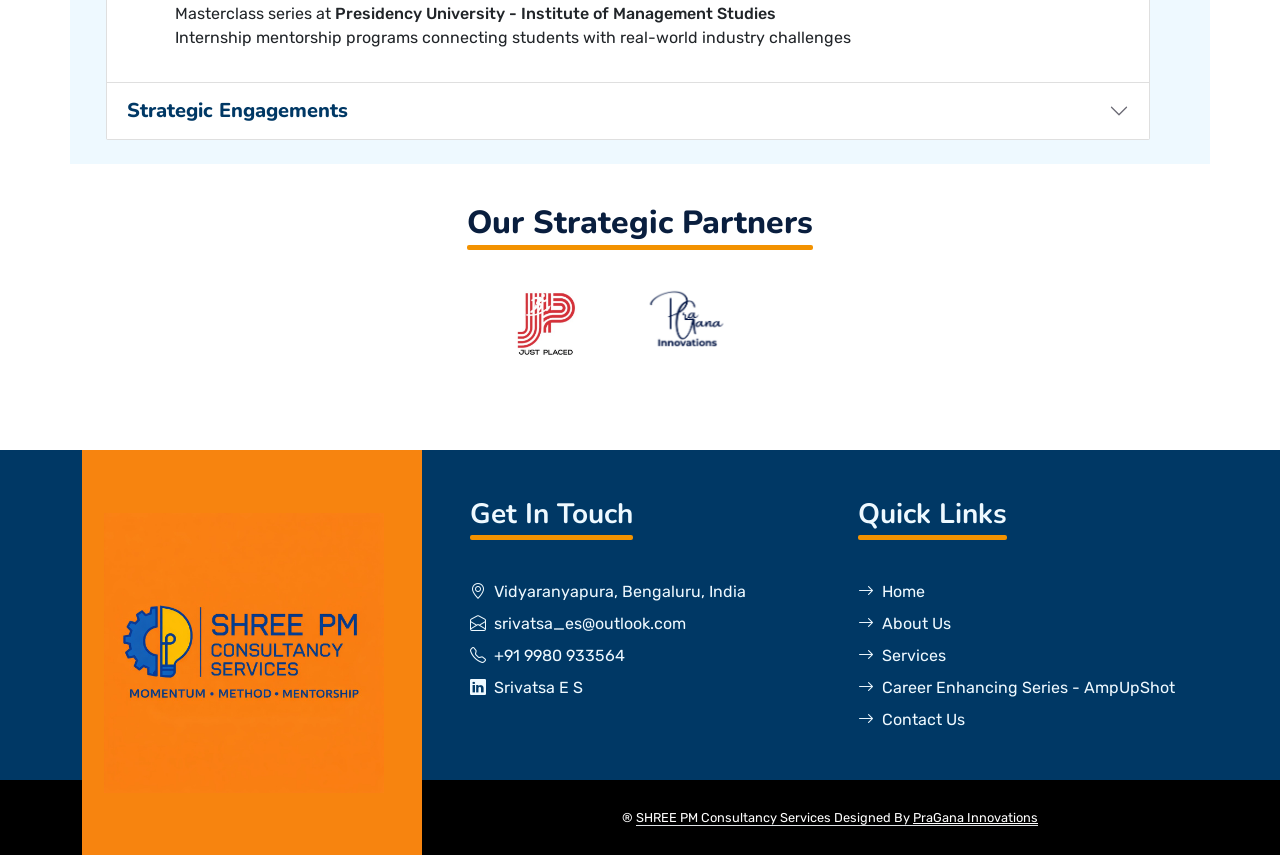
<file: service.html>
<!DOCTYPE html>
<html lang="en">

<head>
    <meta charset="utf-8">
    <title>Consulting Services | Digital Transformation & PMO | Shree PMCS</title>
    <meta content="width=device-width, initial-scale=1.0" name="viewport">
    <meta name="keywords"
        content="Project Management, Portfolio Management, Digital Transformation, CRM Strategy, PMO Establishment, Business Process Re-engineering, Cloud Adoption, Data Migration, Mobile App Modernization, Air Cargo Operations, E-Governance, Manufacturing Consulting">
    <meta name="author" content="Shree PM Consultancy Services">
    <meta name="title" content="Consulting Services | Digital Transformation & PMO | Shree PMCS">
    <meta name="description"
        content="Explore our comprehensive consulting services: digital transformation, PMO establishment, portfolio management, CRM strategy implementation, and executive mentorship programs tailored to drive measurable business impact.">
    <link rel="canonical" href="https://shreepmcs.co.in/service.html">
    <meta name="viewport" content="width=device-width, initial-scale=1">
    <meta name="robots" content="index, follow">

    <!-- Open Graph Tags for Social Media Sharing -->
    <meta property="og:title" content="Consulting Services - Digital Transformation & PMO | Shree PMCS">
    <meta property="og:description"
        content="Explore our comprehensive consulting services: digital transformation, PMO establishment, portfolio management, CRM strategy, and mentorship programs for measurable business impact.">
    <meta property="og:type" content="website">
    <meta property="og:url" content="https://shreepmcs.co.in/service.html">
    <meta property="og:image" content="https://shreepmcs.co.in/img/shreepmcs/shreepmcs-full-logo.jpeg">

    <!-- Twitter/X Card Tags -->
    <meta name="twitter:card" content="summary_large_image">
    <meta name="twitter:title" content="Consulting Services | Digital Transformation & PMO">
    <meta name="twitter:description"
        content="Discover comprehensive consulting services for digital transformation, PMO, portfolio management, CRM strategy, and business excellence.">

    <!-- Organization Schema Markup -->
    <script type="application/ld+json">
    {
      "@context": "https://schema.org",
      "@type": "Organization",
      "name": "Shree PM Consultancy Services",
      "url": "https://shreepmcs.co.in/",
      "logo": "https://shreepmcs.co.in/img/shreepmcs/shreepmcs-full-logo.jpeg",
      "description": "Strategic consulting and incubation firm specializing in digital transformation, PMO establishment, portfolio management, and mentorship.",
      "address": {
        "@type": "PostalAddress",
        "streetAddress": "Vidyaranyapura",
        "addressLocality": "Bengaluru",
        "addressRegion": "Karnataka",
        "postalCode": "560097",
        "addressCountry": "India"
      },
      "telephone": "+91-9980933564",
      "email": "srivatsa_es@outlook.com",
      "sameAs": [
        "https://www.linkedin.com/company/shree-pm-consultancy-services",
        "https://www.facebook.com/shrepmcs",
        "https://www.instagram.com/shrepmcs"
      ]
    }
    </script>

    <!-- Google Analytics -->
    <script async src="https://www.googletagmanager.com/gtag/js?id=G-XXXXXXXXXX"></script>
    <script>
        window.dataLayer = window.dataLayer || [];
        function gtag() { dataLayer.push(arguments); }
        gtag('js', new Date());
        gtag('config', 'G-XXXXXXXXXX');
    </script>

    <!-- Favicon -->
    <link href="img/shreepmcs/shreepmcs-full-logo.jpeg" rel="icon">

    <!-- Google Web Fonts -->
    <link rel="preconnect" href="https://fonts.googleapis.com">
    <link rel="preconnect" href="https://fonts.gstatic.com" crossorigin>
    <link
        href="https://fonts.googleapis.com/css2?family=Nunito:wght@400;600;700;800&family=Rubik:wght@400;500;600;700&display=swap"
        rel="stylesheet">

    <!-- Icon Font Stylesheet -->
    <link href="https://cdnjs.cloudflare.com/ajax/libs/font-awesome/5.10.0/css/all.min.css" rel="stylesheet">
    <link href="https://cdn.jsdelivr.net/npm/bootstrap-icons@1.4.1/font/bootstrap-icons.css" rel="stylesheet">

    <!-- Libraries Stylesheet -->
    <link href="lib/owlcarousel/assets/owl.carousel.min.css" rel="stylesheet">
    <link href="lib/animate/animate.min.css" rel="stylesheet">

    <!-- Customized Bootstrap Stylesheet -->
    <link href="css/bootstrap.min.css" rel="stylesheet">

    <!-- Template Stylesheet -->
    <link href="css/style.css" rel="stylesheet">
    <style>
        /* Expansion panel styles and animation */
        .service-expansion-sibling {
            overflow: hidden;
            max-height: 0;
            opacity: 0;
            transition: max-height 300ms ease, opacity 200ms ease;
        }

        .service-expansion-sibling.open {
            opacity: 1;
        }

        .service-expansion-content {
            padding: 1rem;
            background: #f8f9fa;
            border: 1px solid #e9ecef;
            border-radius: .375rem;
            position: relative;
        }

        .service-expansion-close {
            position: absolute;
            top: .5rem;
            right: .5rem;
        }
    </style>
</head>

<body>
    <!-- Spinner Start -->
    <div id="spinner"
        class="show bg-white position-fixed translate-middle w-100 vh-100 top-50 start-50 d-flex align-items-center justify-content-center">
        <div class="spinner"></div>
    </div>
    <!-- Spinner End -->


    <!-- Topbar Start -->
    <!-- <div class="container-fluid bg-dark px-5 d-none d-lg-block">
        <div class="row gx-0">
            <div class="col-lg-8 text-center text-lg-start mb-2 mb-lg-0">
                <div class="d-inline-flex align-items-center" style="height: 45px;">
                    <small class="me-3 text-light"><i class="fa fa-map-marker-alt me-2"></i>123 Street, New York,
                        USA</small>
                    <small class="me-3 text-light"><i class="fa fa-phone-alt me-2"></i>+012 345 6789</small>
                    <small class="text-light"><i class="fa fa-envelope-open me-2"></i>info@example.com</small>
                </div>
            </div>
            <div class="col-lg-4 text-center text-lg-end">
                <div class="d-inline-flex align-items-center" style="height: 45px;">
                    <a class="btn btn-sm btn-outline-light btn-sm-square rounded-circle me-2" href=""><i
                            class="fab fa-twitter fw-normal"></i></a>
                    <a class="btn btn-sm btn-outline-light btn-sm-square rounded-circle me-2" href=""><i
                            class="fab fa-facebook-f fw-normal"></i></a>
                    <a class="btn btn-sm btn-outline-light btn-sm-square rounded-circle me-2" href=""><i
                            class="fab fa-linkedin-in fw-normal"></i></a>
                    <a class="btn btn-sm btn-outline-light btn-sm-square rounded-circle me-2" href=""><i
                            class="fab fa-instagram fw-normal"></i></a>
                    <a class="btn btn-sm btn-outline-light btn-sm-square rounded-circle" href=""><i
                            class="fab fa-youtube fw-normal"></i></a>
                </div>
            </div>
        </div>
    </div> -->
    <!-- Topbar End -->


    <!-- Navbar & Carousel Start -->
    <style>
        @media (max-width: 767.98px) {
            #header-carousel {
                height: auto;
                min-height: 300px;
            }
        }

        @media (min-width: 768px) {
            #header-carousel {
                height: 100vh;
                overflow: hidden;
            }
        }
    </style>
    <div class="container-fluid position-relative p-0">
        <nav class="navbar navbar-expand-lg navbar-dark px-3 py-2 py-lg-0 d-flex justify-content-end bg-orange">
            <a href="index.html" class="navbar-brand p-2 d-flex">
                <img src="img/half-logo.jpg" alt="Logo" width="80" height="80">
                <span>
                    <h2 class="m-2">Shree PM Consultancy Services</h2>
                    <h5 class="d-flex justify-content-center text-uppercase fw-bold">mentorship - method - momentum</h5>
                </span>
            </a>
            <button class="navbar-toggler" type="button" data-bs-toggle="collapse" data-bs-target="#navbarCollapse"
                aria-label="Toggle navigation menu">
                <span class="fa fa-bars"></span>
            </button>
            <div class="collapse navbar-collapse" id="navbarCollapse">
                <div class="navbar-nav ms-auto py-0">
                    <a href="index.html" class="nav-item nav-link">Home</a>
                    <a href="about.html" class="nav-item nav-link">About Us</a>
                    <a href="service.html" class="nav-item nav-link active">Services</a>
                    <a href="ampupshot.html" class="nav-item nav-link">Career Enhancing Series - AmpUpShot</a>
                    <a href="contact.html" class="nav-item nav-link">Contact</a>
                </div>
            </div>
        </nav>

        <img class="w-100" src="img\carousel-2.jpg" alt="Image">
        <div class="carousel-caption d-flex flex-column align-items-center justify-content-center">
            <div class="p-3" style="max-width: 900px;">
                <!-- <h5 class="text-dark text-uppercase mb-3 animated slideInDown">shree pm consultancy services
                            </h5> -->
                <h1 class="display-1 text-dark mb-md-4 animated zoomIn-about">Services</h1>
                <p class="about-small-text about-home"> Home
                    <i class="fas fa-dot-circle"
                        style="font-size:12px; display:inline-block; width:14px; height:14px; line-height:14px; text-align:center;"></i>
                    Services
                </p>
                </h1>
                <!-- <a href="" class="btn btn-outline-light py-md-3 px-md-5 animated slideInRight">Contact
                                Us</a> -->
            </div>
        </div>
    </div>
    <!-- Navbar & Carousel End -->


    <!-- Full Screen Search Start -->
    <div class="modal fade" id="searchModal" tabindex="-1">
        <div class="modal-dialog modal-fullscreen">
            <div class="modal-content" style="background: rgba(9, 30, 62, .7);">
                <div class="modal-header border-0">
                    <button type="button" class="btn bg-white btn-close" data-bs-dismiss="modal"
                        aria-label="Close"></button>
                </div>
                <div class="modal-body d-flex align-items-center justify-content-center">
                    <div class="input-group" style="max-width: 600px;">
                        <input type="text" class="form-control bg-transparent border-primary p-3"
                            placeholder="Type search keyword">
                        <button class="btn btn-primary px-4"><i class="bi bi-search"></i></button>
                    </div>
                </div>
            </div>
        </div>
    </div>
    <!-- Full Screen Search End -->


    <!-- Service Start -->
    <!-- <div class="container-fluid py-5 wow fadeInUp" data-wow-delay="0.1s">
        <div class="container py-5">
            <div class="section-title text-center position-relative pb-3 mb-5 mx-auto" style="max-width: 600px;">
                <h5 class="fw-bold text-primary text-uppercase">Our Services</h5>
                <h1 class="mb-0">Custom IT Solutions for Your Successful Business</h1>
            </div>
            <div class="row g-5">
                <div class="col-lg-4 col-md-6 wow zoomIn" data-wow-delay="0.3s">
                    <div
                        class="service-item bg-light rounded d-flex flex-column align-items-center justify-content-center text-center">
                        <div class="service-icon">
                            <i class="fa fa-shield-alt text-white"></i>
                        </div>
                        <h4 class="mb-3">Cyber Security</h4>
                        <p class="m-0">Amet justo dolor lorem kasd amet magna sea stet eos vero lorem ipsum dolore sed
                        </p>
                        <a class="btn btn-lg btn-primary rounded service-details-btn" href="#"
                            data-service-title="Cyber Security" data-service-icon="fa fa-shield-alt"
                            data-service-desc="Amet justo dolor lorem kasd amet magna sea stet eos vero lorem ipsum dolore sed">
                            <i class="bi bi-arrow-right"></i>
                        </a>
                    </div>
                </div>
                <div class="col-lg-4 col-md-6 wow zoomIn" data-wow-delay="0.6s">
                    <div
                        class="service-item bg-light rounded d-flex flex-column align-items-center justify-content-center text-center">
                        <div class="service-icon">
                            <i class="fa fa-chart-pie text-white"></i>
                        </div>
                        <h4 class="mb-3">Data Analytics</h4>
                        <p class="m-0">Amet justo dolor lorem kasd amet magna sea stet eos vero lorem ipsum dolore sed
                        </p>
                        <a class="btn btn-lg btn-primary rounded service-details-btn" href="#"
                            data-service-title="Data Analytics" data-service-icon="fa fa-chart-pie"
                            data-service-desc="Amet justo dolor lorem kasd amet magna sea stet eos vero lorem ipsum dolore sed">
                            <i class="bi bi-arrow-right"></i>
                        </a>
                    </div>
                </div>
                <div class="col-lg-4 col-md-6 wow zoomIn" data-wow-delay="0.9s">
                    <div
                        class="service-item bg-light rounded d-flex flex-column align-items-center justify-content-center text-center">
                        <div class="service-icon">
                            <i class="fa fa-code text-white"></i>
                        </div>
                        <h4 class="mb-3">Web Development</h4>
                        <p class="m-0">Amet justo dolor lorem kasd amet magna sea stet eos vero lorem ipsum dolore sed
                        </p>
                        <a class="btn btn-lg btn-primary rounded service-details-btn" href="#"
                            data-service-title="Web Development" data-service-icon="fa fa-code"
                            data-service-desc="Amet justo dolor lorem kasd amet magna sea stet eos vero lorem ipsum dolore sed">
                            <i class="bi bi-arrow-right"></i>
                        </a>
                    </div>
                </div>
                <div class="col-lg-4 col-md-6 wow zoomIn" data-wow-delay="0.3s">
                    <div
                        class="service-item bg-light rounded d-flex flex-column align-items-center justify-content-center text-center">
                        <div class="service-icon">
                            <i class="fab fa-android text-white"></i>
                        </div>
                        <h4 class="mb-3">Apps Development</h4>
                        <p class="m-0">Amet justo dolor lorem kasd amet magna sea stet eos vero lorem ipsum dolore sed
                        </p>
                        <a class="btn btn-lg btn-primary rounded service-details-btn" href="#"
                            data-service-title="Apps Development" data-service-icon="fab fa-android"
                            data-service-desc="Amet justo dolor lorem kasd amet magna sea stet eos vero lorem ipsum dolore sed">
                            <i class="bi bi-arrow-right"></i>
                        </a>
                    </div>
                </div>
                <div class="col-lg-4 col-md-6 wow zoomIn" data-wow-delay="0.6s">
                    <div
                        class="service-item bg-light rounded d-flex flex-column align-items-center justify-content-center text-center">
                        <div class="service-icon">
                            <i class="fa fa-search text-white"></i>
                        </div>
                        <h4 class="mb-3">SEO Optimization</h4>
                        <p class="m-0">Amet justo dolor lorem kasd amet magna sea stet eos vero lorem ipsum dolore sed
                        </p>
                        <a class="btn btn-lg btn-primary rounded service-details-btn" href="#"
                            data-service-title="SEO Optimization" data-service-icon="fa fa-search"
                            data-service-desc="Amet justo dolor lorem kasd amet magna sea stet eos vero lorem ipsum dolore sed">
                            <i class="bi bi-arrow-right"></i>
                        </a>
                    </div>
                </div>
                <div class="col-lg-4 col-md-6 wow zoomIn" data-wow-delay="0.9s">
                    <div
                        class="position-relative bg-primary rounded h-100 d-flex flex-column align-items-center justify-content-center text-center p-5">
                        <h3 class="text-white mb-3">Call Us For Quote</h3>
                        <p class="text-white mb-3">Clita ipsum magna kasd rebum at ipsum amet dolor justo dolor est
                            magna stet eirmod</p>
                        <h2 class="text-white mb-0">+012 345 6789</h2>
                    </div>
                </div>
            </div>
        </div>
    </div> -->


    <!-- Service Start -->
    <div class="container-fluid py-3 wow fadeInUp" data-wow-delay="0.1s">
        <div class="container bg-light">
            <div class="section-title text-center position-relative pb-3 mb-3 mx-auto" style="max-width: 600px;">
                <!-- <h5 class="fw-bold text-darker-yellow text-capitalize">Our Offerings</h5> -->
                <h2 class="mb-0 text-capitalize">Our Services</h2>
            </div>
            <div class="row col-lg-12">
                <!-- core consulting experience -->
                <div class="col-lg-6 col-md-6 wow zoomIn" data-wow-delay="0.2s">
                    <h3 class="d-flex justify-content-left text-decoration-underline">
                        Core Consulting Expertise
                    </h3>

                    <div class="accordion col-lg-10 col-md-12 wow zoomIn" data-wow-delay="0.2s" id="accordionExample">
                        <div class="accordion-item">
                            <h2 class="accordion-header" id="headingOneCCE">
                                <button class="accordion-button fs-5" type="button" data-bs-toggle="collapse"
                                    data-bs-target="#collapseOneCCE" aria-expanded="true" aria-controls="collapseOneCCE"
                                    style="color: var(--dark-color);">
                                    Strategic Project, Product & Portfolio Management (PPM)
                                </button>
                            </h2>
                            <div id="collapseOneCCE" class="accordion-collapse collapse show"
                                aria-labelledby="headingOneCCE" data-bs-parent="#accordionExample">
                                <div class="accordion-body">
                                    <strong>
                                        We help organizations strengthen governance and delivery performance through
                                        structured program and portfolio management frameworks.
                                    </strong> <br>
                                    Key services include:
                                    <ul>
                                        <li>PMO design, implementation, and governance frameworks</li>
                                        <li>Enterprise portfolio management models</li>
                                        <li>Resource planning and delivery governance</li>
                                        <li>Risk, budget, and performance optimization</li>
                                        <li>Agile, Waterfall, and Hybrid delivery models</li>
                                    </ul>
                                </div>
                            </div>
                        </div>
                        <div class="accordion-item">
                            <h2 class="accordion-header" id="headingTwoCCE">
                                <button class="accordion-button fs-5 collapsed" type="button" data-bs-toggle="collapse"
                                    data-bs-target="#collapseTwoCCE" aria-expanded="false"
                                    aria-controls="collapseTwoCCE" style="color: var(--dark-color);">
                                    Business & Digital Transformation
                                </button>
                            </h2>
                            <div id="collapseTwoCCE" class="accordion-collapse collapse" aria-labelledby="headingTwoCCE"
                                data-bs-parent="#accordionExample">
                                <div class="accordion-body">
                                    <strong>
                                        Our transformation advisory services support organizations in modernizing
                                        operations
                                        and leveraging technology for competitive advantage.
                                    </strong> <br>
                                    Services include:
                                    <ul>
                                        <li>Business Process Re-engineering (BPR)</li>
                                        <li>Digital transformation roadmaps</li>
                                        <li>Cloud adoption strategies</li>
                                        <li>Data and application migration</li>
                                        <li>Mobile application modernization</li>
                                    </ul>
                                </div>
                            </div>
                        </div>
                        <div class="accordion-item">
                            <h2 class="accordion-header" id="headingThreeCCE">
                                <button class="accordion-button fs-5 collapsed" type="button" data-bs-toggle="collapse"
                                    data-bs-target="#collapseThreeCCE" aria-expanded="false"
                                    aria-controls="collapseThreeCCE" style="color: var(--dark-color);">
                                    CRM Strategy & Implementation
                                </button>
                            </h2>
                            <div id="collapseThreeCCE" class="accordion-collapse collapse"
                                aria-labelledby="headingThreeCCE" data-bs-parent="#accordionExample">
                                <div class="accordion-body">
                                    <strong>
                                        We assist organizations in strengthening customer engagement through strategic
                                        CRM
                                        adoption and implementation.
                                    </strong> <br>
                                    Key services include:
                                    <ul>
                                        <li>CRM readiness and maturity assessment</li>
                                        <li>Platform evaluation and vendor selection</li>
                                        <li>Implementation and rollout planning</li>
                                        <li>Enterprise integration and workflow automation</li>
                                        <li>Adoption monitoring and performance improvement</li>
                                    </ul>
                                </div>
                            </div>
                        </div>
                    </div>
                </div>

                <!-- Industry-focused Consulting -->
                <div class="col-lg-6 col-md-6 wow zoomIn" data-wow-delay="0.2s">
                    <h3 class="d-flex justify-content-left text-decoration-underline">
                        Industry-Focused Consulting
                    </h3>

                    <div class="accordion col-lg-10 col-md-12 wow zoomIn" data-wow-delay="0.2s"
                        id="accordionExampleIFC">
                        <div class="accordion-item">
                            <h2 class="accordion-header" id="headingOneIFC">
                                <button class="accordion-button fs-5" type="button" data-bs-toggle="collapse"
                                    data-bs-target="#collapseOneIFC" aria-expanded="true" aria-controls="collapseOneIFC"
                                    style="color: var(--dark-color);">
                                    Air Cargo & Airport Operations
                                </button>
                            </h2>
                            <div id="collapseOneIFC" class="accordion-collapse collapse show"
                                aria-labelledby="headingOneIFC" data-bs-parent="#accordionExampleIFC">
                                <div class="accordion-body">
                                    <ul>
                                        <li>Cargo lifecycle automation</li>
                                        <li>Mobile Applications</li>
                                        <li>Customs, GST, and e-freight integration</li>
                                        <li>AI Initiatives</li>
                                    </ul>
                                </div>
                            </div>
                        </div>
                        <div class="accordion-item">
                            <h2 class="accordion-header" id="headingTwoIFC">
                                <button class="accordion-button fs-5 collapsed" type="button" data-bs-toggle="collapse"
                                    data-bs-target="#collapseTwoIFC" aria-expanded="false"
                                    aria-controls="collapseTwoIFC" style="color: var(--dark-color);">
                                    E-Governance & Public Sector Digitalization
                                </button>
                            </h2>
                            <div id="collapseTwoIFC" class="accordion-collapse collapse" aria-labelledby="headingTwoIFC"
                                data-bs-parent="#accordionExampleIFC">
                                <div class="accordion-body">
                                    <ul>
                                        <li>Citizen service digital platforms</li>
                                        <li>Large-scale digital auction systems</li>
                                        <li>Governance and compliance frameworks</li>
                                    </ul>
                                </div>
                            </div>
                        </div>
                        <div class="accordion-item">
                            <h2 class="accordion-header" id="headingThreeIFC">
                                <button class="accordion-button fs-5 collapsed" type="button" data-bs-toggle="collapse"
                                    data-bs-target="#collapseThreeIFC" aria-expanded="false"
                                    aria-controls="collapseThreeIFC" style="color: var(--dark-color);">
                                    Manufacturing & Automotive
                                </button>
                            </h2>
                            <div id="collapseThreeIFC" class="accordion-collapse collapse"
                                aria-labelledby="headingThreeIFC" data-bs-parent="#accordionExampleIFC">
                                <div class="accordion-body">
                                    <ul>
                                        <li>ERP modernization initiatives</li>
                                        <li>Supply chain optimization</li>
                                        <li>Data migration and integration strategies</li>
                                        <li>Migration Projects</li>
                                    </ul>
                                </div>
                            </div>
                        </div>
                        <div class="accordion-item">
                            <h2 class="accordion-header" id="headingFourIFC">
                                <button class="accordion-button fs-5 collapsed" type="button" data-bs-toggle="collapse"
                                    data-bs-target="#collapseFourIFC" aria-expanded="false"
                                    aria-controls="collapseFourIFC" style="color: var(--dark-color);">
                                    Incubation Initiatives
                                </button>
                            </h2>
                            <div id="collapseFourIFC" class="accordion-collapse collapse"
                                aria-labelledby="headingFourIFC" data-bs-parent="#accordionExampleIFC">
                                <div class="accordion-body">
                                    <ul>
                                        <li>AI based NLP Speech to Script Translators</li>
                                        <li>AI based image Processing use cases</li>
                                    </ul>
                                </div>
                            </div>
                        </div>
                    </div>
                </div>
            </div>


            <!-- <div class="col-lg-4 col-md-6 wow zoomIn" data-wow-delay="0.3s" id="mentorship-img">
                    <div
                        class="service-item rounded d-flex flex-column align-items-center justify-content-center text-center">
                        <a class="btn btn-lg btn-primary rounded service-detail-btn" href="service.html"
                            data-service="Cyber Security">
                            <i class="bi bi-arrow-right"></i>
                        </a>
                    </div>
                </div>
                <div class="col-lg-4 col-md-6 wow zoomIn" data-wow-delay="0.6s" id="ppm-img">
                    <div
                        class="service-item rounded d-flex flex-column align-items-center justify-content-center text-center">
                        <a class="btn btn-lg btn-primary rounded service-detail-btn" href="service.html"
                            data-service="Data Analytics">
                            <i class="bi bi-arrow-right"></i>
                        </a>
                    </div>
                </div>
                <div class="col-lg-4 col-md-6 wow zoomIn" data-wow-delay="0.9s" id="digitaltransformation-img">
                    <div
                        class="service-item rounded d-flex flex-column align-items-center justify-content-center text-center">
                        <a class="btn btn-lg btn-primary rounded service-detail-btn" href="#"
                            data-service="Web Development">
                            <i class="bi bi-arrow-right"></i>
                        </a>
                    </div>
                </div>
                <div class="col-lg-4 col-md-6 wow zoomIn" data-wow-delay="0.3s" id="crm-evaluation-img">
                    <div
                        class="service-item rounded d-flex flex-column align-items-center justify-content-center text-center">
                        <a class="btn btn-lg btn-primary rounded service-detail-btn" href="#"
                            data-service="Apps Development">
                            <i class="bi bi-arrow-right"></i>
                        </a>
                    </div>
                </div>
                <div class="col-lg-4 col-md-6 wow zoomIn" data-wow-delay="0.6s" id="industry-specific-img">
                    <div
                        class="service-item rounded d-flex flex-column align-items-center justify-content-center text-center">
                        <a class="btn btn-lg btn-primary rounded service-detail-btn" href="#"
                            data-service="SEO Optimization">
                            <i class="bi bi-arrow-right"></i>
                        </a>
                    </div>
                </div>
                <div class="col-lg-4 col-md-6 wow zoomIn" data-wow-delay="0.6s" id="mentoring-training-img">
                    <div
                        class="service-item rounded d-flex flex-column align-items-center justify-content-center text-center">
                        <a class="btn btn-lg btn-primary rounded service-detail-btn" href="#"
                            data-service="SEO Optimization">
                            <i class="bi bi-arrow-right"></i>
                        </a>
                    </div>
                </div>
                <div class="col-lg-4 col-md-6 wow zoomIn" data-wow-delay="0.6s" id="it-asset-img">
                    <div
                        class="service-item rounded d-flex flex-column align-items-center justify-content-center text-center">
                        <a class="btn btn-lg btn-primary rounded service-detail-btn" href="#"
                            data-service="SEO Optimization">
                            <i class="bi bi-arrow-right"></i>
                        </a>
                    </div>
                </div> -->

            <!-- Mentorship & Capability Development -->
            <div class="row col-lg-12 mt-1 bg-light p-4 rounded">
                <div class="accordion col-lg-12 col-md-12 wow zoomIn" data-wow-delay="0.2s" id="accordionExampleMCD">
                    <div class="accordion-item">
                        <h2 class="accordion-header" id="headingThreeMCD">
                            <button class="accordion-button fs-5 fw-bold" type="button" data-bs-toggle="collapse"
                                data-bs-target="#collapseThreeMCD" aria-expanded="true" aria-controls="collapseThreeMCD"
                                style="color: var(--dark-color);">
                                Mentorship & Capability Development
                            </button>
                        </h2>
                        <div id="collapseThreeMCD" class="accordion-collapse collapse" aria-labelledby="headingThreeMCD"
                            data-bs-parent="#accordionExampleMCD">
                            <div class="accordion-body">
                                A core pillar of Shree PM Consultancy Services is <strong>people development and
                                    leadership
                                    mentoring</strong>.
                                We mentor students and professionals through <strong>industry-integrated programs that
                                    combine
                                    theory
                                    with real-world consulting exposure</strong>.
                                Our mentorship ecosystem uses <strong>AI-driven learning frameworks and structured
                                    career
                                    development
                                    pathways</strong> to help individuals build practical capabilities and become
                                job-ready.
                                <strong>Programs Include</strong> <br />
                                <ul class="mt-2">
                                    <i class="fa fa-solid fa-arrows-to-dot"></i>&nbsp; &nbsp; PPM framework<br />
                                    <i class="fa fa-solid fa-arrows-to-dot"></i>&nbsp; &nbsp; Project management
                                    simulations and delivery leadership workshops<br />
                                    <i class="fa fa-solid fa-arrows-to-dot"></i>&nbsp; &nbsp; Agile product ownership
                                    training<br />
                                    <i class="fa fa-solid fa-arrows-to-dot"></i>&nbsp; &nbsp; Design thinking and
                                    innovation programs<br />
                                    <i class="fa fa-solid fa-arrows-to-dot"></i>&nbsp; &nbsp; Leadership development
                                    initiatives<br />
                                    <i class="fa fa-solid fa-arrows-to-dot"></i>&nbsp; &nbsp; Softskill Enhancement
                                    Workshops<br />
                                    <i class="fa fa-solid fa-arrows-to-dot"></i>&nbsp; &nbsp; AI based career
                                    prospective building workshop
                                </ul>
                                <strong>Mentored 50+ professionals and students</strong>, to strengthen their skills,
                                improve employability, and navigate their career journeys with
                                confidence.

                            </div>
                        </div>
                    </div>
                    <div class="accordion-item">
                        <h2 class="accordion-header" id="headingOneMCD">
                            <button class="accordion-button fs-5 fw-bold" type="button" data-bs-toggle="collapse"
                                data-bs-target="#collapseOneMCD" aria-expanded="true" aria-controls="collapseOneMCD"
                                style="color: var(--dark-color);">
                                Academic Partnerships & Incubation Initiatives
                            </button>
                        </h2>
                        <div id="collapseOneMCD" class="accordion-collapse collapse show"
                            aria-labelledby="headingOneMCD" data-bs-parent="#accordionExampleMCD">
                            <div class="accordion-body">
                                Shree PM Consultancy Services actively collaborates with academic institutions
                                to <strong>bridge the gap between education and industry practice.</strong>
                                <br>
                                Key accomplished engagements include:
                                <ul class="mt-2">
                                    <i class="fa fa-solid fa-arrows-to-dot"></i>&nbsp; &nbsp; Project Management
                                    workshops at <strong>PSU's</strong><br />
                                    <i class="fa fa-solid fa-arrows-to-dot"></i>&nbsp; &nbsp; Masterclass series at
                                    <strong>Presidency University - Institute of
                                        Management
                                        Studies</strong><br />
                                    <i class="fa fa-solid fa-arrows-to-dot"></i>&nbsp; &nbsp; Internship mentorship
                                    programs connecting students with real-world
                                    industry challenges
                                </ul>
                            </div>
                        </div>
                    </div>
                    <div class="accordion-item">
                        <h2 class="accordion-header" id="headingTwoMCD">
                            <button class="accordion-button fs-5 fw-bold collapsed" type="button"
                                data-bs-toggle="collapse" data-bs-target="#collapseTwoMCD" aria-expanded="false"
                                aria-controls="collapseTwoMCD" style="color: var(--dark-color);">
                                Strategic Engagements
                            </button>
                        </h2>
                        <div id="collapseTwoMCD" class="accordion-collapse collapse" aria-labelledby="headingTwoMCD"
                            data-bs-parent="#accordionExampleMCD">
                            <div class="accordion-body">
                                Some of our recent initiatives include:
                                <ul class="mt-2">
                                    <i class="fa fa-solid fa-arrows-to-dot"></i>&nbsp; &nbsp; CRM evaluation and
                                    implementation of <strong>Zoho CRM for a Bengaluru-based
                                        organization</strong><br />
                                    <i class="fa fa-solid fa-arrows-to-dot"></i>&nbsp; &nbsp; Strategic partnership with
                                    <strong>Justplaced</strong>.<br />
                                    <i class="fa fa-solid fa-arrows-to-dot"></i>&nbsp; &nbsp; Professional Consultancy
                                    for Evaluation and implementation of Tools for
                                    <strong>PPM, Program, Product and Project Management</strong>.
                                    <br />
                                    <i class="fa fa-solid fa-arrows-to-dot"></i>&nbsp; &nbsp; Industry mentorship and
                                    student incubation programs
                                </ul>
                            </div>
                        </div>
                    </div>
                </div>
            </div>
        </div>
    </div>
    <!-- Service End -->


    <!-- Strategic partnership Start -->
    <div class="container-fluid wow fadeInUp" data-wow-delay="0.1s">
        <div class="container mb-5">
            <div class="rounded p-4">
                <div class="section-title text-center position-relative mb-2 mx-auto" style="max-width: 600px;">
                    <h2 class="mb-0">Our Strategic Partners</h2>
                </div>
                <div class="owl-carousel vendor-carousel d-flex align-items-center justify-content-center">
                    <img src="img/shreepmcs/JustPlaced.jpeg" alt="Logo - JustPlaced">
                    <img src="img/shreepmcs/PraGanaInnovations.png" alt="Logo - PraGanaInnovations">
                </div>
            </div>
        </div>
    </div>
    <!-- Strategic partnership End -->

    <!-- Testimonial Start -->
    <!-- <div class="container-fluid py-5 wow fadeInUp" data-wow-delay="0.1s">
        <div class="container py-5">
            <div class="section-title text-center position-relative pb-3 mb-4 mx-auto" style="max-width: 600px;">
                <h5 class="fw-bold text-primary text-uppercase">Testimonial</h5>
                <h1 class="mb-0">What Our Clients Say About Our Digital Services</h1>
            </div>
            <div class="owl-carousel testimonial-carousel wow fadeInUp" data-wow-delay="0.6s">
                <div class="testimonial-item bg-light my-4">
                    <div class="d-flex align-items-center border-bottom pt-5 pb-4 px-5">
                        <img class="img-fluid rounded" src="img/testimonial-1.jpg" style="width: 60px; height: 60px;" alt="Client testimonial profile picture">
                        <div class="ps-4">
                            <h4 class="text-primary mb-1">Client Name</h4>
                            <small class="text-uppercase">Profession</small>
                        </div>
                    </div>
                    <div class="pt-4 pb-5 px-5">
                        Dolor et eos labore, stet justo sed est sed. Diam sed sed dolor stet amet eirmod eos labore diam
                    </div>
                </div>
                <div class="testimonial-item bg-light my-4">
                    <div class="d-flex align-items-center border-bottom pt-5 pb-4 px-5">
                        <img class="img-fluid rounded" src="img/testimonial-2.jpg" style="width: 60px; height: 60px;" alt="Client testimonial profile picture">
                        <div class="ps-4">
                            <h4 class="text-primary mb-1">Client Name</h4>
                            <small class="text-uppercase">Profession</small>
                        </div>
                    </div>
                    <div class="pt-4 pb-5 px-5">
                        Dolor et eos labore, stet justo sed est sed. Diam sed sed dolor stet amet eirmod eos labore diam
                    </div>
                </div>
                <div class="testimonial-item bg-light my-4">
                    <div class="d-flex align-items-center border-bottom pt-5 pb-4 px-5">
                        <img class="img-fluid rounded" src="img/testimonial-3.jpg" style="width: 60px; height: 60px;" alt="Client testimonial profile picture">
                        <div class="ps-4">
                            <h4 class="text-primary mb-1">Client Name</h4>
                            <small class="text-uppercase">Profession</small>
                        </div>
                    </div>
                    <div class="pt-4 pb-5 px-5">
                        Dolor et eos labore, stet justo sed est sed. Diam sed sed dolor stet amet eirmod eos labore diam
                    </div>
                </div>
                <div class="testimonial-item bg-light my-4">
                    <div class="d-flex align-items-center border-bottom pt-5 pb-4 px-5">
                        <img class="img-fluid rounded" src="img/testimonial-4.jpg" style="width: 60px; height: 60px;" alt="Client testimonial profile picture">
                        <div class="ps-4">
                            <h4 class="text-primary mb-1">Client Name</h4>
                            <small class="text-uppercase">Profession</small>
                        </div>
                    </div>
                    <div class="pt-4 pb-5 px-5">
                        Dolor et eos labore, stet justo sed est sed. Diam sed sed dolor stet amet eirmod eos labore diam
                    </div>
                </div>
            </div>
        </div>
    </div> -->
    <!-- Testimonial End -->


    <!-- Vendor Start -->
    <!-- <div class="container-fluid py-5 wow fadeInUp" data-wow-delay="0.1s">
        <div class="container py-5 mb-5">
            <div class="bg-white">
                <div class="owl-carousel vendor-carousel">
                    <img src="img/vendor-1.jpg" alt="Vendor partner logo 1">
                    <img src="img/vendor-2.jpg" alt="Vendor partner logo 2">
                    <img src="img/vendor-3.jpg" alt="Vendor partner logo 3">
                    <img src="img/vendor-4.jpg" alt="Vendor partner logo 4">
                    <img src="img/vendor-5.jpg" alt="Vendor partner logo 5">
                    <img src="img/vendor-6.jpg" alt="Vendor partner logo 6">
                    <img src="img/vendor-7.jpg" alt="Vendor partner logo 7">
                    <img src="img/vendor-8.jpg" alt="Vendor partner logo 8">
                    <img src="img/vendor-9.jpg" alt="Vendor partner logo 9">
                </div>
            </div>
        </div>
    </div> -->
    <!-- Vendor End -->


    <!-- Footer Start -->
    <!-- Footer Start -->
    <div class="container-fluid bg-dark text-light mt-5 wow fadeInUp" data-wow-delay="0.1s">
        <div class="container">
            <div class="row gx-5">
                <div class="col-lg-4 col-md-6 footer-about">
                    <div
                        class="d-flex flex-column align-items-center justify-content-center text-center h-100 bg-orange p-4">
                        <a href="index.html" class="navbar-brand" id="footer-img">
                            <!-- <h1 class="m-0 text-white"><i class="fa fa-user-tie me-2"></i>Startup</h1> -->
                            <img src="img/shreepmcs/shreepmcs-full-logo.jpeg" alt="Logo" height="280" width="280">
                        </a>
                        <!-- <p class="mt-3 mb-4">Lorem diam sit erat dolor elitr et, diam lorem justo amet clita stet eos
                            sit. Elitr dolor duo lorem, elitr clita ipsum sea. Diam amet erat lorem stet eos. Diam amet
                            et kasd eos duo.</p>
                        <form action="">
                            <div class="input-group">
                                <input type="text" class="form-control border-white p-3" placeholder="Your Email">
                                <button class="btn btn-dark">Sign Up</button>
                            </div>
                        </form> -->
                    </div>
                </div>
                <div class="col-lg-8 col-md-6">
                    <div class="row gx-5">
                        <div class="col-lg-6 col-md-12 pt-5 mb-5">
                            <div class="section-title section-title-sm position-relative pb-3 mb-4">
                                <h3 class="text-light mb-0">Get In Touch</h3>
                            </div>
                            <div class="d-flex mb-2">
                                <i class="bi bi-geo-alt text-primary me-2"></i>
                                <p class="mb-0">Vidyaranyapura, Bengaluru, India</p>
                            </div>
                            <div class="d-flex mb-2">
                                <i class="bi bi-envelope-open text-primary me-2"></i>
                                <p class="mb-0">srivatsa_es@outlook.com</p>
                            </div>
                            <div class="d-flex mb-2">
                                <i class="bi bi-telephone text-primary me-2"></i>
                                <p class="mb-0">+91 9980 933564</p>
                            </div>
                            <div class="d-flex mb-2">
                                <i class="bi bi-linkedin me-2"></i>
                                <p class="mb-0">Srivatsa E S</p>
                            </div>
                            <!-- <div class="d-flex mt-4">
                                <a class="btn btn-primary btn-square me-2" href="#"><i
                                        class="fab fa-twitter fw-normal"></i></a>
                                <a class="btn btn-primary btn-square me-2" href="#"><i
                                        class="fab fa-facebook-f fw-normal"></i></a>
                                <a class="btn btn-primary btn-square me-2" href="#"><i
                                        class="fab fa-linkedin-in fw-normal"></i></a>
                                <a class="btn btn-primary btn-square" href="#"><i
                                        class="fab fa-instagram fw-normal"></i></a>
                            </div> -->
                        </div>
                        <!-- <div class="col-lg-4 col-md-12 pt-0 pt-lg-5 mb-5">
                            <div class="section-title section-title-sm position-relative pb-3 mb-4">
                                <h3 class="text-light mb-0">Quick Links</h3>
                            </div>
                            <div class="link-animated d-flex flex-column justify-content-start">
                                <a class="text-light mb-2" href="#"><i
                                        class="bi bi-arrow-right text-primary me-2"></i>Home</a>
                                <a class="text-light mb-2" href="#"><i
                                        class="bi bi-arrow-right text-primary me-2"></i>About Us</a>
                                <a class="text-light mb-2" href="#"><i
                                        class="bi bi-arrow-right text-primary me-2"></i>Our Services</a>
                                <a class="text-light mb-2" href="#"><i
                                        class="bi bi-arrow-right text-primary me-2"></i>Meet The Team</a>
                                <a class="text-light mb-2" href="#"><i
                                        class="bi bi-arrow-right text-primary me-2"></i>Latest Blog</a>
                                <a class="text-light" href="#"><i
                                        class="bi bi-arrow-right text-primary me-2"></i>Contact Us</a>
                            </div>
                        </div> -->
                        <div class="col-lg-6 col-md-12 pt-0 pt-lg-5 mb-5">
                            <div class="section-title section-title-sm position-relative pb-3 mb-4">
                                <h3 class="text-light mb-0">Quick Links</h3>
                            </div>
                            <div class="link-animated d-flex flex-column justify-content-start">
                                <a class="text-light mb-2" href="index.html"><i
                                        class="bi bi-arrow-right text-primary me-2"></i>Home</a>
                                <a class="text-light mb-2" href="about.html"><i
                                        class="bi bi-arrow-right text-primary me-2"></i>About Us</a>
                                <a class="text-light mb-2" href="service.html"><i
                                        class="bi bi-arrow-right text-primary me-2"></i>Services</a>
                                <a class="text-light mb-2" href="ampupshot.html"><i
                                        class="bi bi-arrow-right text-primary me-2"></i>Career Enhancing Series -
                                    AmpUpShot</a>
                                <a class="text-light" href="contact.html"><i
                                        class="bi bi-arrow-right text-primary me-2"></i>Contact Us</a>
                            </div>
                        </div>
                    </div>
                </div>
            </div>
        </div>
    </div>
    <div class="container-fluid text-white la" style="background: black;">
        <div class="container text-center">
            <div class="row justify-content-end">
                <div class="col-lg-8 col-md-6">
                    <div class="d-flex align-items-center justify-content-center" style="height: 75px;">
                        <p class="mb-0 last-line">&#174; <a class="text-white border-bottom last-line"
                                href="index.html">SHREE PM
                                Consultancy Services Designed By <u>PraGana Innovations </u></a>
                        </p>
                    </div>
                </div>
            </div>
        </div>
    </div>
    <!-- Footer End -->


    <!-- Back to Top -->
    <a href="#" class="btn btn-lg btn-primary btn-lg-square rounded back-to-top"><i class="bi bi-arrow-up"></i></a>


    <!-- JavaScript Libraries -->
    <script src="https://code.jquery.com/jquery-3.4.1.min.js"></script>
    <script src="https://cdn.jsdelivr.net/npm/bootstrap@5.0.0/dist/js/bootstrap.bundle.min.js"></script>
    <script src="lib/wow/wow.min.js"></script>
    <script src="lib/easing/easing.min.js"></script>
    <script src="lib/waypoints/waypoints.min.js"></script>
    <script src="lib/counterup/counterup.min.js"></script>
    <script src="lib/owlcarousel/owl.carousel.min.js"></script>

    <!-- Template Javascript -->
    <script src="js/main.js"></script>
    <script>
        // Insert expansion as sibling directly after the clicked column, with animation and a close button
        (function () {
            var openPanel = null;

            function removeWithAnimation(panelEl) {
                if (!panelEl) return;
                panelEl.classList.remove('open');
                // wait for transition then remove
                var timeout = setTimeout(function () {
                    if (panelEl && panelEl.parentNode) panelEl.parentNode.removeChild(panelEl);
                    clearTimeout(timeout);
                }, 300);
            }

            document.querySelectorAll('.service-details-btn').forEach(function (btn) {
                btn.addEventListener('click', function (e) {
                    e.preventDefault();
                    var col = btn.closest('[class*="col-"]');
                    if (!col) return;

                    // Toggle close if already open for same column
                    if (openPanel && openPanel.col === col) {
                        removeWithAnimation(openPanel.element);
                        openPanel = null;
                        return;
                    }

                    // Close existing panel
                    if (openPanel) {
                        removeWithAnimation(openPanel.element);
                        openPanel = null;
                    }

                    var title = btn.getAttribute('data-service-title') || '';
                    var iconClass = btn.getAttribute('data-service-icon') || 'fa fa-cog';
                    var desc = btn.getAttribute('data-service-desc') || '';

                    // Create the expansion wrapper that will be inserted as sibling
                    var expansionWrapper = document.createElement('div');
                    expansionWrapper.className = 'service-expansion-sibling';

                    var content = document.createElement('div');
                    content.className = 'service-expansion-content';
                    content.innerHTML = '<button type="button" class="btn-close service-expansion-close" aria-label="Close"></button>'
                        + '<div class="d-flex align-items-start">'
                        + '<div class="me-4 display-4 text-primary"><i class="' + iconClass + '"></i></div>'
                        + '<div>'
                        + '<h5 class="mb-2">' + title + '</h5>'
                        + '<p class="mb-0">' + desc + '</p>'
                        + '</div>'
                        + '</div>';

                    expansionWrapper.appendChild(content);

                    // Insert directly after the column as sibling
                    if (col.nextSibling) col.parentNode.insertBefore(expansionWrapper, col.nextSibling);
                    else col.parentNode.appendChild(expansionWrapper);

                    // force reflow then open (for transition)
                    requestAnimationFrame(function () {
                        var scrollH = content.scrollHeight;
                        expansionWrapper.style.maxHeight = '0px';
                        expansionWrapper.classList.add('open');
                        // set to inner height so it animates
                        expansionWrapper.style.maxHeight = scrollH + 'px';
                        expansionWrapper.style.opacity = '1';
                    });

                    // Close button handler
                    content.querySelector('.service-expansion-close').addEventListener('click', function () {
                        removeWithAnimation(expansionWrapper);
                        openPanel = null;
                    });

                    // also close if user clicks another button: handled at top

                    openPanel = { element: expansionWrapper, col: col };
                });
            });
        })();
    </script>
</body>

</html>
</file>
<file: css/style.css>
/********** Template CSS **********/
:root {
    --primary: #06A3DA;
    --secondary: #34AD54;
    --light: #EEF9FF;
    --dark: #091E3E;
    --dark-color: #003865;
    --accent: #FFD100;
    --black: #000000;
    --white: #FFFFFF;
    --dark-yellow: #F39200;
    --dark-blue: #063a63;
}


/*** Spinner ***/
.spinner {
    width: 40px;
    height: 40px;
    background: var(--primary);
    margin: 100px auto;
    -webkit-animation: sk-rotateplane 1.2s infinite ease-in-out;
    animation: sk-rotateplane 1.2s infinite ease-in-out;
}

@-webkit-keyframes sk-rotateplane {
    0% {
        -webkit-transform: perspective(120px)
    }

    50% {
        -webkit-transform: perspective(120px) rotateY(180deg)
    }

    100% {
        -webkit-transform: perspective(120px) rotateY(180deg) rotateX(180deg)
    }
}

@keyframes sk-rotateplane {
    0% {
        transform: perspective(120px) rotateX(0deg) rotateY(0deg);
        -webkit-transform: perspective(120px) rotateX(0deg) rotateY(0deg)
    }

    50% {
        transform: perspective(120px) rotateX(-180.1deg) rotateY(0deg);
        -webkit-transform: perspective(120px) rotateX(-180.1deg) rotateY(0deg)
    }

    100% {
        transform: perspective(120px) rotateX(-180deg) rotateY(-179.9deg);
        -webkit-transform: perspective(120px) rotateX(-180deg) rotateY(-179.9deg);
    }
}

#spinner {
    opacity: 0;
    visibility: hidden;
    transition: opacity .5s ease-out, visibility 0s linear .5s;
    z-index: 99999;
}

#spinner.show {
    transition: opacity .5s ease-out, visibility 0s linear 0s;
    visibility: visible;
    opacity: 1;
}


/*** Heading ***/
h1,
h2,
.fw-bold {
    font-weight: 800 !important;
}

h3,
h4,
.fw-semi-bold {
    font-weight: 700 !important;
}

h5,
h6,
.fw-medium {
    font-weight: 600 !important;
}


/*** Button ***/
.btn {
    font-family: 'Nunito', sans-serif;
    font-weight: 600;
    transition: .5s;
}

.btn-primary,
.btn-secondary {
    color: #FFFFFF;
    box-shadow: inset 0 0 0 50px transparent;
}

.btn-primary:hover {
    /* keep legacy inset animation but we'll override appearance below */
    box-shadow: inset 0 0 0 0 var(--primary);
}

/* Override/define primary button appearance to match requested branding */
.btn-primary {
    background-color: var(--dark-color, #003865) !important;
    color: var(--accent, #FFD100) !important;
    font-size: 20px;
    font-weight: 600;
    padding: .65rem 1.25rem;
    border: none;
    border-radius: .375rem;
    box-shadow: 0 6px 18px rgba(0, 0, 0, 0.08);
    transition: background-color .18s ease, color .18s ease, transform .12s ease, box-shadow .18s ease;
}

.btn-primary:hover,
.btn-primary:focus {
    /* swap colors on hover for clear feedback: gold background, dark text */
    background-color: var(--accent, #FFD100) !important;
    color: var(--dark-color, #003865) !important;
    transform: translateY(-2px);
    box-shadow: 0 12px 26px rgba(0, 0, 0, 0.12);
}

.btn-primary:active {
    transform: translateY(0);
    box-shadow: 0 6px 18px rgba(0, 0, 0, 0.1);
}

.btn-secondary:hover {
    box-shadow: inset 0 0 0 0 var(--secondary);
}

.btn-square {
    width: 36px;
    height: 36px;
}

.btn-sm-square {
    width: 30px;
    height: 30px;
}

.btn-lg-square {
    width: 48px;
    height: 48px;
}

.btn-square,
.btn-sm-square,
.btn-lg-square {
    padding-left: 0;
    padding-right: 0;
    text-align: center;
}


/*** Navbar ***/
.navbar-dark .navbar-nav .nav-link {
    font-family: 'Nunito', sans-serif;
    position: relative;
    margin-left: 25px;
    padding: 14px 0;
    color: var(--dark-color);
    font-size: 18px;
    font-weight: 600;
    outline: none;
    transition: .5s;
}

.sticky-top.navbar-dark .navbar-nav .nav-link {
    padding: 20px 0;
    color: var(--dark);
}

.navbar-dark .navbar-nav .nav-link:hover,
.navbar-dark .navbar-nav .nav-link.active {
    color: var(--black);
}

.navbar-dark .navbar-brand h1 {
    color: #FFFFFF;
}

.navbar-dark .navbar-toggler {
    color: var(--dark-blue) !important;
    border-color: var(--dark-blue) !important;
}

@media (max-width: 991.98px) {
    .sticky-top.navbar-dark {
        position: relative;
        background: #FFFFFF;
    }

    .navbar-dark .navbar-nav .nav-link,
    .navbar-dark .navbar-nav .nav-link.show,
    .sticky-top.navbar-dark .navbar-nav .nav-link {
        padding: 10px 0;
        color: var(--dark);
    }

    .navbar-dark .navbar-brand h1 {
        color: var(--primary);
    }

    nav.navbar {
        position: relative;
        z-index: 2000;
    }

    .carousel-caption {
        z-index: 1;
        pointer-events: none;
    }
}

@media (min-width: 992px) {
    .navbar-dark {
        position: absolute;
        width: 100%;
        top: 0;
        left: 0;
        /* border-bottom: 1px solid #000000; */
        z-index: 999;
    }

    .sticky-top.navbar-dark {
        position: fixed;
        background: var(--accent);
    }

    /* Decorative dashed rectangle around active/hover menu item (matches provided mock)
       Use ::before as a border box that appears on hover/active instead of the underline */
    .navbar-dark .navbar-nav .nav-link::before {
        position: absolute;
        content: "";
        /* surround the link text - adjust these to taste */
        top: 6px;
        bottom: 6px;
        left: -8px;
        right: -8px;
        border: 2px dashed var(--black);
        border-radius: 6px;
        opacity: 0;
        transform: scale(0.98);
        transition: opacity .22s ease, transform .22s ease;
        pointer-events: none;
    }

    .navbar-dark .navbar-nav .nav-link:hover::before,
    .navbar-dark .navbar-nav .nav-link.active::before {
        opacity: 1;
        transform: scale(1);
    }

    .navbar-dark .navbar-nav .nav-link.nav-contact::before {
        display: none;
    }

    .sticky-top.navbar-dark .navbar-brand h1 {
        color: var(--primary);
    }
}


/*** Carousel ***/
.carousel-caption {
    top: 0;
    left: 0;
    right: 0;
    bottom: 0;
    /* background: #ffff003f; */
    z-index: 1;
}

@media (max-width: 576px) {
    .carousel-caption h5 {
        font-size: 14px;
        font-weight: 500 !important;
    }

    .carousel-caption h1 {
        font-size: 30px;
        font-weight: 600 !important;
    }
}

.carousel-control-prev,
.carousel-control-next {
    width: 10%;
}

.carousel-control-prev-icon,
.carousel-control-next-icon {
    width: 3rem;
    height: 3rem;
}


/*** Section Title ***/
.section-title > * {
    display: inline-block;
    position: relative;
    padding-bottom: 0.5rem;
}

.section-title > *::after {
    content: "";
    position: absolute;
    left: 0;
    right: 0;
    height: 5px;
    bottom: 0;
    background: var(--dark-yellow);
    border-radius: 2px;
    width: 100%;
}

.section-title.text-center {
    text-align: center;
}
/* 
.section-title.section-title-sm::before {
    width: 90px;
    height: 3px;
}

.section-title::after {
    position: absolute;
    content: "";
    width: 6px;
    height: 5px;
    bottom: 0px;
    background: #FFFFFF;
    -webkit-animation: section-title-run 5s infinite linear;
    animation: section-title-run 5s infinite linear;
}

.section-title.section-title-sm::after {
    width: 4px;
    height: 3px;
}

.section-title.text-center::after {
    -webkit-animation: section-title-run-center 5s infinite linear;
    animation: section-title-run-center 5s infinite linear;
}

.section-title.section-title-sm::after {
    -webkit-animation: section-title-run-sm 5s infinite linear;
    animation: section-title-run-sm 5s infinite linear;
}

@-webkit-keyframes section-title-run {
    0% {
        left: 0;
    }

    50% {
        left: 145px;
    }

    100% {
        left: 0;
    }
}

@-webkit-keyframes section-title-run-center {
    0% {
        left: 50%;
        margin-left: -75px;
    }

    50% {
        left: 50%;
        margin-left: 45px;
    }

    100% {
        left: 50%;
        margin-left: -75px;
    }
}

@-webkit-keyframes section-title-run-sm {
    0% {
        left: 0;
    }

    50% {
        left: 85px;
    }

    100% {
        left: 0;
    }
} */


/*** Service ***/
.service-item {
    position: relative;
    height: 300px;
    padding: 0 30px;
    transition: .5s;
}

.service-item .service-icon {
    margin-bottom: 30px;
    width: 60px;
    height: 60px;
    display: flex;
    align-items: center;
    justify-content: center;
    background: var(--primary);
    border-radius: 2px;
    transform: rotate(-45deg);
}

.service-item .service-icon i {
    transform: rotate(45deg);
}

.service-item a.btn {
    position: absolute;
    width: 60px;
    bottom: -48px;
    left: 50%;
    margin-left: -30px;
    opacity: 0;
}

.service-item:hover a.btn {
    bottom: -24px;
    opacity: 1;
}


/*** Testimonial ***/
.testimonial-carousel .owl-dots {
    margin-top: 15px;
    display: flex;
    align-items: flex-end;
    justify-content: center;
}

.testimonial-carousel .owl-dot {
    position: relative;
    display: inline-block;
    margin: 0 5px;
    width: 15px;
    height: 15px;
    background: #DDDDDD;
    border-radius: 2px;
    transition: .5s;
}

.testimonial-carousel .owl-dot.active {
    width: 30px;
    background: var(--primary);
}

.testimonial-carousel .owl-item.center {
    position: relative;
    z-index: 1;
}

.testimonial-carousel .owl-item .testimonial-item {
    transition: .5s;
}

.testimonial-carousel .owl-item.center .testimonial-item {
    background: #FFFFFF !important;
    box-shadow: 0 0 30px #DDDDDD;
}


/*** Team ***/
.team-item {
    transition: .5s;
}

.team-social {
    position: absolute;
    width: 100%;
    height: 100%;
    top: 0;
    left: 0;
    display: flex;
    align-items: center;
    justify-content: center;
    transition: .5s;
}

.team-social a.btn {
    position: relative;
    margin: 0 3px;
    margin-top: 100px;
    opacity: 0;
}

.team-item:hover {
    box-shadow: 0 0 30px #DDDDDD;
}

.team-item:hover .team-social {
    background: rgba(9, 30, 62, .7);
}

.team-item:hover .team-social a.btn:first-child {
    opacity: 1;
    margin-top: 0;
    transition: .3s 0s;
}

.team-item:hover .team-social a.btn:nth-child(2) {
    opacity: 1;
    margin-top: 0;
    transition: .3s .05s;
}

.team-item:hover .team-social a.btn:nth-child(3) {
    opacity: 1;
    margin-top: 0;
    transition: .3s .1s;
}

.team-item:hover .team-social a.btn:nth-child(4) {
    opacity: 1;
    margin-top: 0;
    transition: .3s .15s;
}

.team-item .team-img img,
.blog-item .blog-img img {
    transition: .5s;
}

.team-item:hover .team-img img,
.blog-item:hover .blog-img img {
    transform: scale(1.15);
}


/*** Miscellaneous ***/
@media (min-width: 991.98px) {
    .facts {
        position: relative;
        margin-top: -75px;
        z-index: 1;
    }
}

.back-to-top {
    position: fixed;
    display: none;
    right: 45px;
    bottom: 45px;
    z-index: 99;
}

.bg-header {
    background: linear-gradient(rgba(9, 30, 62, .7), rgba(9, 30, 62, .7)), url(../img/carousel-1.jpg) center center no-repeat;
    background-size: cover;
}

.link-animated a {
    transition: .5s;
}

.link-animated a:hover {
    padding-left: 10px;
}

@media (min-width: 767.98px) {
    .footer-about {
        margin-bottom: -75px;
    }
}

/* Responsive brand (logo + title) adjustments */
.navbar-brand span {
    display: inline-flex;
    flex-direction: column;
    align-items: center;
    /* center h5 under the h2 */
    margin-left: .4rem;
    text-align: center;
}

.navbar-brand h2 {
    font-size: .95rem;
    color: var(--dark-color);
    margin: 0;
    text-align: center;
}

.navbar-brand h5 {
    font-size: .55rem;
    color: var(--dark-color);
    margin: 0;
    opacity: 0.9;
    text-align: center;
    letter-spacing: .06em;
}

.navbar-brand h5 {
    font-size: 1rem;
    /* small subtitle */
    margin: 0;
    line-height: 1;
    letter-spacing: .04em;
}

/* Medium screens (tablet) */
@media (min-width: 576px) and (max-width: 991.98px) {
    .navbar-brand img {
        width: 60px;
        height: 60px;
    }

    .navbar-brand h2 {
        font-size: 1rem;
    }

    .navbar-brand h5 {
        font-size: .6rem;
    }
}

/* Small screens (mobile) - hide long text and show compact logo */
@media (max-width: 575.98px) {
    #footer-img img {
        width: 100%;
        height: 100%;
    }

    .navbar-brand img {
        width: 48px;
        height: 48px;
    }

    /* show a compact stacked brand on mobile instead of hiding text entirely */
    .navbar-brand span {
        display: inline-flex;
        flex-direction: column;
        align-items: center;
        margin-left: .4rem;
        text-align: center;
    }

    .navbar-brand h2 {
        font-size: .95rem;
        color: var(--dark-color);
        margin: 0;
        text-align: center;
    }

    .navbar-brand h5 {
        font-size: .55rem;
        color: var(--dark-color);
        margin: 0;
        opacity: 0.9;
        text-align: center;
    }

}

/* Make the Enquire button more compact on small screens */
@media (max-width: 575.98px) {
    .btn-enquire {
        padding: .35rem .6rem !important;
        font-size: 14px !important;
        line-height: 1.1;
    }
}

#mentorship-img {
    /* Use background image contained and centered inside the div.
       object-fit does not apply to background images, so use background-size instead. */
    background: url("../img/shreepmcs/image 13.png") center center no-repeat;
    background-size: contain;
    margin-top: 20px;
    margin-bottom: 20px;
    /* ensure the container has height so the image is visible */
    min-height: 200px;
}

#ppm-img {
    background: url("../img/shreepmcs/image 14.png") center center no-repeat;
    background-size: contain;
    margin-top: 20px;
    margin-bottom: 20px;
    min-height: 200px;
}

#digitaltransformation-img {
    background: url("../img/shreepmcs/image 15.png") center center no-repeat;
    background-size: contain;
    margin-top: 20px;
    margin-bottom: 20px;
    min-height: 200px;
}

#crm-evaluation-img {
    background: url("../img/shreepmcs/image 16.png") center center no-repeat;
    background-size: contain;
    margin-top: 20px;
    margin-bottom: 20px;
    min-height: 200px;
}

#industry-specific-img {
    background: url("../img/shreepmcs/image 17.png") center center no-repeat;
    background-size: contain;
    margin-top: 20px;
    margin-bottom: 20px;
    min-height: 200px;
}

#mentoring-training-img {
    background: url("../img/shreepmcs/image 19.png") center center no-repeat;
    background-size: contain;
    margin-top: 20px;
    margin-bottom: 20px;
    min-height: 200px;
}

#it-asset-img {
    background: url("../img/shreepmcs/image 18.png") center center no-repeat;
    background-size: contain;
    margin-top: 20px;
    margin-bottom: 20px;
    min-height: 200px;
}

/* Vendor/Partner carousel image sizing */
.vendor-carousel img {
    height: 120px;
    object-fit: contain;
    padding: 10px;
}

.service-detail-btn {
    border-radius: 75% !important;
    width: 30px;
    height: 50px
}

.text-decoration-underline {
    color: darkblue !important;
}

/* .img-fluid{
    display: grid !important;
    place-items: center !important;
    height: 600px;
} */
.test-text {
    font-size: 20px !important;
}

.enquire {
    color: #F39200 !important;
    font-size: 15px;
}

.last-line {
    color: white !important;
    font-size: .80rem !important;
}

.top-line {
    background-color: #F39200;
}

.text-light-top {
    color: darkblue !important;
    font-weight: 600 !important;
}

.zoomIn-about {
    font-size: 3.25rem !important;
    font-family: sans-serif;
    font-weight: 600 !important;
    color: black !important;
}

.about-home {
    font-family: sans-serif;
    font-weight: 600 !important;
    color: black !important;
}

.text-uppercase-about {
    color: #F39200 !important;
}

.img {
    object-fit: fill !important;
}

.mb-3-about {
    font-size: 1.5rem !important;
}

.mb-3-about-grp {
    margin-top: 100px !important;
    margin-bottom: 100px;
}

.text-capitalize-about {
    font-size: 1.5rem;
}

.mb-0-quote {
    font-weight: 500 !important;
}

.enquire-quote {
    padding-top: 60px;
    font-size: 2rem;
    display: grid !important;
}

/* Hover Zoom Effect */
.zoom-container {
    display: inline-block;
    overflow: hidden;
    border-radius: 0.375rem;
}

.hover-zoom {
    transition: transform 0.4s ease-in-out;
    transform-origin: center;
    display: block;
    width: 100%;
    height: 100%;
}

.hover-zoom:hover {
    transform: scale(1.1);
}
</file>
